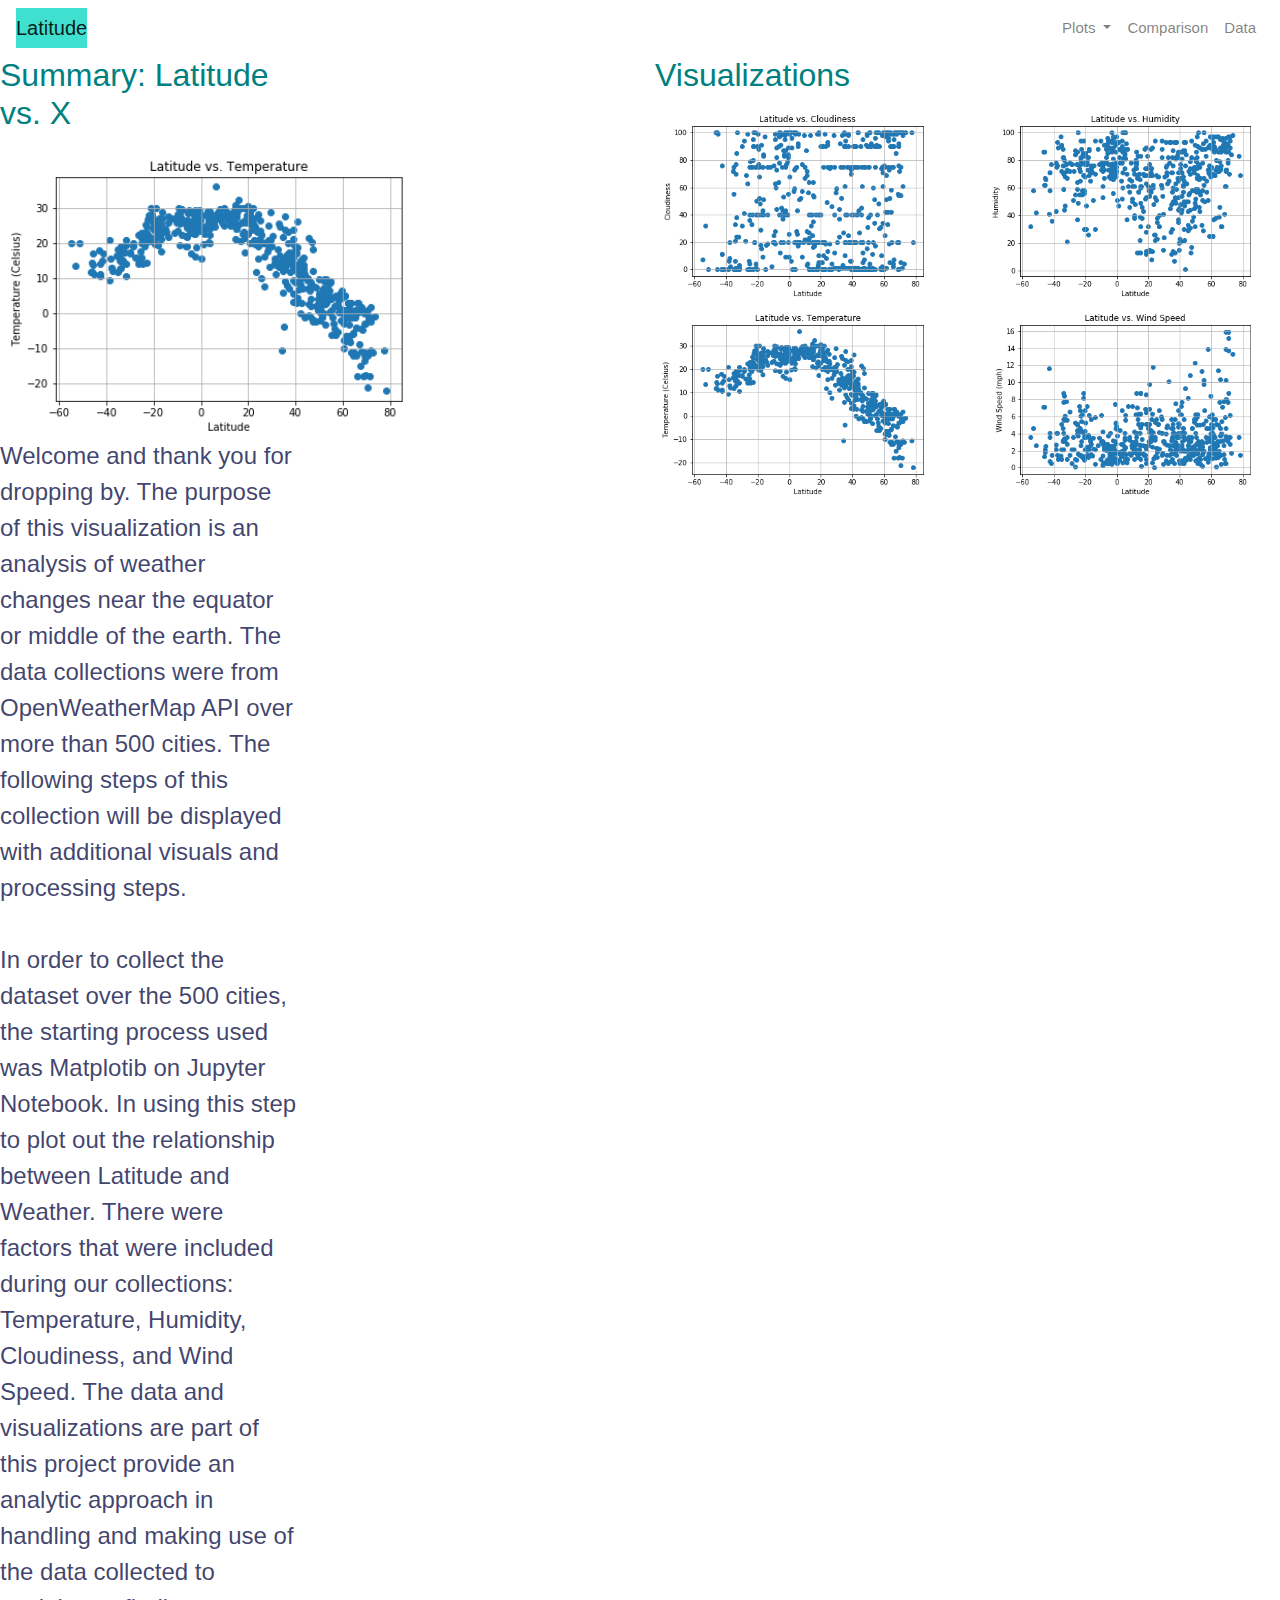
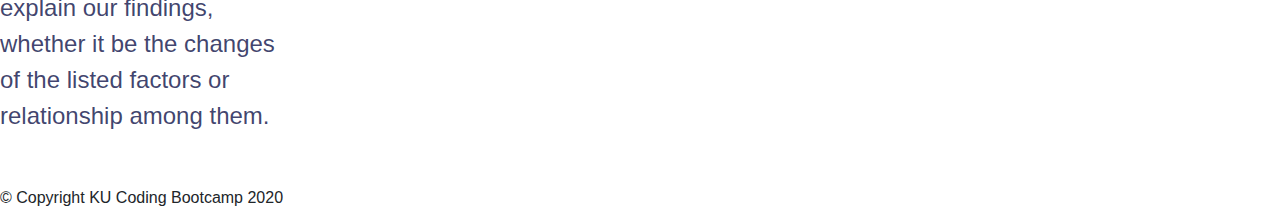
<file: index.html>
<!DOCTYPE html>
<html lang="en">
  <link rel="stylesheet" href="https://stackpath.bootstrapcdn.com/bootstrap/4.3.1/css/bootstrap.min.css" integrity="sha384-ggOyR0iXCbMQv3Xipma34MD+dH/1fQ784/j6cY/iJTQUOhcWr7x9JvoRxT2MZw1T" crossorigin="anonymous">
  <link rel="stylesheet" href="style.css">
  <link rel="stylesheet" href="css/bootstrap.css">
  <script src="js/bootstrap.js"></script>
<head>
  <meta charset="UTF-8">
  <title>Latitude</title>

</head>

<body>

  <div class="navigation">
    <nav class="navbar navbar-expand-lg navbar-light">
      <a class="navbar-brand" style="background-color:turquoise;" href="index.html">Latitude</a>
        <div class="collapse navbar-collapse" id="navbarNavDropdown">
          <ul class="navbar-nav ml-auto">
            <li class="nav-item dropdown">
              <a class="nav-link dropdown-toggle" href="#" id="navbarDropdownMenuLink" data-toggle="dropdown"
                aria-haspopup="true" aria-expanded="false">
                Plots
              </a>
              <div class="dropdown-menu" aria-labelledby="navbarDropdownMenuLink">
                <a class="dropdown-item" href="maxtemp.html">Max Temperature</a>
                <a class="dropdown-item" href="humidity.html">Humidity</a>
                <a class="dropdown-item" href="cloudiness.html">Cloudiness</a>
                <a class="dropdown-item" href="windspeed.html">Wind Speed</a>
              </div>
            </li>
            <li class="nav-item">
              <a class="nav-link" href="comparison.html">Comparison</a>
            </li>
            <li class="nav-item">
              <a class="nav-link" href="data.html">Data</a>
            </li>
  
          </ul>
        </div>
      </nav>
    </div>

  <!-- <div class="navigation">
    <nav class="navbar navbar-expand-lg navbar-light">
      <button onclick="window.location.href = 'index.html';">Latidude</button>
      <div class="dropdown">
        <a class="btn btn-secondary dropdown-toggle" href="#" role="button" id="dropdownMenuLink" data-toggle="dropdown" aria-haspopup="true" aria-expanded="false">
          Plots
        </a>
      
        <div class="dropdown-menu" aria-labelledby="dropdownMenuLink">
          <a class="dropdown-item" href="C:\Users\Blob\Web-Design-Challenge\maxtemp.html">Max Temperature</a>
          <a class="dropdown-item" href="C:\Users\Blob\web-scraping-challenge\humidity.html">Humidity</a>
          <a class="dropdown-item" href="C:\Users\Blob\Web-Design-Challenge\cloudiness.html">Cloudiness</a>
          <a class="dropdown-item" href="C:\Users\Blob\Web-Design-Challenge\windspeed.html">Wind Speed</a>
        </div>
      </div>
    </nav>
  </div> -->

  <div class="row">
    <div class="col-lg-6">
      <div class="row">
        <div class="col-lg-6">
 
          <h2>Summary: Latitude vs. X</h2>
          <img src="WebVisualizations\assets_images\LatVsTemp.png" alt="LatVsTemp"
          style="width: 150%";>
          <p style="color:rgba(4, 8, 65, 0.774);font-size:150%;font-family: Arial, Helvetica, sans-serif">
            Welcome and thank you for dropping by. The purpose of this visualization is an analysis of weather changes near the equator or middle of the earth. The data collections were from OpenWeatherMap API over more than 500 cities. The following steps of this collection will be displayed with additional visuals and processing steps.
            <br>
            <br>
            In order to collect the dataset over the 500 cities, the starting process used was Matplotib on Jupyter Notebook. In using this step to plot out the relationship between Latitude and Weather. There were factors that were included during our collections: Temperature, Humidity, Cloudiness, and Wind Speed. The data and visualizations are part of this project provide an analytic approach in handling and making use of the data collected to explain our findings, whether it be the changes of the listed factors or relationship among them.</br>
            <br>
            </p>
 
        </div>
      </div>
    </div>
    
      <div class="col-lg-6">
        <h2>Visualizations</h2>
        <section id="figure">
          <div class="row">
            <img id="bio-image" src="WebVisualizations\assets_images\LatVsCloudiness.png" class="col-sm-12 col-md-6"
              style="width: 50%" ;>
            <img id="bio-image" src="WebVisualizations\assets_images\LatVsHumidity.png" class="col-sm-12 col-md-6"
              style="width: 50%" ;>
          </div>
          <div class="row">
            <img id="bio-image" src="WebVisualizations\assets_images\LatVsTemp.png" class="col-sm-12 col-md-6"
              style="width: 50%" ;>
            <img id="bio-image" src="WebVisualizations\assets_images\LatVsWindSpeed.png" class="col-sm-12 col-md-6"
              style="width: 50%" ;>
          </div>
        </section>
      </div>
  </div>


      <script src="https://code.jquery.com/jquery-3.2.1.slim.min.js" integrity="sha384-KJ3o2DKtIkvYIK3UENzmM7KCkRr/rE9/Qpg6aAZGJwFDMVNA/GpGFF93hXpG5KkN" crossorigin="anonymous"></script>
      <script src="https://cdnjs.cloudflare.com/ajax/libs/popper.js/1.12.9/umd/popper.min.js" integrity="sha384-ApNbgh9B+Y1QKtv3Rn7W3mgPxhU9K/ScQsAP7hUibX39j7fakFPskvXusvfa0b4Q" crossorigin="anonymous"></script>
      <script src="https://maxcdn.bootstrapcdn.com/bootstrap/4.0.0/js/bootstrap.min.js" integrity="sha384-JZR6Spejh4U02d8jOt6vLEHfe/JQGiRRSQQxSfFWpi1MquVdAyjUar5+76PVCmYl" crossorigin="anonymous"></script>   
</body>
<footer>
  <div class="footer"> &copy; Copyright KU Coding Bootcamp 2020</div>
</footer>
</html>
</file>
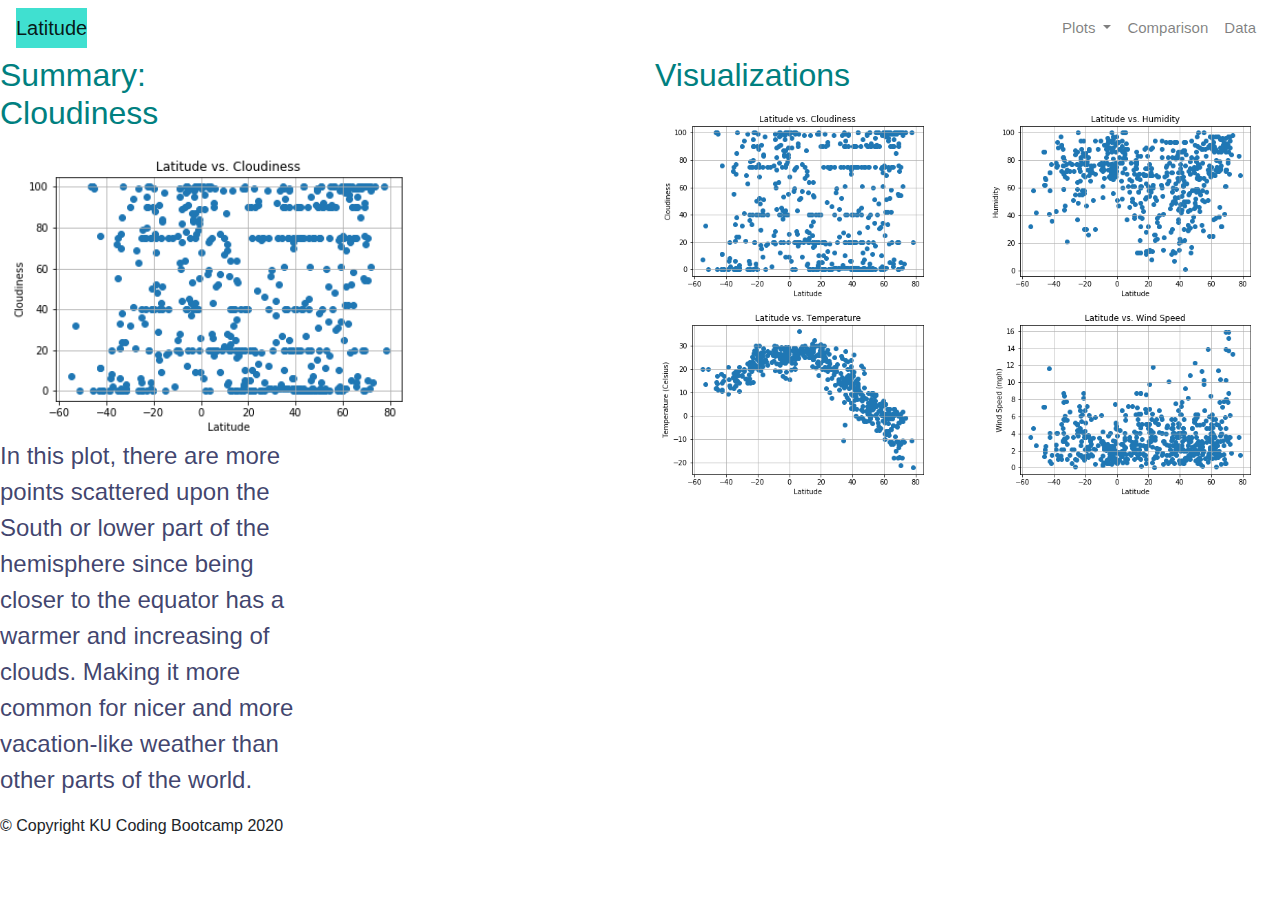
<file: cloudiness.html>
<!DOCTYPE html>
<html lang="en">
  <link rel="stylesheet" href="https://stackpath.bootstrapcdn.com/bootstrap/4.3.1/css/bootstrap.min.css" integrity="sha384-ggOyR0iXCbMQv3Xipma34MD+dH/1fQ784/j6cY/iJTQUOhcWr7x9JvoRxT2MZw1T" crossorigin="anonymous">
  <link rel="stylesheet" href="style.css">
  <link rel="stylesheet" href="css/bootstrap.css">
  <script src="js/bootstrap.js"></script>
<head>
  <meta charset="UTF-8">
  <title>Latitude</title>

</head>

<body>

  <div class="navigation">
    <nav class="navbar navbar-expand-lg navbar-light">
      <a class="navbar-brand" style="background-color:turquoise;" href="index.html">Latitude</a>
        <button class="navbar-toggler  border border-white" type="button" data-toggle="collapse" data-target="#navbarNavDropdown"
          aria-controls="navbarNavDropdown" aria-expanded="false" aria-label="Toggle navigation">
          <span class="navbar-toggler-icon"></span>
        </button>
        <div class="collapse navbar-collapse" id="navbarNavDropdown">
          <ul class="navbar-nav ml-auto">
            <li class="nav-item dropdown">
              <a class="nav-link dropdown-toggle" href="#" id="navbarDropdownMenuLink" data-toggle="dropdown"
                aria-haspopup="true" aria-expanded="false">
                Plots
              </a>
              <div class="dropdown-menu" aria-labelledby="navbarDropdownMenuLink">
                <a class="dropdown-item" href="maxtemp.html">Max Temperature</a>
                <a class="dropdown-item" href="humidity.html">Humidity</a>
                <a class="dropdown-item" href="cloudiness.html">Cloudiness</a>
                <a class="dropdown-item" href="windspeed.html">Wind Speed</a>
              </div>
            </li>
            <li class="nav-item">
              <a class="nav-link" href="comparison.html">Comparison</a>
            </li>
            <li class="nav-item">
              <a class="nav-link" href="data.html">Data</a>
            </li>
  
          </ul>
        </div>
      </nav>
    </div>

    <div class="row">
      <div class="col-lg-6">
        <div class="row">
          <div class="col-sm-6">
            <h2>Summary: Cloudiness</h2>
            <img data-aria-label-part="" src="WebVisualizations\assets_images\LatVsCloudiness.png" alt="LatVsCloudiness"
            style="width: 150%";>
            <p style="color:rgba(4, 8, 65, 0.774);font-size:150%;font-family: Arial, Helvetica, sans-serif">
              In this plot, there are more points scattered upon the South or lower part of the hemisphere since being closer to the equator has a warmer and increasing of clouds. Making it more common for nicer and more vacation-like weather than other parts of the world.
              <br>
          </div>
        </div>
      </div>
      
        <div class="col-lg-6">
          <h2>Visualizations</h2>
          <section id="figure">
            <div class="row">
              <img id="bio-image" src="WebVisualizations\assets_images\LatVsCloudiness.png" class="col-sm-12 col-md-6"
                style="width: 50%" ;>
              <img id="bio-image" src="WebVisualizations\assets_images\LatVsHumidity.png" class="col-sm-12 col-md-6"
                style="width: 50%" ;>
            </div>
            <div class="row">
              <img id="bio-image" src="WebVisualizations\assets_images\LatVsTemp.png" class="col-sm-12 col-md-6"
                style="width: 50%" ;>
              <img id="bio-image" src="WebVisualizations\assets_images\LatVsWindSpeed.png" class="col-sm-12 col-md-6"
                style="width: 50%" ;>
            </div>
          </section>
        </div>
    </div>


    <script src="https://code.jquery.com/jquery-3.2.1.slim.min.js" integrity="sha384-KJ3o2DKtIkvYIK3UENzmM7KCkRr/rE9/Qpg6aAZGJwFDMVNA/GpGFF93hXpG5KkN" crossorigin="anonymous"></script>
    <script src="https://cdnjs.cloudflare.com/ajax/libs/popper.js/1.12.9/umd/popper.min.js" integrity="sha384-ApNbgh9B+Y1QKtv3Rn7W3mgPxhU9K/ScQsAP7hUibX39j7fakFPskvXusvfa0b4Q" crossorigin="anonymous"></script>
    <script src="https://maxcdn.bootstrapcdn.com/bootstrap/4.0.0/js/bootstrap.min.js" integrity="sha384-JZR6Spejh4U02d8jOt6vLEHfe/JQGiRRSQQxSfFWpi1MquVdAyjUar5+76PVCmYl" crossorigin="anonymous"></script> 
</body>
<footer>
  <div class="footer"> &copy; Copyright KU Coding Bootcamp 2020</div>
</footer>
</html>
</file>
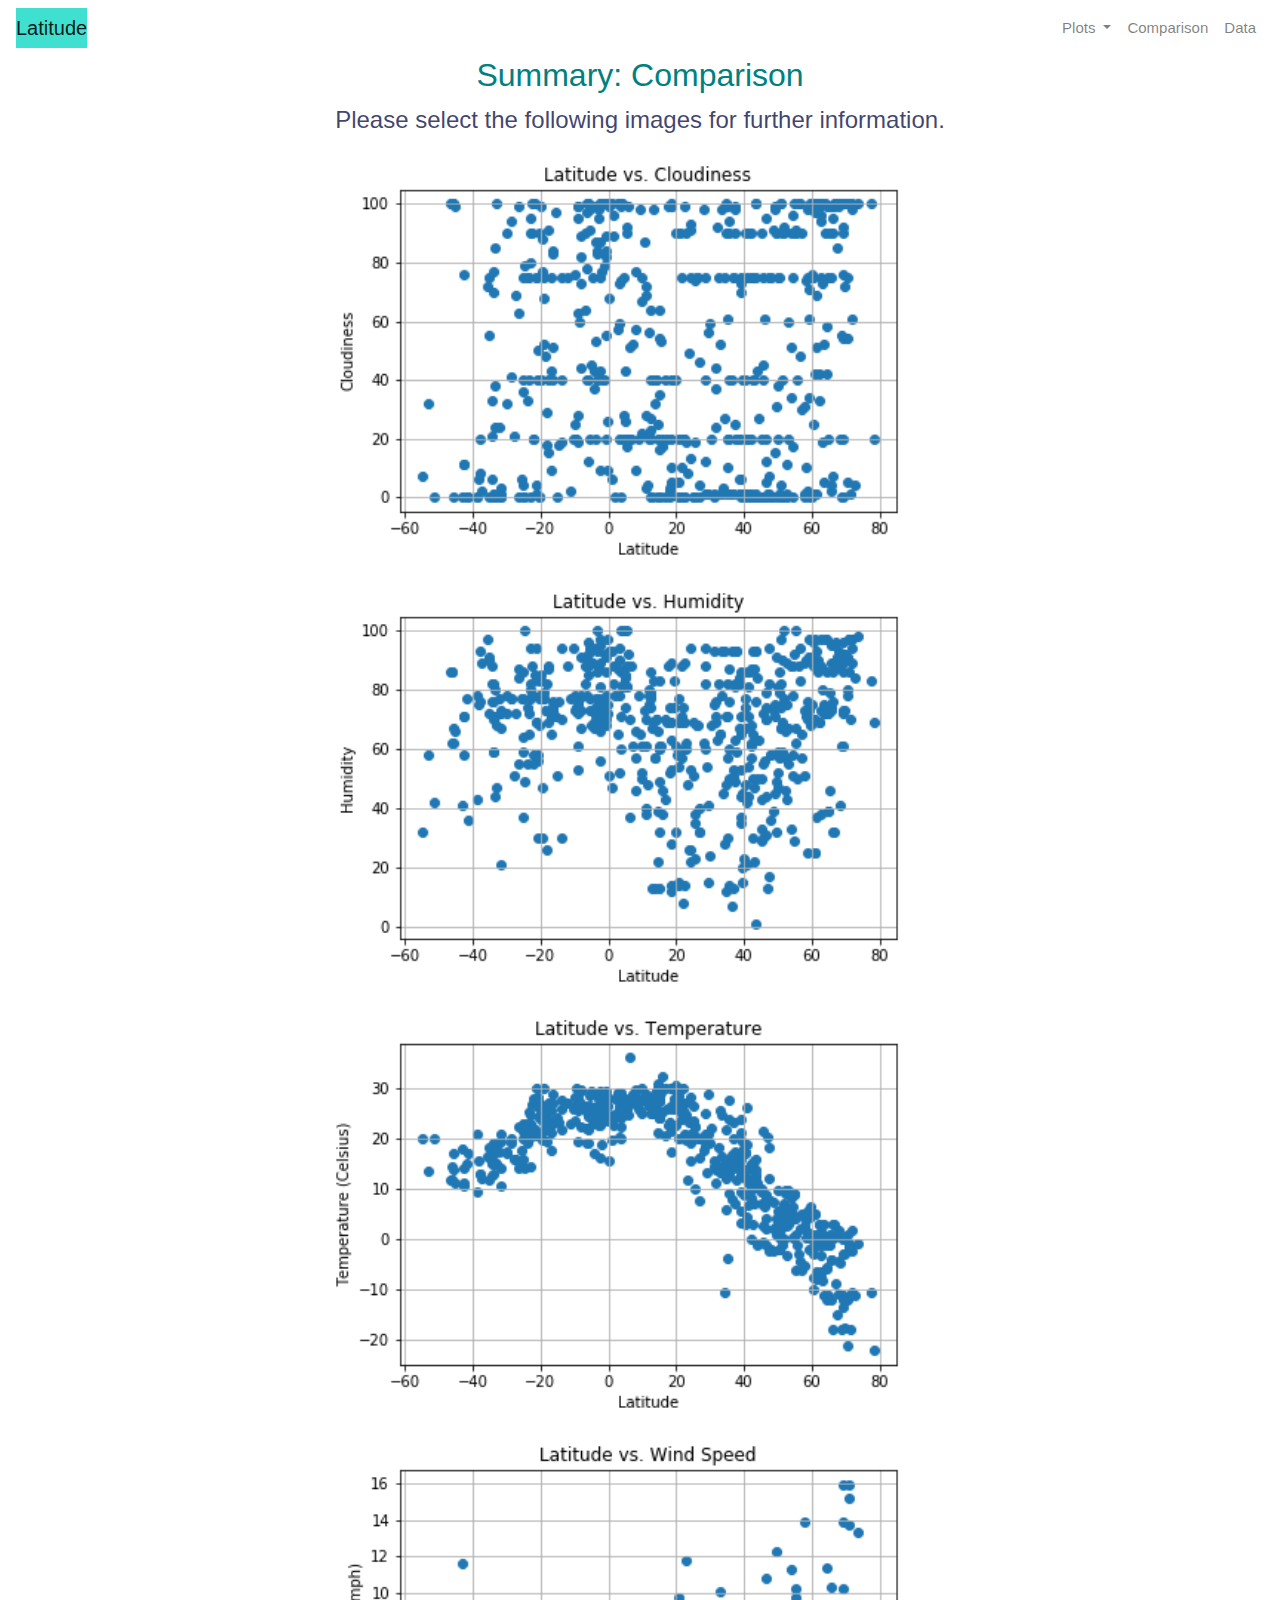
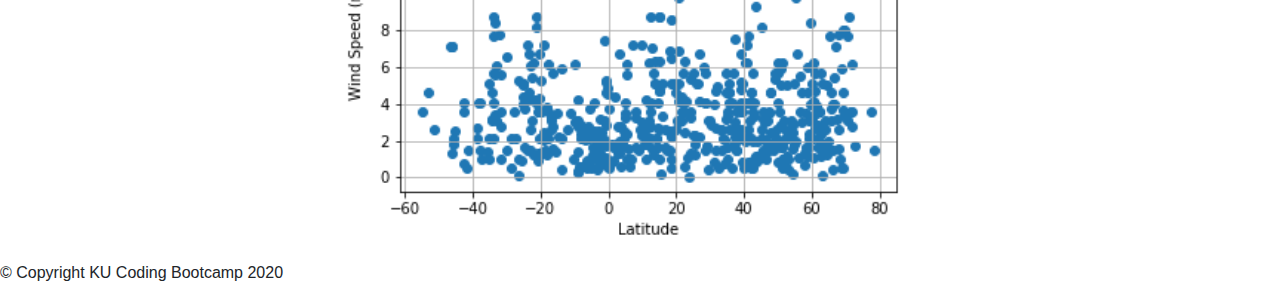
<file: comparison.html>
<!DOCTYPE html>
<html lang="en">
  <link rel="stylesheet" href="https://stackpath.bootstrapcdn.com/bootstrap/4.3.1/css/bootstrap.min.css" integrity="sha384-ggOyR0iXCbMQv3Xipma34MD+dH/1fQ784/j6cY/iJTQUOhcWr7x9JvoRxT2MZw1T" crossorigin="anonymous">
  <link rel="stylesheet" href="style.css">
  <link rel="stylesheet" href="css/bootstrap.css">
  <script src="js/bootstrap.js"></script>
<head>
  <meta charset="UTF-8">
  <title>Comparison: Latitude X</title>

</head>

<body>

  <div class="navigation">
    <nav class="navbar navbar-expand-lg navbar-light">
      <a class="navbar-brand" style="background-color:turquoise;" href="index.html">Latitude</a>
        <button class="navbar-toggler  border border-white" type="button" data-toggle="collapse" data-target="#navbarNavDropdown"
          aria-controls="navbarNavDropdown" aria-expanded="false" aria-label="Toggle navigation">
          <span class="navbar-toggler-icon"></span>
        </button>
        <div class="collapse navbar-collapse" id="navbarNavDropdown">
          <ul class="navbar-nav ml-auto">
            <li class="nav-item dropdown">
              <a class="nav-link dropdown-toggle" href="#" id="navbarDropdownMenuLink" data-toggle="dropdown"
                aria-haspopup="true" aria-expanded="false">
                Plots
              </a>
              <div class="dropdown-menu" aria-labelledby="navbarDropdownMenuLink">
                <a class="dropdown-item" href="maxtemp.html">Max Temperature</a>
                <a class="dropdown-item" href="humidity.html">Humidity</a>
                <a class="dropdown-item" href="cloudiness.html">Cloudiness</a>
                <a class="dropdown-item" href="windspeed.html">Wind Speed</a>
              </div>
            </li>
            <li class="nav-item">
              <a class="nav-link" href="comparison.html">Comparison</a>
            </li>
            <li class="nav-item">
              <a class="nav-link" href="data.html">Data</a>
            </li>
  
          </ul>
        </div>
      </nav>
    </div>

    <div class="row">
      <div class="col-lg-12">
        <div class="row">
          <div class="col-lg-12";>
            <center>
            <h2>Summary: Comparison</h2>
            <p style="color:rgba(4, 8, 65, 0.774);font-size:150%;font-family: Arial, Helvetica, sans-serif">
            Please select the following images for further information.
            <br>
            <a  href="cloudiness.html">
              <img id="bio-image" src="WebVisualizations\assets_images\LatVsCloudiness.png"
                style="width: 50%" ;></a>
            <a  href="humidity.html">
              <img id="bio-image" src="WebVisualizations\assets_images\LatVsHumidity.png" 
              style="width: 50%" ;></a>
            <a  href="maxtemp.html">
              <img id="bio-image" src="WebVisualizations\assets_images\LatVsTemp.png" 
              style="width: 50%" ;></a>
           <a  href="windspeed.html">
              <img id="bio-image" src="WebVisualizations\assets_images\LatVsWindSpeed.png" 
              style="width: 50%" ;></a>   
          </p>
        </center>
              </div>
        </div>
      </div>
      
    </div>

    <script src="https://code.jquery.com/jquery-3.2.1.slim.min.js" integrity="sha384-KJ3o2DKtIkvYIK3UENzmM7KCkRr/rE9/Qpg6aAZGJwFDMVNA/GpGFF93hXpG5KkN" crossorigin="anonymous"></script>
    <script src="https://cdnjs.cloudflare.com/ajax/libs/popper.js/1.12.9/umd/popper.min.js" integrity="sha384-ApNbgh9B+Y1QKtv3Rn7W3mgPxhU9K/ScQsAP7hUibX39j7fakFPskvXusvfa0b4Q" crossorigin="anonymous"></script>
    <script src="https://maxcdn.bootstrapcdn.com/bootstrap/4.0.0/js/bootstrap.min.js" integrity="sha384-JZR6Spejh4U02d8jOt6vLEHfe/JQGiRRSQQxSfFWpi1MquVdAyjUar5+76PVCmYl" crossorigin="anonymous"></script> 
</body>
<footer>
  <div class="footer"> &copy; Copyright KU Coding Bootcamp 2020</div>
</footer>
</html>
</file>
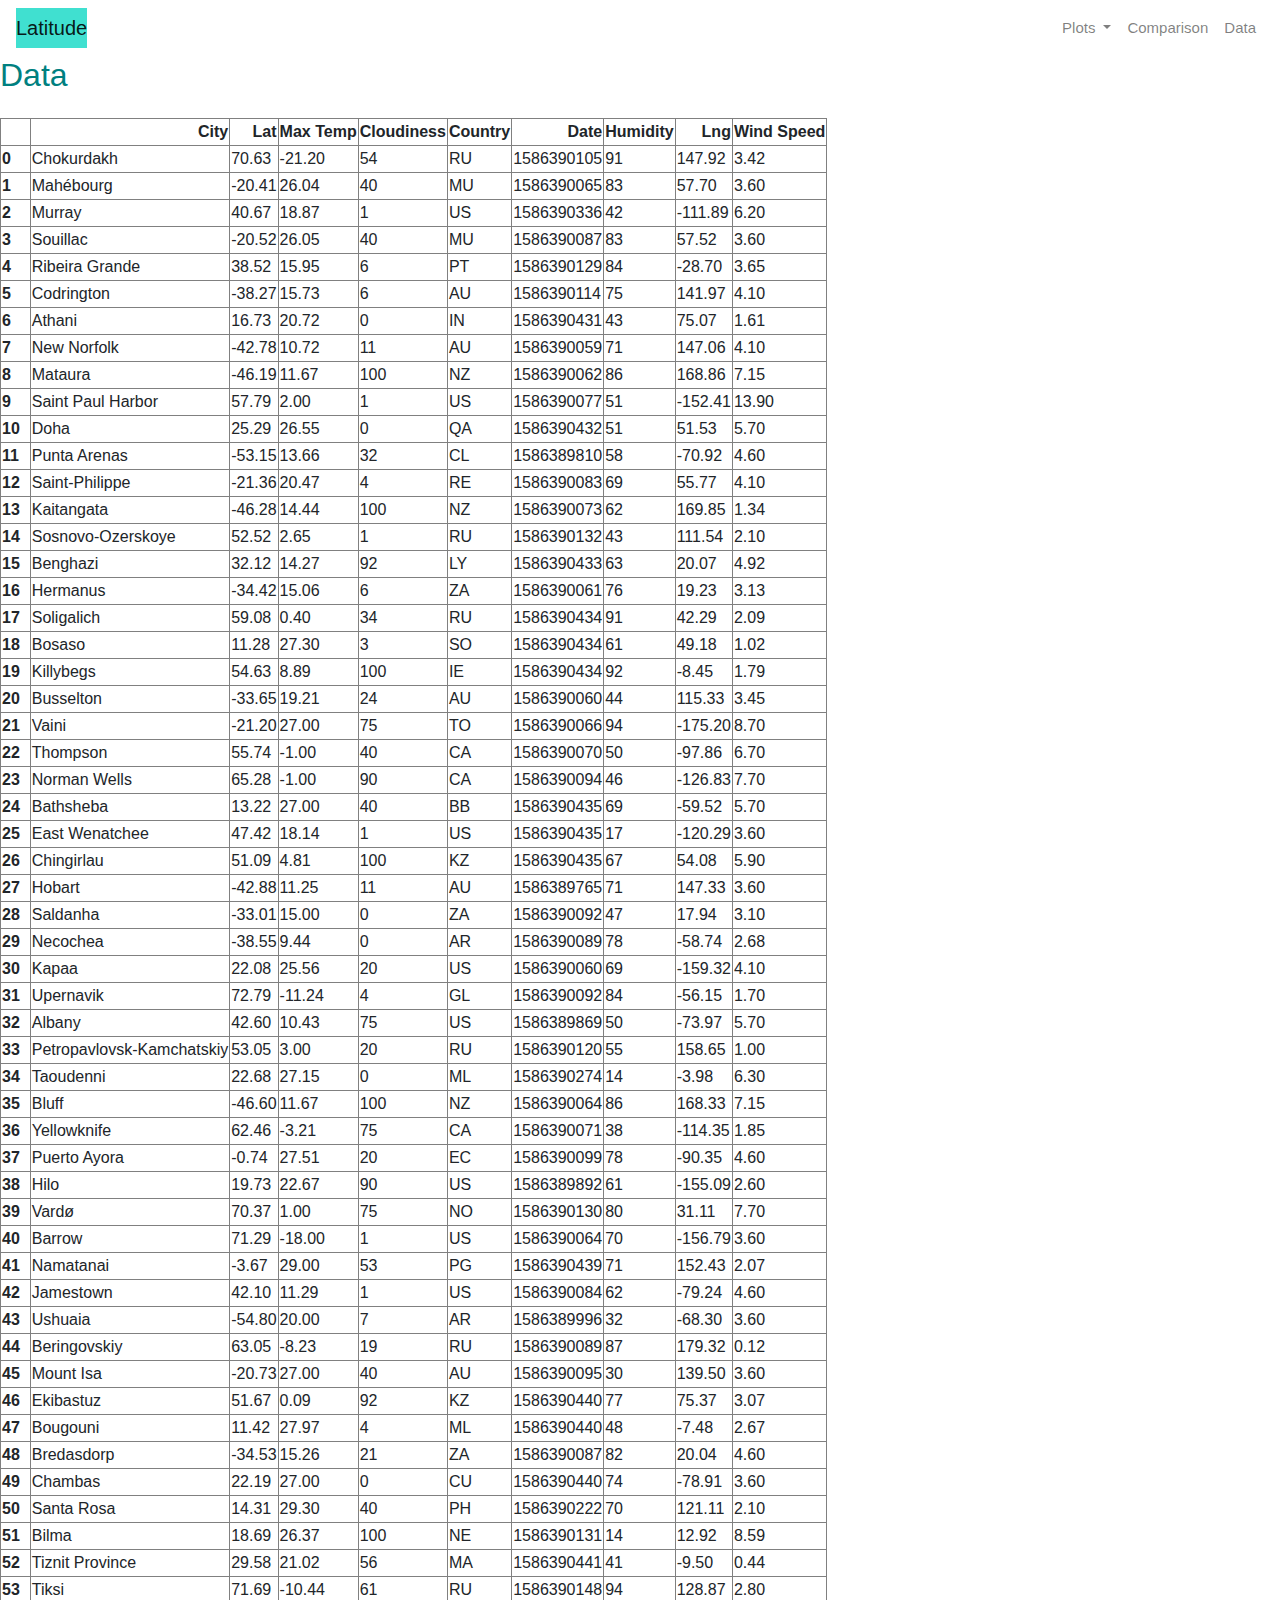
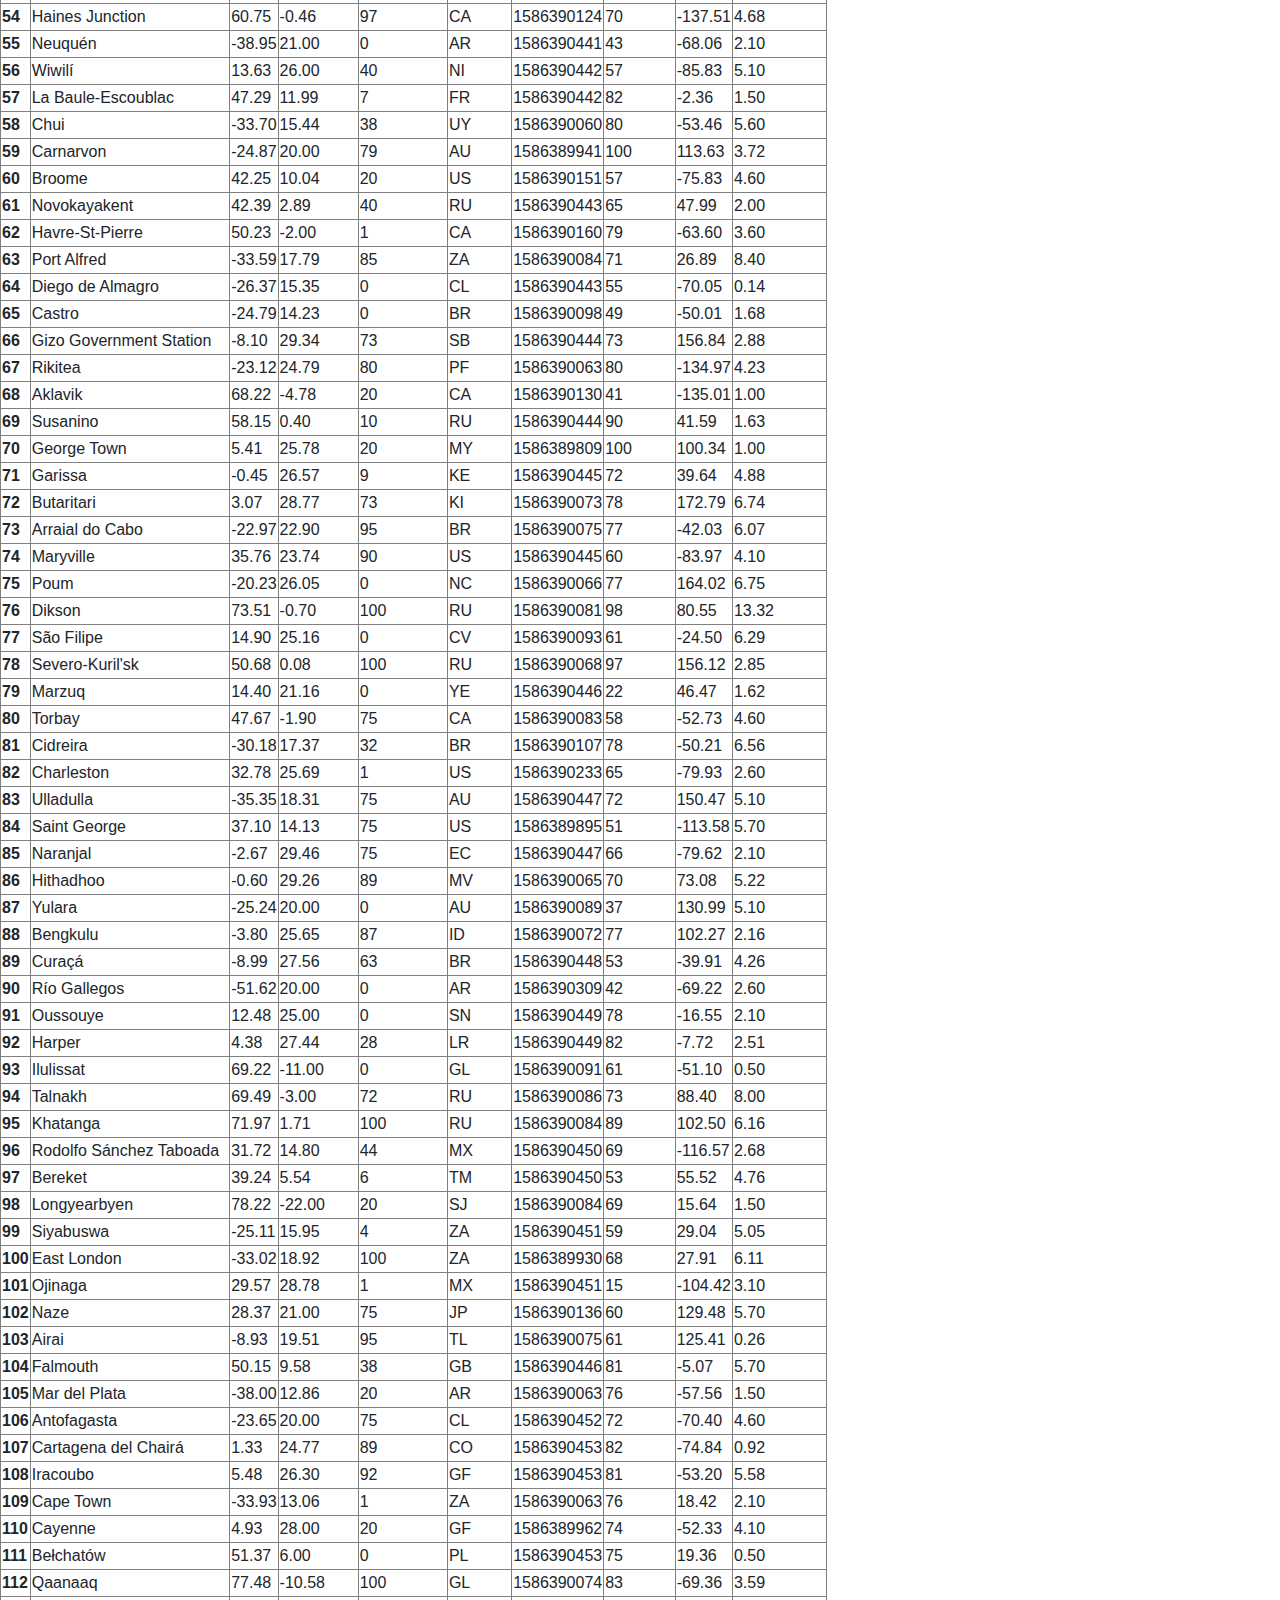
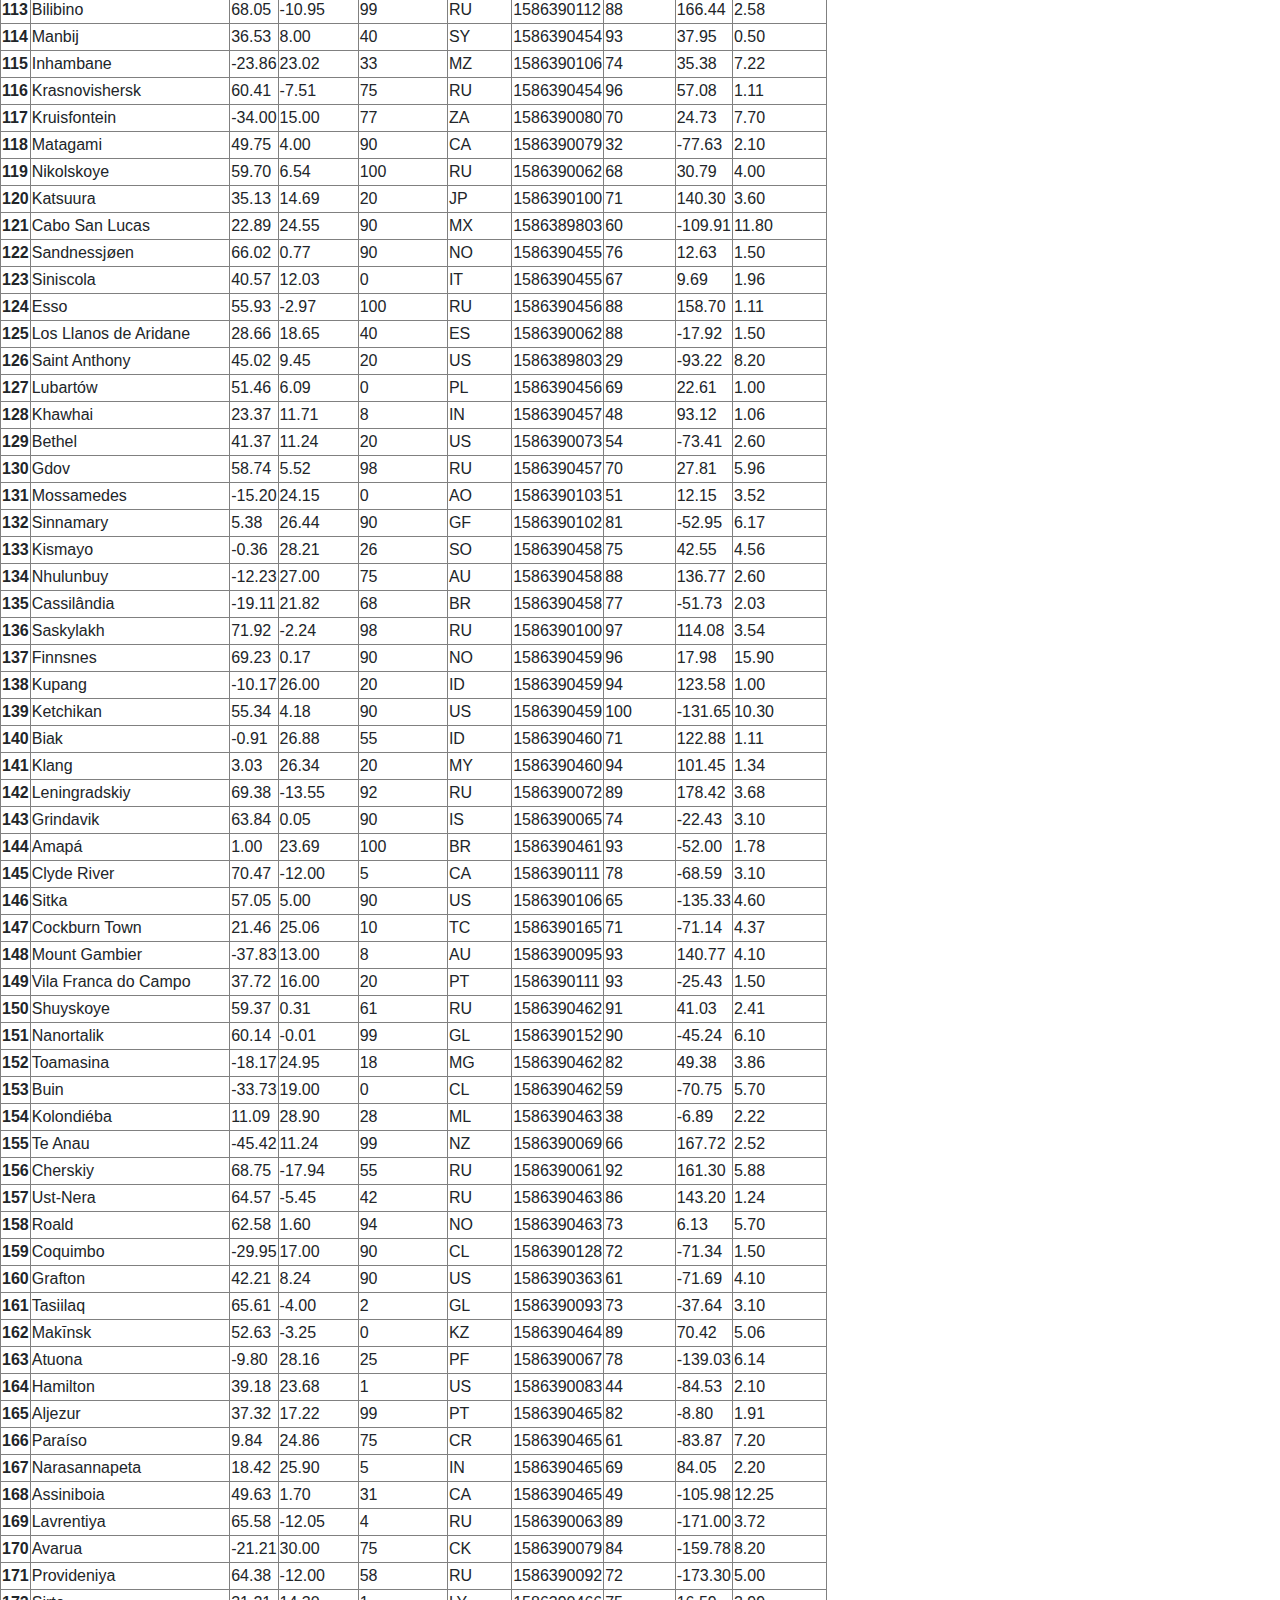
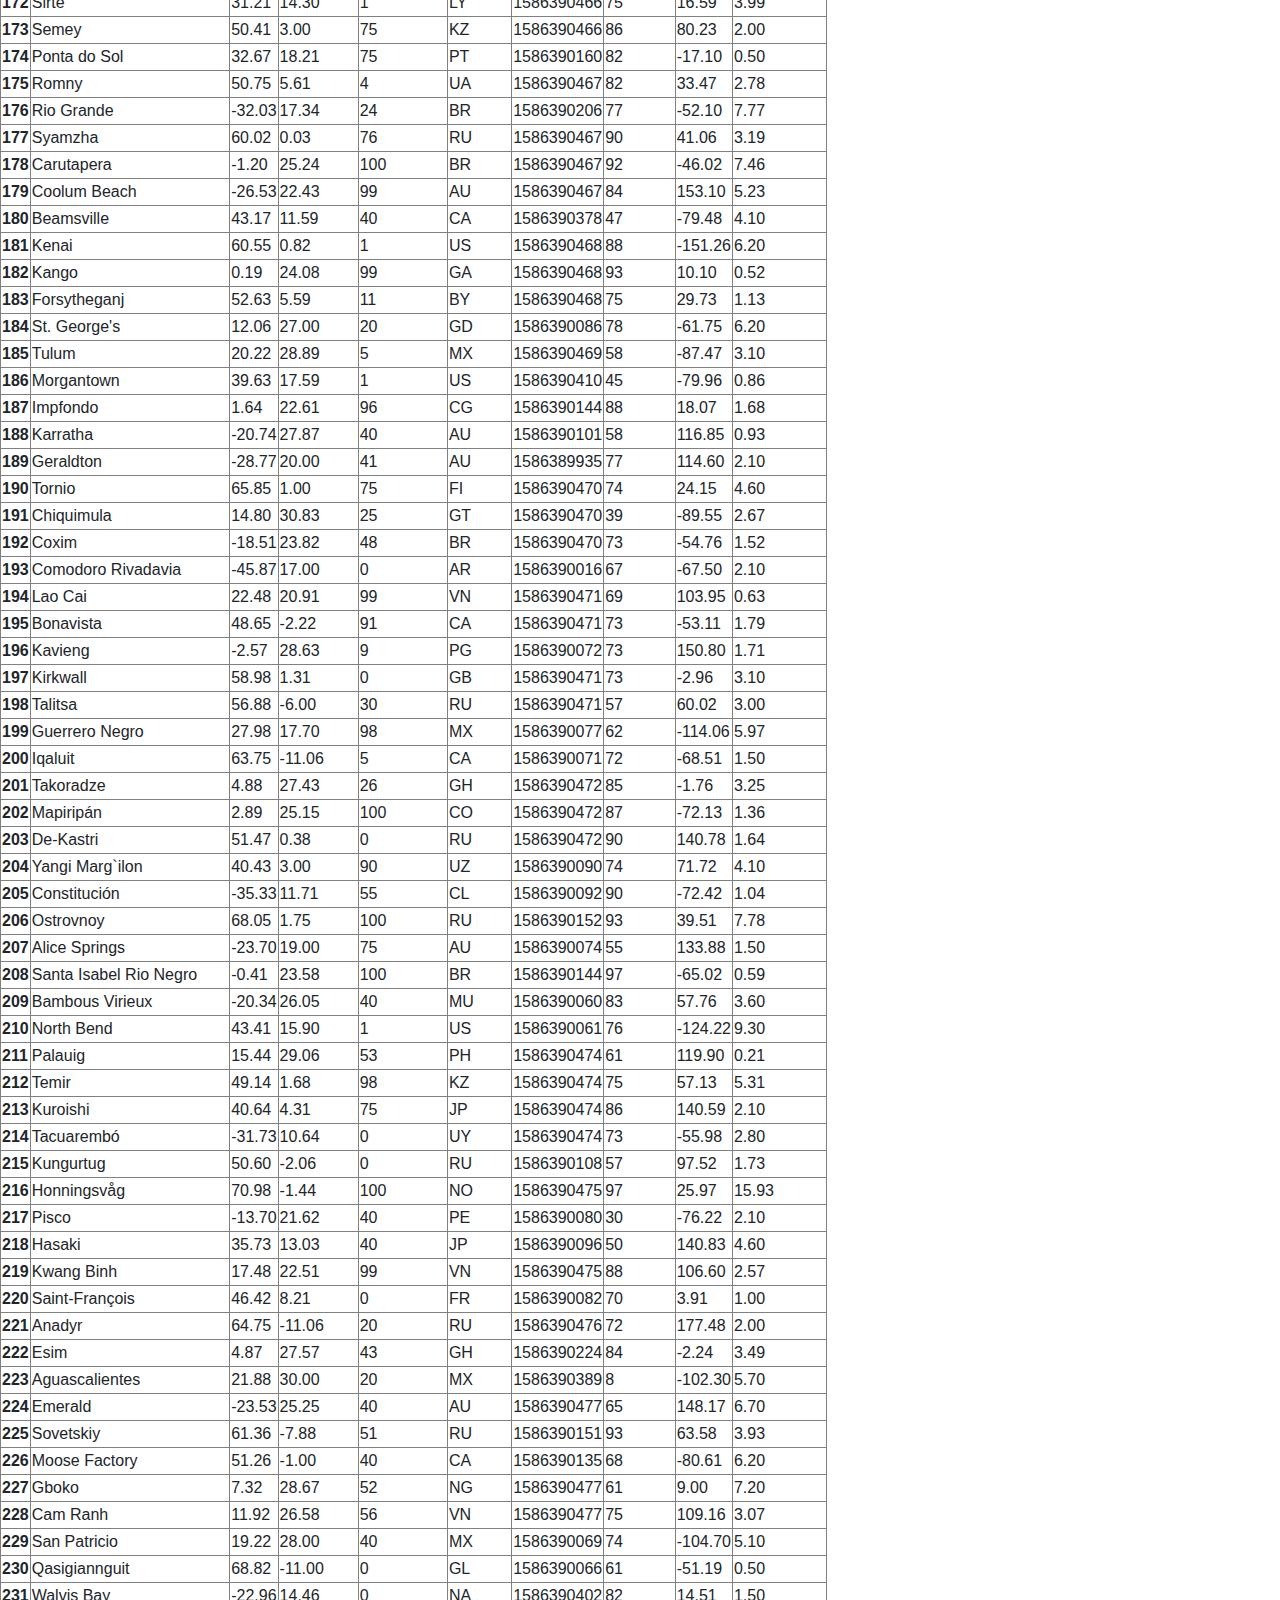
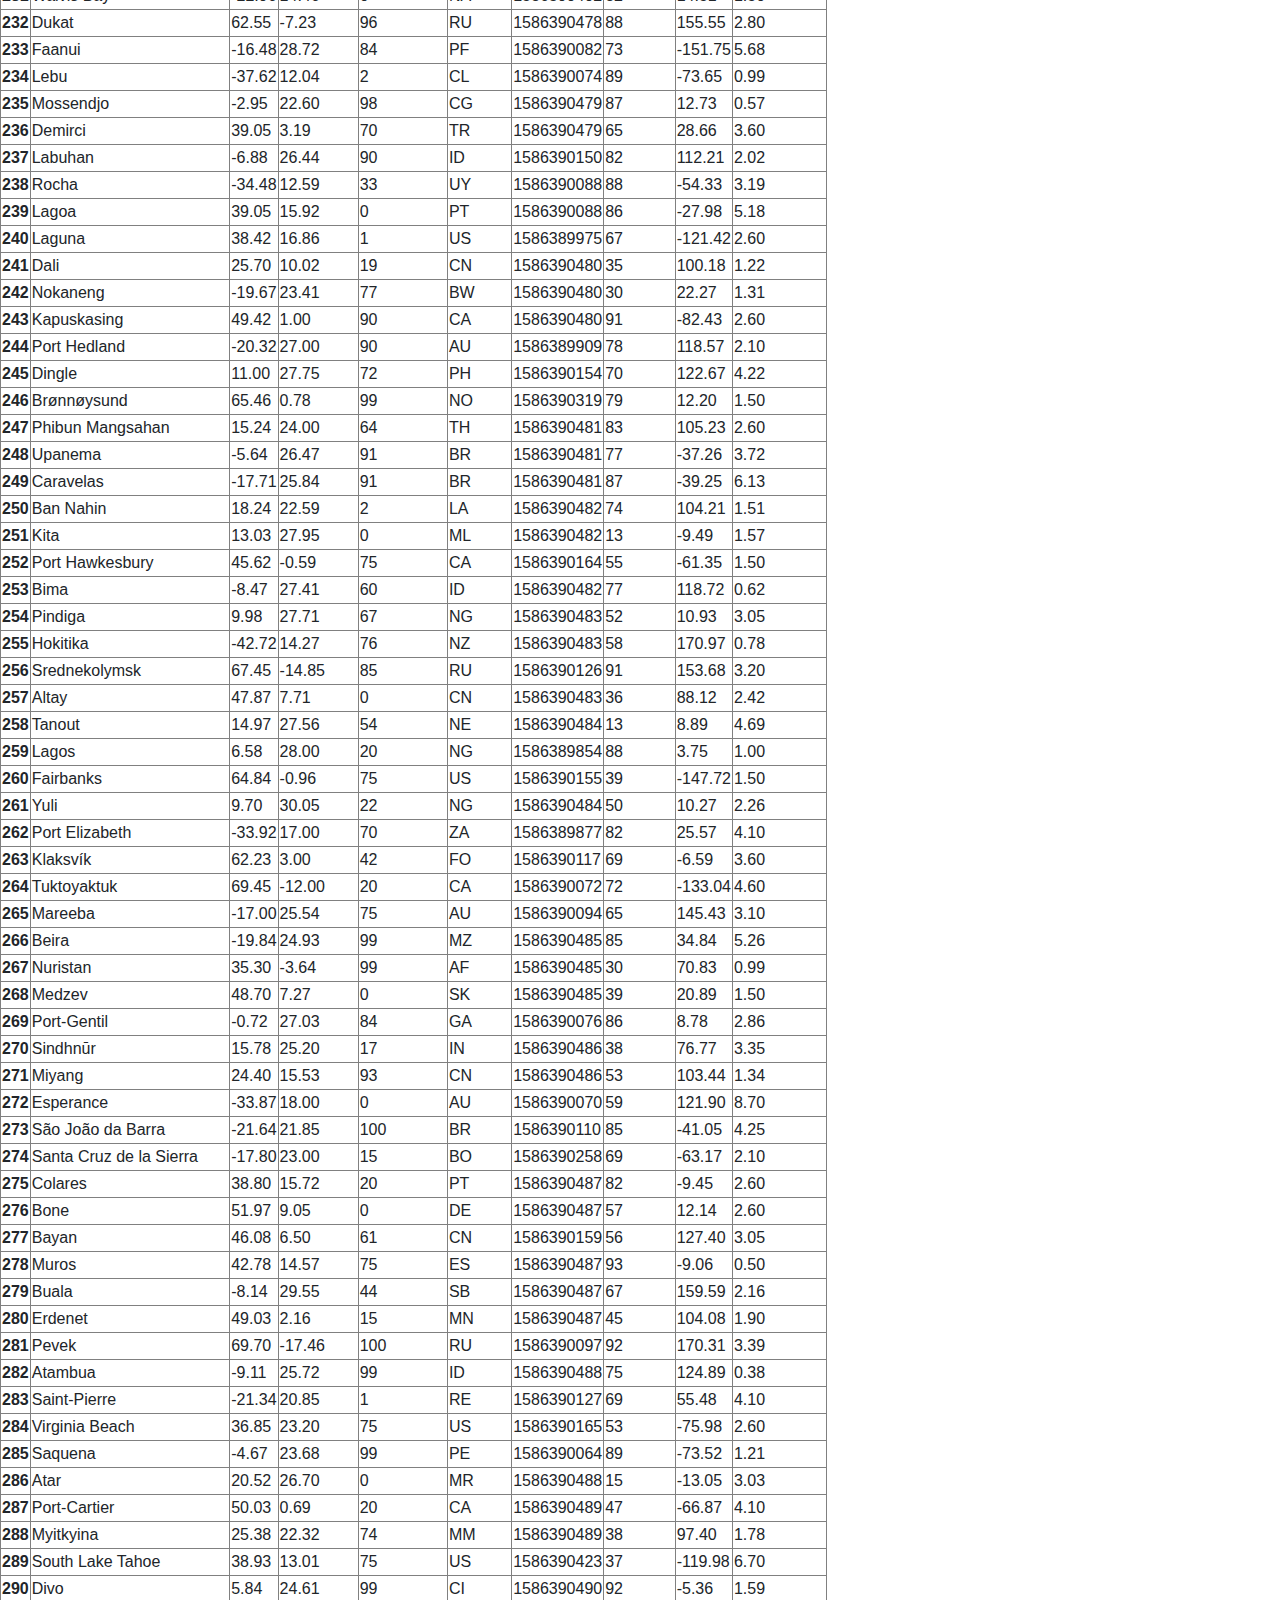
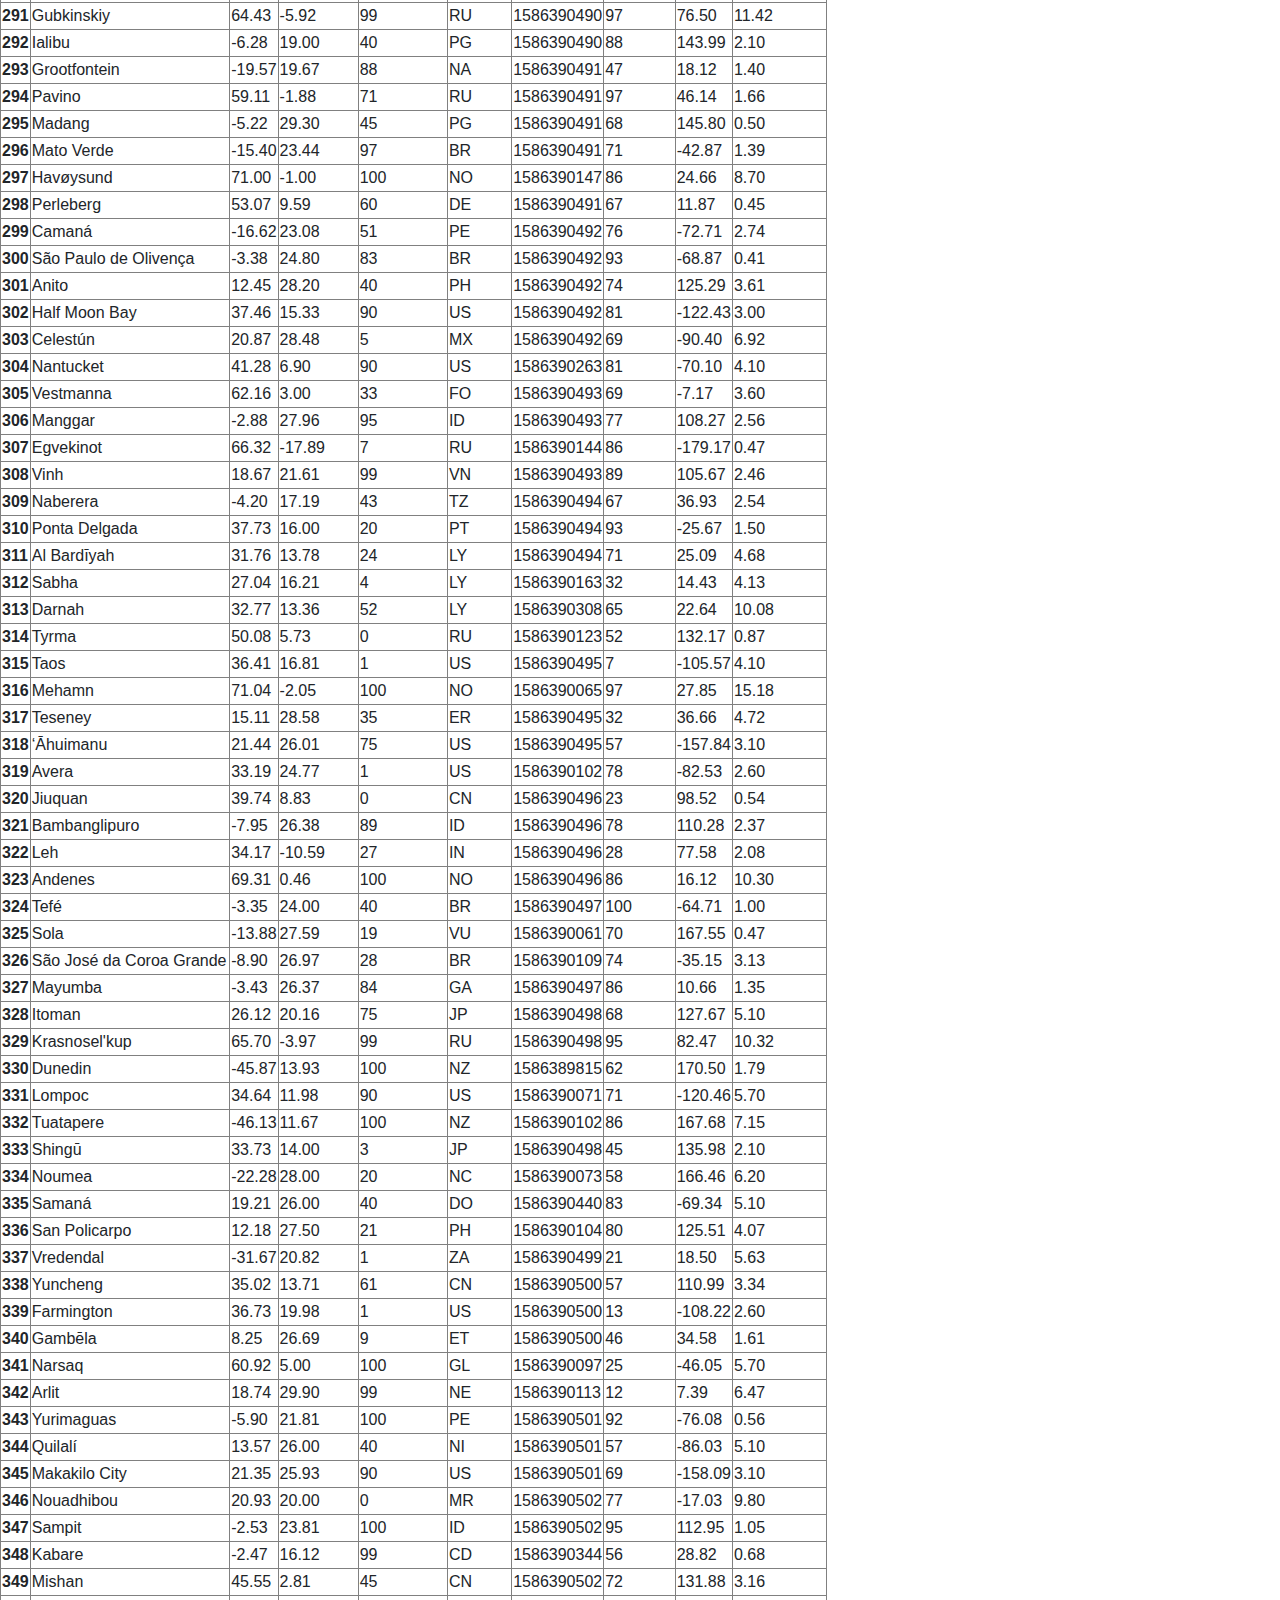
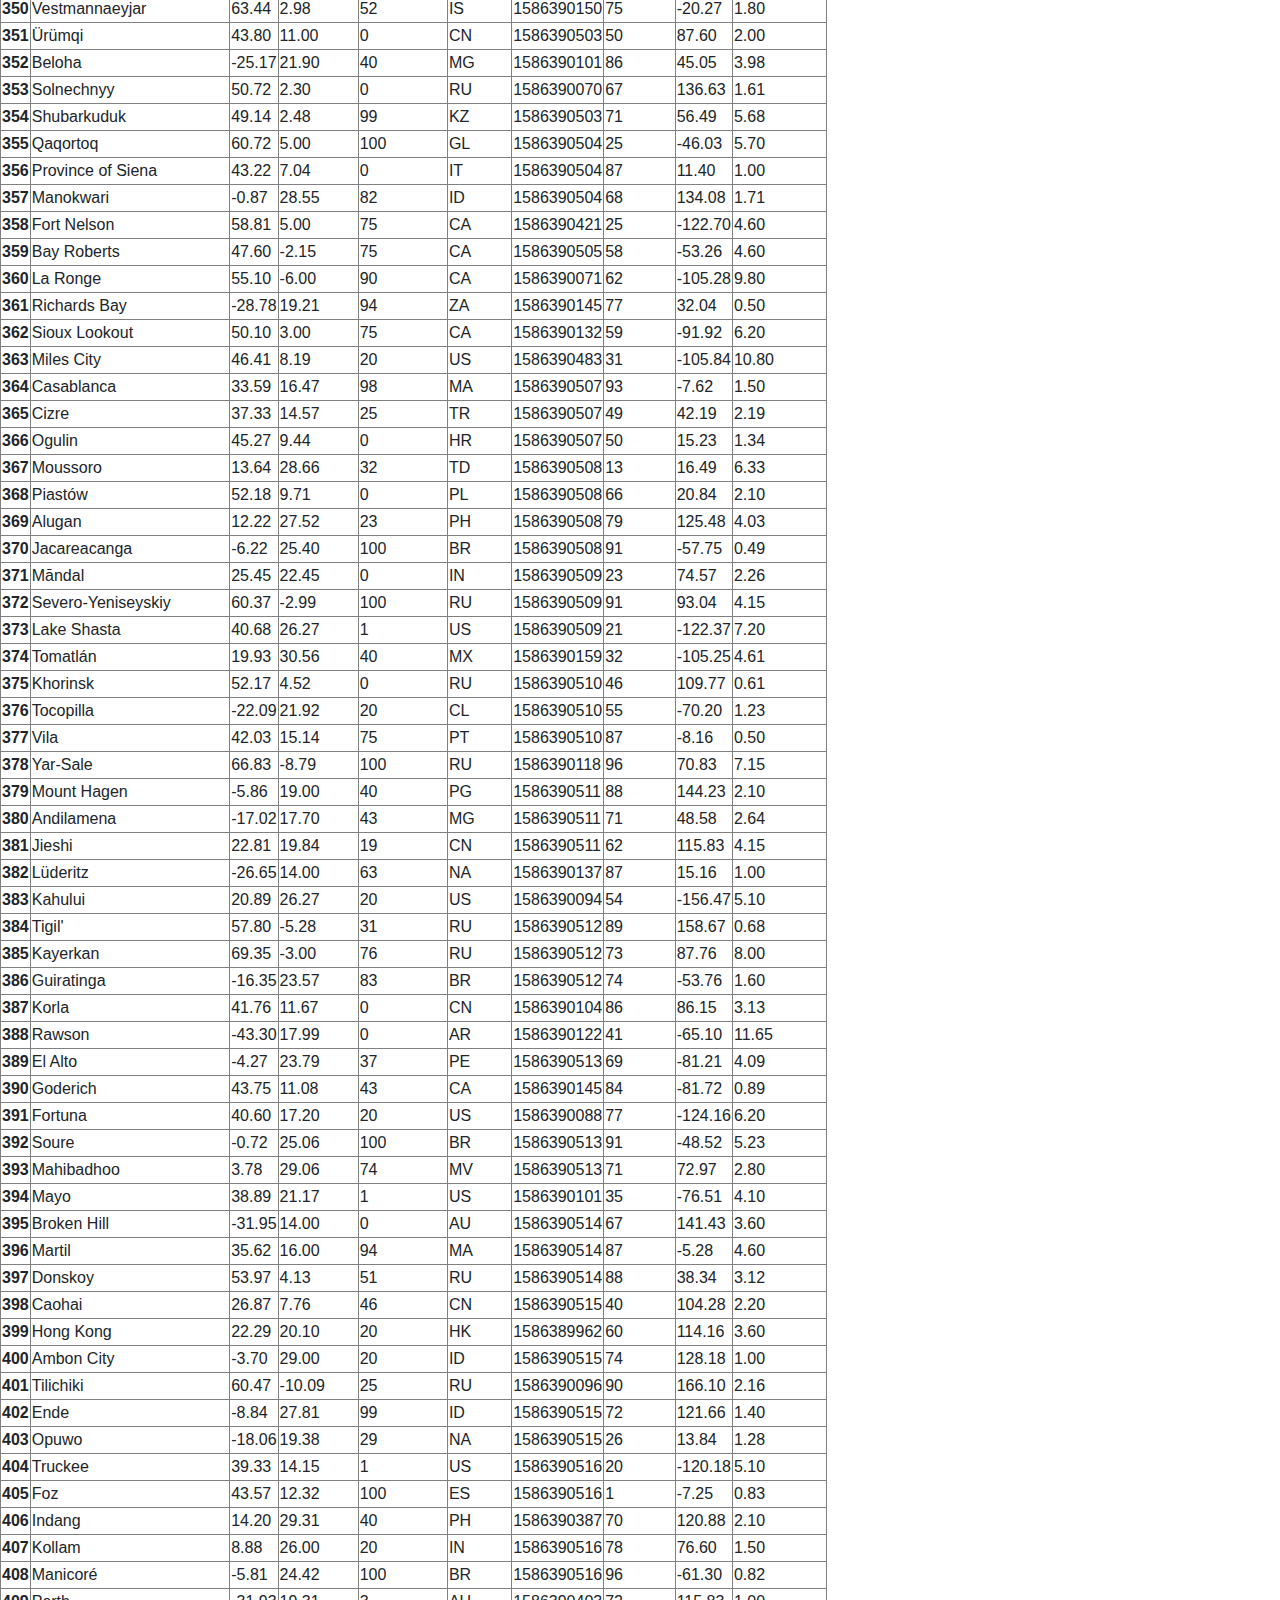
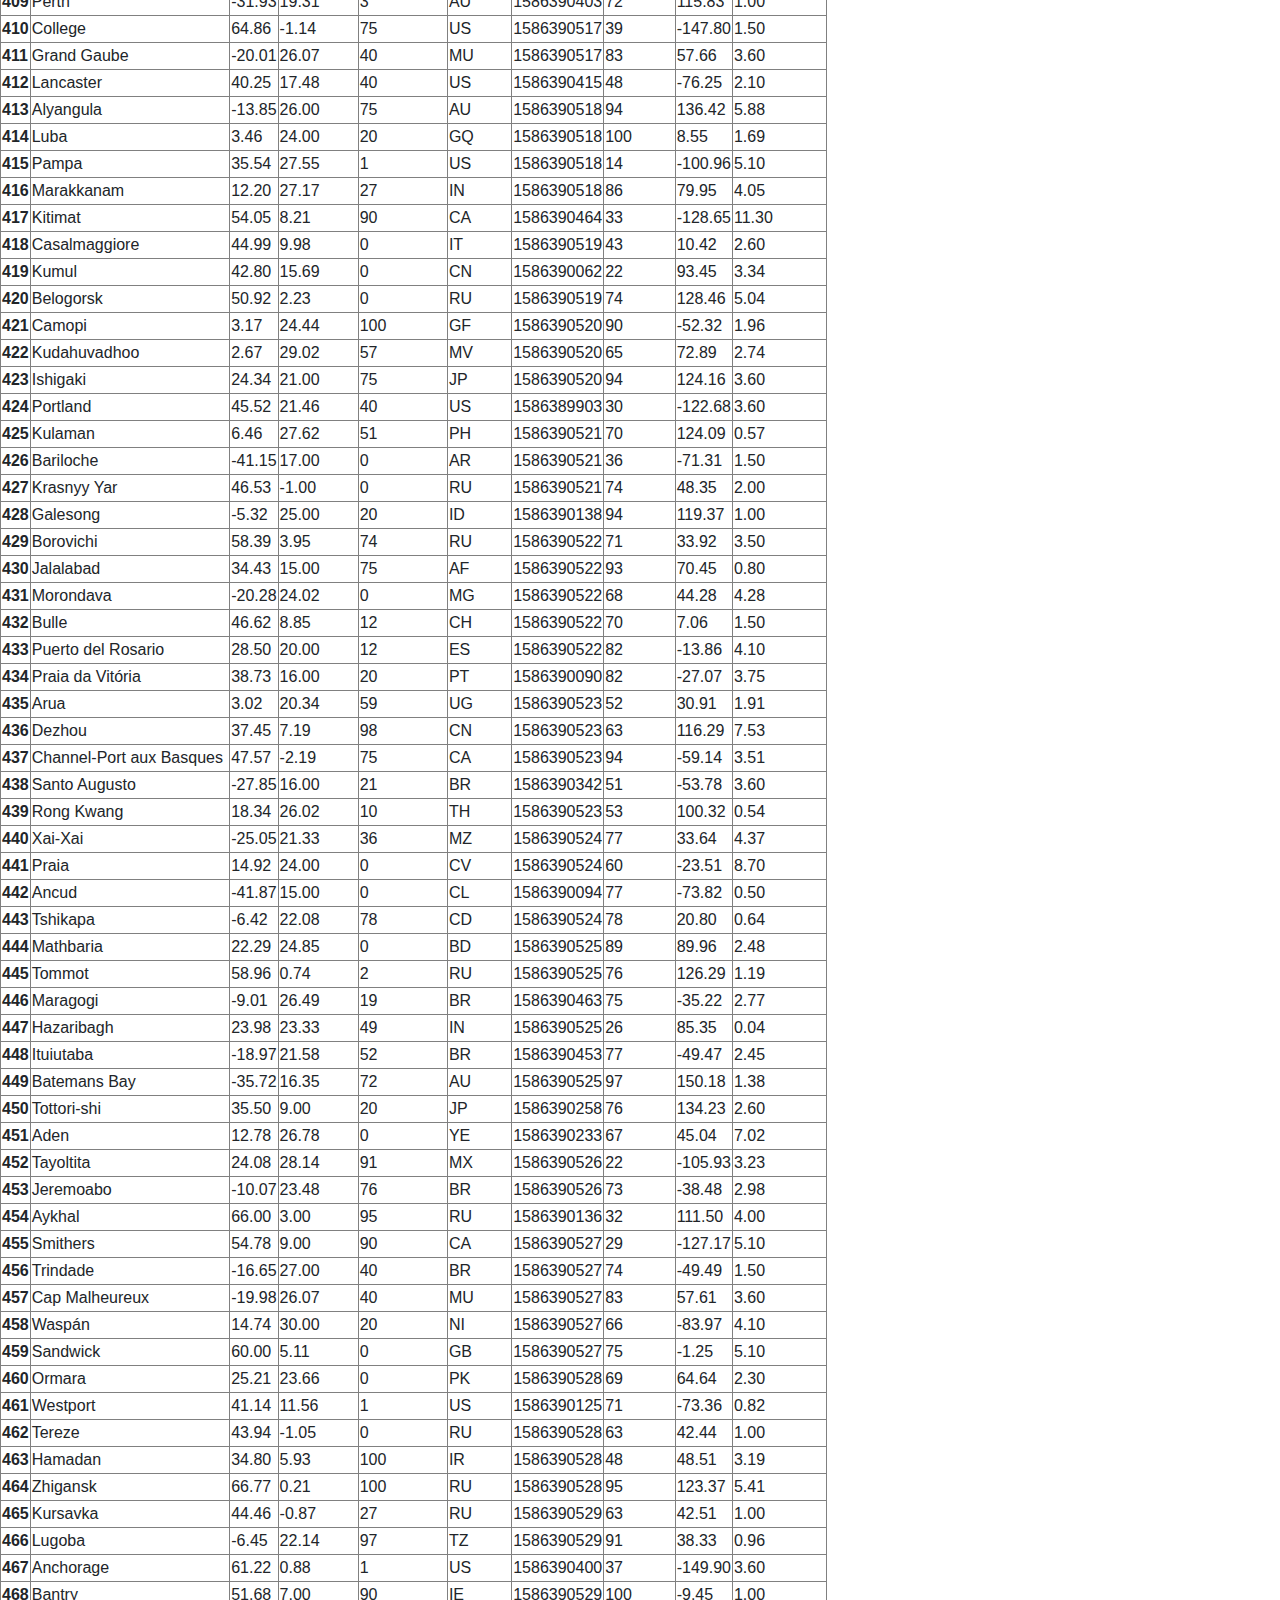
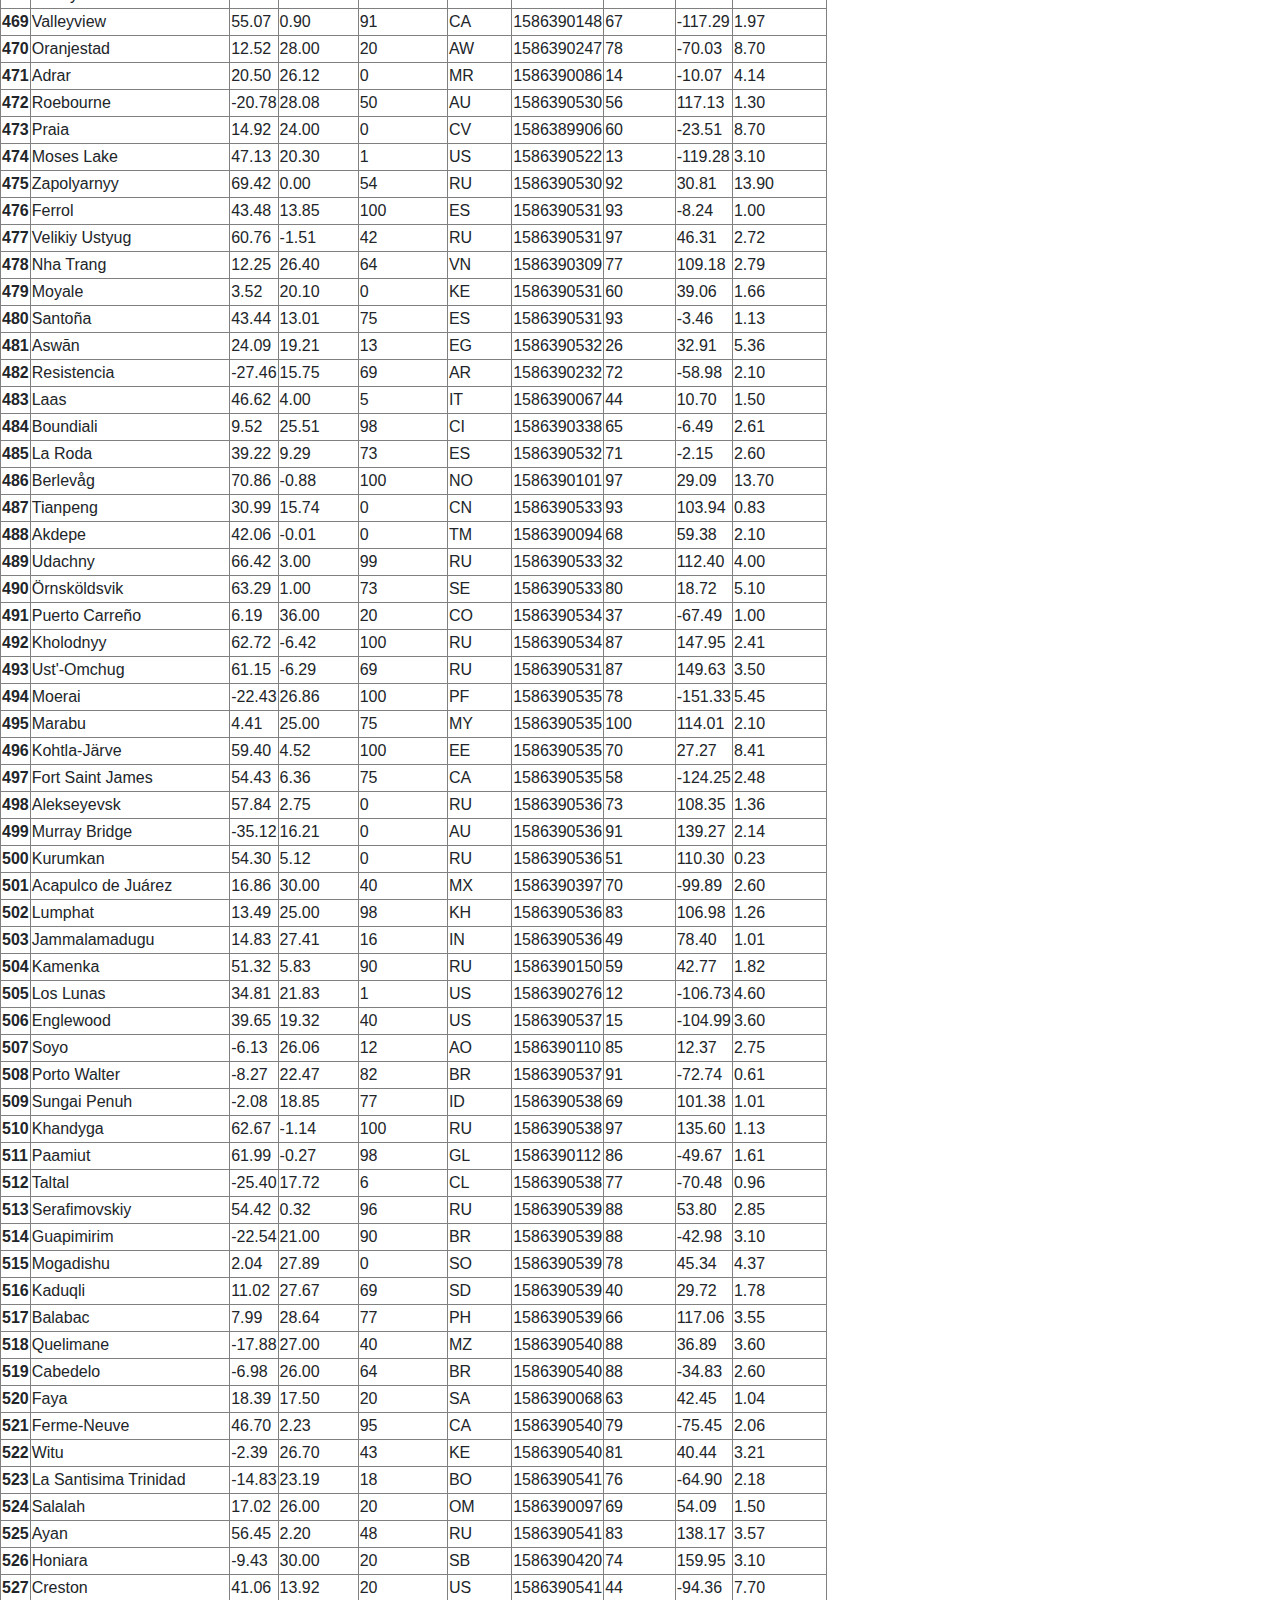
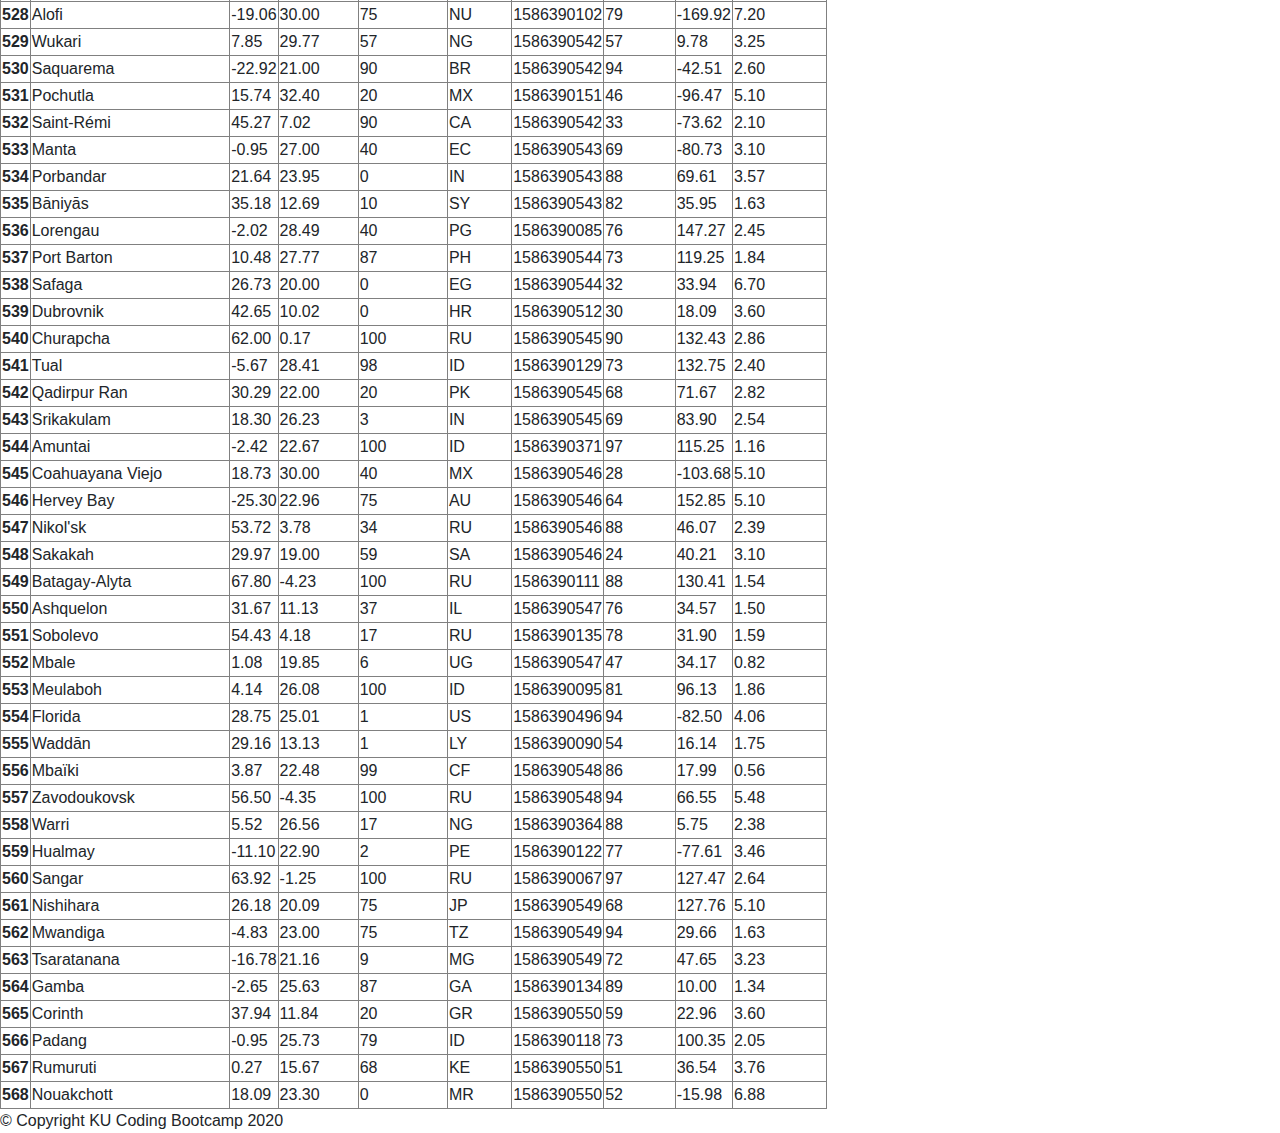
<file: data.html>
<!DOCTYPE html>
<html lang="en">
<link rel="stylesheet" href="https://stackpath.bootstrapcdn.com/bootstrap/4.3.1/css/bootstrap.min.css"
  integrity="sha384-ggOyR0iXCbMQv3Xipma34MD+dH/1fQ784/j6cY/iJTQUOhcWr7x9JvoRxT2MZw1T" crossorigin="anonymous">
<link rel="stylesheet" href="style.css">
<link rel="stylesheet" href="css/bootstrap.css">
<script src="js/bootstrap.js"></script>

<head>
  <meta charset="UTF-8">
  <title>Latitude</title>

</head>

<body>

  <div class="navigation">
    <nav class="navbar navbar-expand-lg navbar-light">
      <a class="navbar-brand" style="background-color:turquoise;" href="index.html">Latitude</a>
      <button class="navbar-toggler  border border-white" type="button" data-toggle="collapse"
        data-target="#navbarNavDropdown" aria-controls="navbarNavDropdown" aria-expanded="false"
        aria-label="Toggle navigation">
        <span class="navbar-toggler-icon"></span>
      </button>
      <div class="collapse navbar-collapse" id="navbarNavDropdown">
        <ul class="navbar-nav ml-auto">
          <li class="nav-item dropdown">
            <a class="nav-link dropdown-toggle" href="#" id="navbarDropdownMenuLink" data-toggle="dropdown"
              aria-haspopup="true" aria-expanded="false">
              Plots
            </a>
            <div class="dropdown-menu" aria-labelledby="navbarDropdownMenuLink">
              <a class="dropdown-item" href="maxtemp.html">Max Temperature</a>
              <a class="dropdown-item" href="humidity.html">Humidity</a>
              <a class="dropdown-item" href="cloudiness.html">Cloudiness</a>
              <a class="dropdown-item" href="windspeed.html">Wind Speed</a>
            </div>
          </li>
          <li class="nav-item">
            <a class="nav-link" href="comparison.html">Comparison</a>
          </li>
          <li class="nav-item">
            <a class="nav-link" href="data.html">Data</a>
          </li>

        </ul>
      </div>
    </nav>
  </div>

  <h2>Data</h2>
  <div class="table-responsive">
    <table class="table">
      <table border="1" class="dataframe">
        <thead>
          <tr style="text-align: right;">
            <th></th>
            <th>City</th>
            <th>Lat</th>
            <th>Max Temp</th>
            <th>Cloudiness</th>
            <th>Country</th>
            <th>Date</th>
            <th>Humidity</th>
            <th>Lng</th>
            <th>Wind Speed</th>
          </tr>
        </thead>
        <tbody>
          <tr>
            <th>0</th>
            <td>Chokurdakh</td>
            <td>70.63</td>
            <td>-21.20</td>
            <td>54</td>
            <td>RU</td>
            <td>1586390105</td>
            <td>91</td>
            <td>147.92</td>
            <td>3.42</td>
          </tr>
          <tr>
            <th>1</th>
            <td>Mahébourg</td>
            <td>-20.41</td>
            <td>26.04</td>
            <td>40</td>
            <td>MU</td>
            <td>1586390065</td>
            <td>83</td>
            <td>57.70</td>
            <td>3.60</td>
          </tr>
          <tr>
            <th>2</th>
            <td>Murray</td>
            <td>40.67</td>
            <td>18.87</td>
            <td>1</td>
            <td>US</td>
            <td>1586390336</td>
            <td>42</td>
            <td>-111.89</td>
            <td>6.20</td>
          </tr>
          <tr>
            <th>3</th>
            <td>Souillac</td>
            <td>-20.52</td>
            <td>26.05</td>
            <td>40</td>
            <td>MU</td>
            <td>1586390087</td>
            <td>83</td>
            <td>57.52</td>
            <td>3.60</td>
          </tr>
          <tr>
            <th>4</th>
            <td>Ribeira Grande</td>
            <td>38.52</td>
            <td>15.95</td>
            <td>6</td>
            <td>PT</td>
            <td>1586390129</td>
            <td>84</td>
            <td>-28.70</td>
            <td>3.65</td>
          </tr>
          <tr>
            <th>5</th>
            <td>Codrington</td>
            <td>-38.27</td>
            <td>15.73</td>
            <td>6</td>
            <td>AU</td>
            <td>1586390114</td>
            <td>75</td>
            <td>141.97</td>
            <td>4.10</td>
          </tr>
          <tr>
            <th>6</th>
            <td>Athani</td>
            <td>16.73</td>
            <td>20.72</td>
            <td>0</td>
            <td>IN</td>
            <td>1586390431</td>
            <td>43</td>
            <td>75.07</td>
            <td>1.61</td>
          </tr>
          <tr>
            <th>7</th>
            <td>New Norfolk</td>
            <td>-42.78</td>
            <td>10.72</td>
            <td>11</td>
            <td>AU</td>
            <td>1586390059</td>
            <td>71</td>
            <td>147.06</td>
            <td>4.10</td>
          </tr>
          <tr>
            <th>8</th>
            <td>Mataura</td>
            <td>-46.19</td>
            <td>11.67</td>
            <td>100</td>
            <td>NZ</td>
            <td>1586390062</td>
            <td>86</td>
            <td>168.86</td>
            <td>7.15</td>
          </tr>
          <tr>
            <th>9</th>
            <td>Saint Paul Harbor</td>
            <td>57.79</td>
            <td>2.00</td>
            <td>1</td>
            <td>US</td>
            <td>1586390077</td>
            <td>51</td>
            <td>-152.41</td>
            <td>13.90</td>
          </tr>
          <tr>
            <th>10</th>
            <td>Doha</td>
            <td>25.29</td>
            <td>26.55</td>
            <td>0</td>
            <td>QA</td>
            <td>1586390432</td>
            <td>51</td>
            <td>51.53</td>
            <td>5.70</td>
          </tr>
          <tr>
            <th>11</th>
            <td>Punta Arenas</td>
            <td>-53.15</td>
            <td>13.66</td>
            <td>32</td>
            <td>CL</td>
            <td>1586389810</td>
            <td>58</td>
            <td>-70.92</td>
            <td>4.60</td>
          </tr>
          <tr>
            <th>12</th>
            <td>Saint-Philippe</td>
            <td>-21.36</td>
            <td>20.47</td>
            <td>4</td>
            <td>RE</td>
            <td>1586390083</td>
            <td>69</td>
            <td>55.77</td>
            <td>4.10</td>
          </tr>
          <tr>
            <th>13</th>
            <td>Kaitangata</td>
            <td>-46.28</td>
            <td>14.44</td>
            <td>100</td>
            <td>NZ</td>
            <td>1586390073</td>
            <td>62</td>
            <td>169.85</td>
            <td>1.34</td>
          </tr>
          <tr>
            <th>14</th>
            <td>Sosnovo-Ozerskoye</td>
            <td>52.52</td>
            <td>2.65</td>
            <td>1</td>
            <td>RU</td>
            <td>1586390132</td>
            <td>43</td>
            <td>111.54</td>
            <td>2.10</td>
          </tr>
          <tr>
            <th>15</th>
            <td>Benghazi</td>
            <td>32.12</td>
            <td>14.27</td>
            <td>92</td>
            <td>LY</td>
            <td>1586390433</td>
            <td>63</td>
            <td>20.07</td>
            <td>4.92</td>
          </tr>
          <tr>
            <th>16</th>
            <td>Hermanus</td>
            <td>-34.42</td>
            <td>15.06</td>
            <td>6</td>
            <td>ZA</td>
            <td>1586390061</td>
            <td>76</td>
            <td>19.23</td>
            <td>3.13</td>
          </tr>
          <tr>
            <th>17</th>
            <td>Soligalich</td>
            <td>59.08</td>
            <td>0.40</td>
            <td>34</td>
            <td>RU</td>
            <td>1586390434</td>
            <td>91</td>
            <td>42.29</td>
            <td>2.09</td>
          </tr>
          <tr>
            <th>18</th>
            <td>Bosaso</td>
            <td>11.28</td>
            <td>27.30</td>
            <td>3</td>
            <td>SO</td>
            <td>1586390434</td>
            <td>61</td>
            <td>49.18</td>
            <td>1.02</td>
          </tr>
          <tr>
            <th>19</th>
            <td>Killybegs</td>
            <td>54.63</td>
            <td>8.89</td>
            <td>100</td>
            <td>IE</td>
            <td>1586390434</td>
            <td>92</td>
            <td>-8.45</td>
            <td>1.79</td>
          </tr>
          <tr>
            <th>20</th>
            <td>Busselton</td>
            <td>-33.65</td>
            <td>19.21</td>
            <td>24</td>
            <td>AU</td>
            <td>1586390060</td>
            <td>44</td>
            <td>115.33</td>
            <td>3.45</td>
          </tr>
          <tr>
            <th>21</th>
            <td>Vaini</td>
            <td>-21.20</td>
            <td>27.00</td>
            <td>75</td>
            <td>TO</td>
            <td>1586390066</td>
            <td>94</td>
            <td>-175.20</td>
            <td>8.70</td>
          </tr>
          <tr>
            <th>22</th>
            <td>Thompson</td>
            <td>55.74</td>
            <td>-1.00</td>
            <td>40</td>
            <td>CA</td>
            <td>1586390070</td>
            <td>50</td>
            <td>-97.86</td>
            <td>6.70</td>
          </tr>
          <tr>
            <th>23</th>
            <td>Norman Wells</td>
            <td>65.28</td>
            <td>-1.00</td>
            <td>90</td>
            <td>CA</td>
            <td>1586390094</td>
            <td>46</td>
            <td>-126.83</td>
            <td>7.70</td>
          </tr>
          <tr>
            <th>24</th>
            <td>Bathsheba</td>
            <td>13.22</td>
            <td>27.00</td>
            <td>40</td>
            <td>BB</td>
            <td>1586390435</td>
            <td>69</td>
            <td>-59.52</td>
            <td>5.70</td>
          </tr>
          <tr>
            <th>25</th>
            <td>East Wenatchee</td>
            <td>47.42</td>
            <td>18.14</td>
            <td>1</td>
            <td>US</td>
            <td>1586390435</td>
            <td>17</td>
            <td>-120.29</td>
            <td>3.60</td>
          </tr>
          <tr>
            <th>26</th>
            <td>Chingirlau</td>
            <td>51.09</td>
            <td>4.81</td>
            <td>100</td>
            <td>KZ</td>
            <td>1586390435</td>
            <td>67</td>
            <td>54.08</td>
            <td>5.90</td>
          </tr>
          <tr>
            <th>27</th>
            <td>Hobart</td>
            <td>-42.88</td>
            <td>11.25</td>
            <td>11</td>
            <td>AU</td>
            <td>1586389765</td>
            <td>71</td>
            <td>147.33</td>
            <td>3.60</td>
          </tr>
          <tr>
            <th>28</th>
            <td>Saldanha</td>
            <td>-33.01</td>
            <td>15.00</td>
            <td>0</td>
            <td>ZA</td>
            <td>1586390092</td>
            <td>47</td>
            <td>17.94</td>
            <td>3.10</td>
          </tr>
          <tr>
            <th>29</th>
            <td>Necochea</td>
            <td>-38.55</td>
            <td>9.44</td>
            <td>0</td>
            <td>AR</td>
            <td>1586390089</td>
            <td>78</td>
            <td>-58.74</td>
            <td>2.68</td>
          </tr>
          <tr>
            <th>30</th>
            <td>Kapaa</td>
            <td>22.08</td>
            <td>25.56</td>
            <td>20</td>
            <td>US</td>
            <td>1586390060</td>
            <td>69</td>
            <td>-159.32</td>
            <td>4.10</td>
          </tr>
          <tr>
            <th>31</th>
            <td>Upernavik</td>
            <td>72.79</td>
            <td>-11.24</td>
            <td>4</td>
            <td>GL</td>
            <td>1586390092</td>
            <td>84</td>
            <td>-56.15</td>
            <td>1.70</td>
          </tr>
          <tr>
            <th>32</th>
            <td>Albany</td>
            <td>42.60</td>
            <td>10.43</td>
            <td>75</td>
            <td>US</td>
            <td>1586389869</td>
            <td>50</td>
            <td>-73.97</td>
            <td>5.70</td>
          </tr>
          <tr>
            <th>33</th>
            <td>Petropavlovsk-Kamchatskiy</td>
            <td>53.05</td>
            <td>3.00</td>
            <td>20</td>
            <td>RU</td>
            <td>1586390120</td>
            <td>55</td>
            <td>158.65</td>
            <td>1.00</td>
          </tr>
          <tr>
            <th>34</th>
            <td>Taoudenni</td>
            <td>22.68</td>
            <td>27.15</td>
            <td>0</td>
            <td>ML</td>
            <td>1586390274</td>
            <td>14</td>
            <td>-3.98</td>
            <td>6.30</td>
          </tr>
          <tr>
            <th>35</th>
            <td>Bluff</td>
            <td>-46.60</td>
            <td>11.67</td>
            <td>100</td>
            <td>NZ</td>
            <td>1586390064</td>
            <td>86</td>
            <td>168.33</td>
            <td>7.15</td>
          </tr>
          <tr>
            <th>36</th>
            <td>Yellowknife</td>
            <td>62.46</td>
            <td>-3.21</td>
            <td>75</td>
            <td>CA</td>
            <td>1586390071</td>
            <td>38</td>
            <td>-114.35</td>
            <td>1.85</td>
          </tr>
          <tr>
            <th>37</th>
            <td>Puerto Ayora</td>
            <td>-0.74</td>
            <td>27.51</td>
            <td>20</td>
            <td>EC</td>
            <td>1586390099</td>
            <td>78</td>
            <td>-90.35</td>
            <td>4.60</td>
          </tr>
          <tr>
            <th>38</th>
            <td>Hilo</td>
            <td>19.73</td>
            <td>22.67</td>
            <td>90</td>
            <td>US</td>
            <td>1586389892</td>
            <td>61</td>
            <td>-155.09</td>
            <td>2.60</td>
          </tr>
          <tr>
            <th>39</th>
            <td>Vardø</td>
            <td>70.37</td>
            <td>1.00</td>
            <td>75</td>
            <td>NO</td>
            <td>1586390130</td>
            <td>80</td>
            <td>31.11</td>
            <td>7.70</td>
          </tr>
          <tr>
            <th>40</th>
            <td>Barrow</td>
            <td>71.29</td>
            <td>-18.00</td>
            <td>1</td>
            <td>US</td>
            <td>1586390064</td>
            <td>70</td>
            <td>-156.79</td>
            <td>3.60</td>
          </tr>
          <tr>
            <th>41</th>
            <td>Namatanai</td>
            <td>-3.67</td>
            <td>29.00</td>
            <td>53</td>
            <td>PG</td>
            <td>1586390439</td>
            <td>71</td>
            <td>152.43</td>
            <td>2.07</td>
          </tr>
          <tr>
            <th>42</th>
            <td>Jamestown</td>
            <td>42.10</td>
            <td>11.29</td>
            <td>1</td>
            <td>US</td>
            <td>1586390084</td>
            <td>62</td>
            <td>-79.24</td>
            <td>4.60</td>
          </tr>
          <tr>
            <th>43</th>
            <td>Ushuaia</td>
            <td>-54.80</td>
            <td>20.00</td>
            <td>7</td>
            <td>AR</td>
            <td>1586389996</td>
            <td>32</td>
            <td>-68.30</td>
            <td>3.60</td>
          </tr>
          <tr>
            <th>44</th>
            <td>Beringovskiy</td>
            <td>63.05</td>
            <td>-8.23</td>
            <td>19</td>
            <td>RU</td>
            <td>1586390089</td>
            <td>87</td>
            <td>179.32</td>
            <td>0.12</td>
          </tr>
          <tr>
            <th>45</th>
            <td>Mount Isa</td>
            <td>-20.73</td>
            <td>27.00</td>
            <td>40</td>
            <td>AU</td>
            <td>1586390095</td>
            <td>30</td>
            <td>139.50</td>
            <td>3.60</td>
          </tr>
          <tr>
            <th>46</th>
            <td>Ekibastuz</td>
            <td>51.67</td>
            <td>0.09</td>
            <td>92</td>
            <td>KZ</td>
            <td>1586390440</td>
            <td>77</td>
            <td>75.37</td>
            <td>3.07</td>
          </tr>
          <tr>
            <th>47</th>
            <td>Bougouni</td>
            <td>11.42</td>
            <td>27.97</td>
            <td>4</td>
            <td>ML</td>
            <td>1586390440</td>
            <td>48</td>
            <td>-7.48</td>
            <td>2.67</td>
          </tr>
          <tr>
            <th>48</th>
            <td>Bredasdorp</td>
            <td>-34.53</td>
            <td>15.26</td>
            <td>21</td>
            <td>ZA</td>
            <td>1586390087</td>
            <td>82</td>
            <td>20.04</td>
            <td>4.60</td>
          </tr>
          <tr>
            <th>49</th>
            <td>Chambas</td>
            <td>22.19</td>
            <td>27.00</td>
            <td>0</td>
            <td>CU</td>
            <td>1586390440</td>
            <td>74</td>
            <td>-78.91</td>
            <td>3.60</td>
          </tr>
          <tr>
            <th>50</th>
            <td>Santa Rosa</td>
            <td>14.31</td>
            <td>29.30</td>
            <td>40</td>
            <td>PH</td>
            <td>1586390222</td>
            <td>70</td>
            <td>121.11</td>
            <td>2.10</td>
          </tr>
          <tr>
            <th>51</th>
            <td>Bilma</td>
            <td>18.69</td>
            <td>26.37</td>
            <td>100</td>
            <td>NE</td>
            <td>1586390131</td>
            <td>14</td>
            <td>12.92</td>
            <td>8.59</td>
          </tr>
          <tr>
            <th>52</th>
            <td>Tiznit Province</td>
            <td>29.58</td>
            <td>21.02</td>
            <td>56</td>
            <td>MA</td>
            <td>1586390441</td>
            <td>41</td>
            <td>-9.50</td>
            <td>0.44</td>
          </tr>
          <tr>
            <th>53</th>
            <td>Tiksi</td>
            <td>71.69</td>
            <td>-10.44</td>
            <td>61</td>
            <td>RU</td>
            <td>1586390148</td>
            <td>94</td>
            <td>128.87</td>
            <td>2.80</td>
          </tr>
          <tr>
            <th>54</th>
            <td>Haines Junction</td>
            <td>60.75</td>
            <td>-0.46</td>
            <td>97</td>
            <td>CA</td>
            <td>1586390124</td>
            <td>70</td>
            <td>-137.51</td>
            <td>4.68</td>
          </tr>
          <tr>
            <th>55</th>
            <td>Neuquén</td>
            <td>-38.95</td>
            <td>21.00</td>
            <td>0</td>
            <td>AR</td>
            <td>1586390441</td>
            <td>43</td>
            <td>-68.06</td>
            <td>2.10</td>
          </tr>
          <tr>
            <th>56</th>
            <td>Wiwilí</td>
            <td>13.63</td>
            <td>26.00</td>
            <td>40</td>
            <td>NI</td>
            <td>1586390442</td>
            <td>57</td>
            <td>-85.83</td>
            <td>5.10</td>
          </tr>
          <tr>
            <th>57</th>
            <td>La Baule-Escoublac</td>
            <td>47.29</td>
            <td>11.99</td>
            <td>7</td>
            <td>FR</td>
            <td>1586390442</td>
            <td>82</td>
            <td>-2.36</td>
            <td>1.50</td>
          </tr>
          <tr>
            <th>58</th>
            <td>Chui</td>
            <td>-33.70</td>
            <td>15.44</td>
            <td>38</td>
            <td>UY</td>
            <td>1586390060</td>
            <td>80</td>
            <td>-53.46</td>
            <td>5.60</td>
          </tr>
          <tr>
            <th>59</th>
            <td>Carnarvon</td>
            <td>-24.87</td>
            <td>20.00</td>
            <td>79</td>
            <td>AU</td>
            <td>1586389941</td>
            <td>100</td>
            <td>113.63</td>
            <td>3.72</td>
          </tr>
          <tr>
            <th>60</th>
            <td>Broome</td>
            <td>42.25</td>
            <td>10.04</td>
            <td>20</td>
            <td>US</td>
            <td>1586390151</td>
            <td>57</td>
            <td>-75.83</td>
            <td>4.60</td>
          </tr>
          <tr>
            <th>61</th>
            <td>Novokayakent</td>
            <td>42.39</td>
            <td>2.89</td>
            <td>40</td>
            <td>RU</td>
            <td>1586390443</td>
            <td>65</td>
            <td>47.99</td>
            <td>2.00</td>
          </tr>
          <tr>
            <th>62</th>
            <td>Havre-St-Pierre</td>
            <td>50.23</td>
            <td>-2.00</td>
            <td>1</td>
            <td>CA</td>
            <td>1586390160</td>
            <td>79</td>
            <td>-63.60</td>
            <td>3.60</td>
          </tr>
          <tr>
            <th>63</th>
            <td>Port Alfred</td>
            <td>-33.59</td>
            <td>17.79</td>
            <td>85</td>
            <td>ZA</td>
            <td>1586390084</td>
            <td>71</td>
            <td>26.89</td>
            <td>8.40</td>
          </tr>
          <tr>
            <th>64</th>
            <td>Diego de Almagro</td>
            <td>-26.37</td>
            <td>15.35</td>
            <td>0</td>
            <td>CL</td>
            <td>1586390443</td>
            <td>55</td>
            <td>-70.05</td>
            <td>0.14</td>
          </tr>
          <tr>
            <th>65</th>
            <td>Castro</td>
            <td>-24.79</td>
            <td>14.23</td>
            <td>0</td>
            <td>BR</td>
            <td>1586390098</td>
            <td>49</td>
            <td>-50.01</td>
            <td>1.68</td>
          </tr>
          <tr>
            <th>66</th>
            <td>Gizo Government Station</td>
            <td>-8.10</td>
            <td>29.34</td>
            <td>73</td>
            <td>SB</td>
            <td>1586390444</td>
            <td>73</td>
            <td>156.84</td>
            <td>2.88</td>
          </tr>
          <tr>
            <th>67</th>
            <td>Rikitea</td>
            <td>-23.12</td>
            <td>24.79</td>
            <td>80</td>
            <td>PF</td>
            <td>1586390063</td>
            <td>80</td>
            <td>-134.97</td>
            <td>4.23</td>
          </tr>
          <tr>
            <th>68</th>
            <td>Aklavik</td>
            <td>68.22</td>
            <td>-4.78</td>
            <td>20</td>
            <td>CA</td>
            <td>1586390130</td>
            <td>41</td>
            <td>-135.01</td>
            <td>1.00</td>
          </tr>
          <tr>
            <th>69</th>
            <td>Susanino</td>
            <td>58.15</td>
            <td>0.40</td>
            <td>10</td>
            <td>RU</td>
            <td>1586390444</td>
            <td>90</td>
            <td>41.59</td>
            <td>1.63</td>
          </tr>
          <tr>
            <th>70</th>
            <td>George Town</td>
            <td>5.41</td>
            <td>25.78</td>
            <td>20</td>
            <td>MY</td>
            <td>1586389809</td>
            <td>100</td>
            <td>100.34</td>
            <td>1.00</td>
          </tr>
          <tr>
            <th>71</th>
            <td>Garissa</td>
            <td>-0.45</td>
            <td>26.57</td>
            <td>9</td>
            <td>KE</td>
            <td>1586390445</td>
            <td>72</td>
            <td>39.64</td>
            <td>4.88</td>
          </tr>
          <tr>
            <th>72</th>
            <td>Butaritari</td>
            <td>3.07</td>
            <td>28.77</td>
            <td>73</td>
            <td>KI</td>
            <td>1586390073</td>
            <td>78</td>
            <td>172.79</td>
            <td>6.74</td>
          </tr>
          <tr>
            <th>73</th>
            <td>Arraial do Cabo</td>
            <td>-22.97</td>
            <td>22.90</td>
            <td>95</td>
            <td>BR</td>
            <td>1586390075</td>
            <td>77</td>
            <td>-42.03</td>
            <td>6.07</td>
          </tr>
          <tr>
            <th>74</th>
            <td>Maryville</td>
            <td>35.76</td>
            <td>23.74</td>
            <td>90</td>
            <td>US</td>
            <td>1586390445</td>
            <td>60</td>
            <td>-83.97</td>
            <td>4.10</td>
          </tr>
          <tr>
            <th>75</th>
            <td>Poum</td>
            <td>-20.23</td>
            <td>26.05</td>
            <td>0</td>
            <td>NC</td>
            <td>1586390066</td>
            <td>77</td>
            <td>164.02</td>
            <td>6.75</td>
          </tr>
          <tr>
            <th>76</th>
            <td>Dikson</td>
            <td>73.51</td>
            <td>-0.70</td>
            <td>100</td>
            <td>RU</td>
            <td>1586390081</td>
            <td>98</td>
            <td>80.55</td>
            <td>13.32</td>
          </tr>
          <tr>
            <th>77</th>
            <td>São Filipe</td>
            <td>14.90</td>
            <td>25.16</td>
            <td>0</td>
            <td>CV</td>
            <td>1586390093</td>
            <td>61</td>
            <td>-24.50</td>
            <td>6.29</td>
          </tr>
          <tr>
            <th>78</th>
            <td>Severo-Kuril'sk</td>
            <td>50.68</td>
            <td>0.08</td>
            <td>100</td>
            <td>RU</td>
            <td>1586390068</td>
            <td>97</td>
            <td>156.12</td>
            <td>2.85</td>
          </tr>
          <tr>
            <th>79</th>
            <td>Marzuq</td>
            <td>14.40</td>
            <td>21.16</td>
            <td>0</td>
            <td>YE</td>
            <td>1586390446</td>
            <td>22</td>
            <td>46.47</td>
            <td>1.62</td>
          </tr>
          <tr>
            <th>80</th>
            <td>Torbay</td>
            <td>47.67</td>
            <td>-1.90</td>
            <td>75</td>
            <td>CA</td>
            <td>1586390083</td>
            <td>58</td>
            <td>-52.73</td>
            <td>4.60</td>
          </tr>
          <tr>
            <th>81</th>
            <td>Cidreira</td>
            <td>-30.18</td>
            <td>17.37</td>
            <td>32</td>
            <td>BR</td>
            <td>1586390107</td>
            <td>78</td>
            <td>-50.21</td>
            <td>6.56</td>
          </tr>
          <tr>
            <th>82</th>
            <td>Charleston</td>
            <td>32.78</td>
            <td>25.69</td>
            <td>1</td>
            <td>US</td>
            <td>1586390233</td>
            <td>65</td>
            <td>-79.93</td>
            <td>2.60</td>
          </tr>
          <tr>
            <th>83</th>
            <td>Ulladulla</td>
            <td>-35.35</td>
            <td>18.31</td>
            <td>75</td>
            <td>AU</td>
            <td>1586390447</td>
            <td>72</td>
            <td>150.47</td>
            <td>5.10</td>
          </tr>
          <tr>
            <th>84</th>
            <td>Saint George</td>
            <td>37.10</td>
            <td>14.13</td>
            <td>75</td>
            <td>US</td>
            <td>1586389895</td>
            <td>51</td>
            <td>-113.58</td>
            <td>5.70</td>
          </tr>
          <tr>
            <th>85</th>
            <td>Naranjal</td>
            <td>-2.67</td>
            <td>29.46</td>
            <td>75</td>
            <td>EC</td>
            <td>1586390447</td>
            <td>66</td>
            <td>-79.62</td>
            <td>2.10</td>
          </tr>
          <tr>
            <th>86</th>
            <td>Hithadhoo</td>
            <td>-0.60</td>
            <td>29.26</td>
            <td>89</td>
            <td>MV</td>
            <td>1586390065</td>
            <td>70</td>
            <td>73.08</td>
            <td>5.22</td>
          </tr>
          <tr>
            <th>87</th>
            <td>Yulara</td>
            <td>-25.24</td>
            <td>20.00</td>
            <td>0</td>
            <td>AU</td>
            <td>1586390089</td>
            <td>37</td>
            <td>130.99</td>
            <td>5.10</td>
          </tr>
          <tr>
            <th>88</th>
            <td>Bengkulu</td>
            <td>-3.80</td>
            <td>25.65</td>
            <td>87</td>
            <td>ID</td>
            <td>1586390072</td>
            <td>77</td>
            <td>102.27</td>
            <td>2.16</td>
          </tr>
          <tr>
            <th>89</th>
            <td>Curaçá</td>
            <td>-8.99</td>
            <td>27.56</td>
            <td>63</td>
            <td>BR</td>
            <td>1586390448</td>
            <td>53</td>
            <td>-39.91</td>
            <td>4.26</td>
          </tr>
          <tr>
            <th>90</th>
            <td>Río Gallegos</td>
            <td>-51.62</td>
            <td>20.00</td>
            <td>0</td>
            <td>AR</td>
            <td>1586390309</td>
            <td>42</td>
            <td>-69.22</td>
            <td>2.60</td>
          </tr>
          <tr>
            <th>91</th>
            <td>Oussouye</td>
            <td>12.48</td>
            <td>25.00</td>
            <td>0</td>
            <td>SN</td>
            <td>1586390449</td>
            <td>78</td>
            <td>-16.55</td>
            <td>2.10</td>
          </tr>
          <tr>
            <th>92</th>
            <td>Harper</td>
            <td>4.38</td>
            <td>27.44</td>
            <td>28</td>
            <td>LR</td>
            <td>1586390449</td>
            <td>82</td>
            <td>-7.72</td>
            <td>2.51</td>
          </tr>
          <tr>
            <th>93</th>
            <td>Ilulissat</td>
            <td>69.22</td>
            <td>-11.00</td>
            <td>0</td>
            <td>GL</td>
            <td>1586390091</td>
            <td>61</td>
            <td>-51.10</td>
            <td>0.50</td>
          </tr>
          <tr>
            <th>94</th>
            <td>Talnakh</td>
            <td>69.49</td>
            <td>-3.00</td>
            <td>72</td>
            <td>RU</td>
            <td>1586390086</td>
            <td>73</td>
            <td>88.40</td>
            <td>8.00</td>
          </tr>
          <tr>
            <th>95</th>
            <td>Khatanga</td>
            <td>71.97</td>
            <td>1.71</td>
            <td>100</td>
            <td>RU</td>
            <td>1586390084</td>
            <td>89</td>
            <td>102.50</td>
            <td>6.16</td>
          </tr>
          <tr>
            <th>96</th>
            <td>Rodolfo Sánchez Taboada</td>
            <td>31.72</td>
            <td>14.80</td>
            <td>44</td>
            <td>MX</td>
            <td>1586390450</td>
            <td>69</td>
            <td>-116.57</td>
            <td>2.68</td>
          </tr>
          <tr>
            <th>97</th>
            <td>Bereket</td>
            <td>39.24</td>
            <td>5.54</td>
            <td>6</td>
            <td>TM</td>
            <td>1586390450</td>
            <td>53</td>
            <td>55.52</td>
            <td>4.76</td>
          </tr>
          <tr>
            <th>98</th>
            <td>Longyearbyen</td>
            <td>78.22</td>
            <td>-22.00</td>
            <td>20</td>
            <td>SJ</td>
            <td>1586390084</td>
            <td>69</td>
            <td>15.64</td>
            <td>1.50</td>
          </tr>
          <tr>
            <th>99</th>
            <td>Siyabuswa</td>
            <td>-25.11</td>
            <td>15.95</td>
            <td>4</td>
            <td>ZA</td>
            <td>1586390451</td>
            <td>59</td>
            <td>29.04</td>
            <td>5.05</td>
          </tr>
          <tr>
            <th>100</th>
            <td>East London</td>
            <td>-33.02</td>
            <td>18.92</td>
            <td>100</td>
            <td>ZA</td>
            <td>1586389930</td>
            <td>68</td>
            <td>27.91</td>
            <td>6.11</td>
          </tr>
          <tr>
            <th>101</th>
            <td>Ojinaga</td>
            <td>29.57</td>
            <td>28.78</td>
            <td>1</td>
            <td>MX</td>
            <td>1586390451</td>
            <td>15</td>
            <td>-104.42</td>
            <td>3.10</td>
          </tr>
          <tr>
            <th>102</th>
            <td>Naze</td>
            <td>28.37</td>
            <td>21.00</td>
            <td>75</td>
            <td>JP</td>
            <td>1586390136</td>
            <td>60</td>
            <td>129.48</td>
            <td>5.70</td>
          </tr>
          <tr>
            <th>103</th>
            <td>Airai</td>
            <td>-8.93</td>
            <td>19.51</td>
            <td>95</td>
            <td>TL</td>
            <td>1586390075</td>
            <td>61</td>
            <td>125.41</td>
            <td>0.26</td>
          </tr>
          <tr>
            <th>104</th>
            <td>Falmouth</td>
            <td>50.15</td>
            <td>9.58</td>
            <td>38</td>
            <td>GB</td>
            <td>1586390446</td>
            <td>81</td>
            <td>-5.07</td>
            <td>5.70</td>
          </tr>
          <tr>
            <th>105</th>
            <td>Mar del Plata</td>
            <td>-38.00</td>
            <td>12.86</td>
            <td>20</td>
            <td>AR</td>
            <td>1586390063</td>
            <td>76</td>
            <td>-57.56</td>
            <td>1.50</td>
          </tr>
          <tr>
            <th>106</th>
            <td>Antofagasta</td>
            <td>-23.65</td>
            <td>20.00</td>
            <td>75</td>
            <td>CL</td>
            <td>1586390452</td>
            <td>72</td>
            <td>-70.40</td>
            <td>4.60</td>
          </tr>
          <tr>
            <th>107</th>
            <td>Cartagena del Chairá</td>
            <td>1.33</td>
            <td>24.77</td>
            <td>89</td>
            <td>CO</td>
            <td>1586390453</td>
            <td>82</td>
            <td>-74.84</td>
            <td>0.92</td>
          </tr>
          <tr>
            <th>108</th>
            <td>Iracoubo</td>
            <td>5.48</td>
            <td>26.30</td>
            <td>92</td>
            <td>GF</td>
            <td>1586390453</td>
            <td>81</td>
            <td>-53.20</td>
            <td>5.58</td>
          </tr>
          <tr>
            <th>109</th>
            <td>Cape Town</td>
            <td>-33.93</td>
            <td>13.06</td>
            <td>1</td>
            <td>ZA</td>
            <td>1586390063</td>
            <td>76</td>
            <td>18.42</td>
            <td>2.10</td>
          </tr>
          <tr>
            <th>110</th>
            <td>Cayenne</td>
            <td>4.93</td>
            <td>28.00</td>
            <td>20</td>
            <td>GF</td>
            <td>1586389962</td>
            <td>74</td>
            <td>-52.33</td>
            <td>4.10</td>
          </tr>
          <tr>
            <th>111</th>
            <td>Bełchatów</td>
            <td>51.37</td>
            <td>6.00</td>
            <td>0</td>
            <td>PL</td>
            <td>1586390453</td>
            <td>75</td>
            <td>19.36</td>
            <td>0.50</td>
          </tr>
          <tr>
            <th>112</th>
            <td>Qaanaaq</td>
            <td>77.48</td>
            <td>-10.58</td>
            <td>100</td>
            <td>GL</td>
            <td>1586390074</td>
            <td>83</td>
            <td>-69.36</td>
            <td>3.59</td>
          </tr>
          <tr>
            <th>113</th>
            <td>Bilibino</td>
            <td>68.05</td>
            <td>-10.95</td>
            <td>99</td>
            <td>RU</td>
            <td>1586390112</td>
            <td>88</td>
            <td>166.44</td>
            <td>2.58</td>
          </tr>
          <tr>
            <th>114</th>
            <td>Manbij</td>
            <td>36.53</td>
            <td>8.00</td>
            <td>40</td>
            <td>SY</td>
            <td>1586390454</td>
            <td>93</td>
            <td>37.95</td>
            <td>0.50</td>
          </tr>
          <tr>
            <th>115</th>
            <td>Inhambane</td>
            <td>-23.86</td>
            <td>23.02</td>
            <td>33</td>
            <td>MZ</td>
            <td>1586390106</td>
            <td>74</td>
            <td>35.38</td>
            <td>7.22</td>
          </tr>
          <tr>
            <th>116</th>
            <td>Krasnovishersk</td>
            <td>60.41</td>
            <td>-7.51</td>
            <td>75</td>
            <td>RU</td>
            <td>1586390454</td>
            <td>96</td>
            <td>57.08</td>
            <td>1.11</td>
          </tr>
          <tr>
            <th>117</th>
            <td>Kruisfontein</td>
            <td>-34.00</td>
            <td>15.00</td>
            <td>77</td>
            <td>ZA</td>
            <td>1586390080</td>
            <td>70</td>
            <td>24.73</td>
            <td>7.70</td>
          </tr>
          <tr>
            <th>118</th>
            <td>Matagami</td>
            <td>49.75</td>
            <td>4.00</td>
            <td>90</td>
            <td>CA</td>
            <td>1586390079</td>
            <td>32</td>
            <td>-77.63</td>
            <td>2.10</td>
          </tr>
          <tr>
            <th>119</th>
            <td>Nikolskoye</td>
            <td>59.70</td>
            <td>6.54</td>
            <td>100</td>
            <td>RU</td>
            <td>1586390062</td>
            <td>68</td>
            <td>30.79</td>
            <td>4.00</td>
          </tr>
          <tr>
            <th>120</th>
            <td>Katsuura</td>
            <td>35.13</td>
            <td>14.69</td>
            <td>20</td>
            <td>JP</td>
            <td>1586390100</td>
            <td>71</td>
            <td>140.30</td>
            <td>3.60</td>
          </tr>
          <tr>
            <th>121</th>
            <td>Cabo San Lucas</td>
            <td>22.89</td>
            <td>24.55</td>
            <td>90</td>
            <td>MX</td>
            <td>1586389803</td>
            <td>60</td>
            <td>-109.91</td>
            <td>11.80</td>
          </tr>
          <tr>
            <th>122</th>
            <td>Sandnessjøen</td>
            <td>66.02</td>
            <td>0.77</td>
            <td>90</td>
            <td>NO</td>
            <td>1586390455</td>
            <td>76</td>
            <td>12.63</td>
            <td>1.50</td>
          </tr>
          <tr>
            <th>123</th>
            <td>Siniscola</td>
            <td>40.57</td>
            <td>12.03</td>
            <td>0</td>
            <td>IT</td>
            <td>1586390455</td>
            <td>67</td>
            <td>9.69</td>
            <td>1.96</td>
          </tr>
          <tr>
            <th>124</th>
            <td>Esso</td>
            <td>55.93</td>
            <td>-2.97</td>
            <td>100</td>
            <td>RU</td>
            <td>1586390456</td>
            <td>88</td>
            <td>158.70</td>
            <td>1.11</td>
          </tr>
          <tr>
            <th>125</th>
            <td>Los Llanos de Aridane</td>
            <td>28.66</td>
            <td>18.65</td>
            <td>40</td>
            <td>ES</td>
            <td>1586390062</td>
            <td>88</td>
            <td>-17.92</td>
            <td>1.50</td>
          </tr>
          <tr>
            <th>126</th>
            <td>Saint Anthony</td>
            <td>45.02</td>
            <td>9.45</td>
            <td>20</td>
            <td>US</td>
            <td>1586389803</td>
            <td>29</td>
            <td>-93.22</td>
            <td>8.20</td>
          </tr>
          <tr>
            <th>127</th>
            <td>Lubartów</td>
            <td>51.46</td>
            <td>6.09</td>
            <td>0</td>
            <td>PL</td>
            <td>1586390456</td>
            <td>69</td>
            <td>22.61</td>
            <td>1.00</td>
          </tr>
          <tr>
            <th>128</th>
            <td>Khawhai</td>
            <td>23.37</td>
            <td>11.71</td>
            <td>8</td>
            <td>IN</td>
            <td>1586390457</td>
            <td>48</td>
            <td>93.12</td>
            <td>1.06</td>
          </tr>
          <tr>
            <th>129</th>
            <td>Bethel</td>
            <td>41.37</td>
            <td>11.24</td>
            <td>20</td>
            <td>US</td>
            <td>1586390073</td>
            <td>54</td>
            <td>-73.41</td>
            <td>2.60</td>
          </tr>
          <tr>
            <th>130</th>
            <td>Gdov</td>
            <td>58.74</td>
            <td>5.52</td>
            <td>98</td>
            <td>RU</td>
            <td>1586390457</td>
            <td>70</td>
            <td>27.81</td>
            <td>5.96</td>
          </tr>
          <tr>
            <th>131</th>
            <td>Mossamedes</td>
            <td>-15.20</td>
            <td>24.15</td>
            <td>0</td>
            <td>AO</td>
            <td>1586390103</td>
            <td>51</td>
            <td>12.15</td>
            <td>3.52</td>
          </tr>
          <tr>
            <th>132</th>
            <td>Sinnamary</td>
            <td>5.38</td>
            <td>26.44</td>
            <td>90</td>
            <td>GF</td>
            <td>1586390102</td>
            <td>81</td>
            <td>-52.95</td>
            <td>6.17</td>
          </tr>
          <tr>
            <th>133</th>
            <td>Kismayo</td>
            <td>-0.36</td>
            <td>28.21</td>
            <td>26</td>
            <td>SO</td>
            <td>1586390458</td>
            <td>75</td>
            <td>42.55</td>
            <td>4.56</td>
          </tr>
          <tr>
            <th>134</th>
            <td>Nhulunbuy</td>
            <td>-12.23</td>
            <td>27.00</td>
            <td>75</td>
            <td>AU</td>
            <td>1586390458</td>
            <td>88</td>
            <td>136.77</td>
            <td>2.60</td>
          </tr>
          <tr>
            <th>135</th>
            <td>Cassilândia</td>
            <td>-19.11</td>
            <td>21.82</td>
            <td>68</td>
            <td>BR</td>
            <td>1586390458</td>
            <td>77</td>
            <td>-51.73</td>
            <td>2.03</td>
          </tr>
          <tr>
            <th>136</th>
            <td>Saskylakh</td>
            <td>71.92</td>
            <td>-2.24</td>
            <td>98</td>
            <td>RU</td>
            <td>1586390100</td>
            <td>97</td>
            <td>114.08</td>
            <td>3.54</td>
          </tr>
          <tr>
            <th>137</th>
            <td>Finnsnes</td>
            <td>69.23</td>
            <td>0.17</td>
            <td>90</td>
            <td>NO</td>
            <td>1586390459</td>
            <td>96</td>
            <td>17.98</td>
            <td>15.90</td>
          </tr>
          <tr>
            <th>138</th>
            <td>Kupang</td>
            <td>-10.17</td>
            <td>26.00</td>
            <td>20</td>
            <td>ID</td>
            <td>1586390459</td>
            <td>94</td>
            <td>123.58</td>
            <td>1.00</td>
          </tr>
          <tr>
            <th>139</th>
            <td>Ketchikan</td>
            <td>55.34</td>
            <td>4.18</td>
            <td>90</td>
            <td>US</td>
            <td>1586390459</td>
            <td>100</td>
            <td>-131.65</td>
            <td>10.30</td>
          </tr>
          <tr>
            <th>140</th>
            <td>Biak</td>
            <td>-0.91</td>
            <td>26.88</td>
            <td>55</td>
            <td>ID</td>
            <td>1586390460</td>
            <td>71</td>
            <td>122.88</td>
            <td>1.11</td>
          </tr>
          <tr>
            <th>141</th>
            <td>Klang</td>
            <td>3.03</td>
            <td>26.34</td>
            <td>20</td>
            <td>MY</td>
            <td>1586390460</td>
            <td>94</td>
            <td>101.45</td>
            <td>1.34</td>
          </tr>
          <tr>
            <th>142</th>
            <td>Leningradskiy</td>
            <td>69.38</td>
            <td>-13.55</td>
            <td>92</td>
            <td>RU</td>
            <td>1586390072</td>
            <td>89</td>
            <td>178.42</td>
            <td>3.68</td>
          </tr>
          <tr>
            <th>143</th>
            <td>Grindavik</td>
            <td>63.84</td>
            <td>0.05</td>
            <td>90</td>
            <td>IS</td>
            <td>1586390065</td>
            <td>74</td>
            <td>-22.43</td>
            <td>3.10</td>
          </tr>
          <tr>
            <th>144</th>
            <td>Amapá</td>
            <td>1.00</td>
            <td>23.69</td>
            <td>100</td>
            <td>BR</td>
            <td>1586390461</td>
            <td>93</td>
            <td>-52.00</td>
            <td>1.78</td>
          </tr>
          <tr>
            <th>145</th>
            <td>Clyde River</td>
            <td>70.47</td>
            <td>-12.00</td>
            <td>5</td>
            <td>CA</td>
            <td>1586390111</td>
            <td>78</td>
            <td>-68.59</td>
            <td>3.10</td>
          </tr>
          <tr>
            <th>146</th>
            <td>Sitka</td>
            <td>57.05</td>
            <td>5.00</td>
            <td>90</td>
            <td>US</td>
            <td>1586390106</td>
            <td>65</td>
            <td>-135.33</td>
            <td>4.60</td>
          </tr>
          <tr>
            <th>147</th>
            <td>Cockburn Town</td>
            <td>21.46</td>
            <td>25.06</td>
            <td>10</td>
            <td>TC</td>
            <td>1586390165</td>
            <td>71</td>
            <td>-71.14</td>
            <td>4.37</td>
          </tr>
          <tr>
            <th>148</th>
            <td>Mount Gambier</td>
            <td>-37.83</td>
            <td>13.00</td>
            <td>8</td>
            <td>AU</td>
            <td>1586390095</td>
            <td>93</td>
            <td>140.77</td>
            <td>4.10</td>
          </tr>
          <tr>
            <th>149</th>
            <td>Vila Franca do Campo</td>
            <td>37.72</td>
            <td>16.00</td>
            <td>20</td>
            <td>PT</td>
            <td>1586390111</td>
            <td>93</td>
            <td>-25.43</td>
            <td>1.50</td>
          </tr>
          <tr>
            <th>150</th>
            <td>Shuyskoye</td>
            <td>59.37</td>
            <td>0.31</td>
            <td>61</td>
            <td>RU</td>
            <td>1586390462</td>
            <td>91</td>
            <td>41.03</td>
            <td>2.41</td>
          </tr>
          <tr>
            <th>151</th>
            <td>Nanortalik</td>
            <td>60.14</td>
            <td>-0.01</td>
            <td>99</td>
            <td>GL</td>
            <td>1586390152</td>
            <td>90</td>
            <td>-45.24</td>
            <td>6.10</td>
          </tr>
          <tr>
            <th>152</th>
            <td>Toamasina</td>
            <td>-18.17</td>
            <td>24.95</td>
            <td>18</td>
            <td>MG</td>
            <td>1586390462</td>
            <td>82</td>
            <td>49.38</td>
            <td>3.86</td>
          </tr>
          <tr>
            <th>153</th>
            <td>Buin</td>
            <td>-33.73</td>
            <td>19.00</td>
            <td>0</td>
            <td>CL</td>
            <td>1586390462</td>
            <td>59</td>
            <td>-70.75</td>
            <td>5.70</td>
          </tr>
          <tr>
            <th>154</th>
            <td>Kolondiéba</td>
            <td>11.09</td>
            <td>28.90</td>
            <td>28</td>
            <td>ML</td>
            <td>1586390463</td>
            <td>38</td>
            <td>-6.89</td>
            <td>2.22</td>
          </tr>
          <tr>
            <th>155</th>
            <td>Te Anau</td>
            <td>-45.42</td>
            <td>11.24</td>
            <td>99</td>
            <td>NZ</td>
            <td>1586390069</td>
            <td>66</td>
            <td>167.72</td>
            <td>2.52</td>
          </tr>
          <tr>
            <th>156</th>
            <td>Cherskiy</td>
            <td>68.75</td>
            <td>-17.94</td>
            <td>55</td>
            <td>RU</td>
            <td>1586390061</td>
            <td>92</td>
            <td>161.30</td>
            <td>5.88</td>
          </tr>
          <tr>
            <th>157</th>
            <td>Ust-Nera</td>
            <td>64.57</td>
            <td>-5.45</td>
            <td>42</td>
            <td>RU</td>
            <td>1586390463</td>
            <td>86</td>
            <td>143.20</td>
            <td>1.24</td>
          </tr>
          <tr>
            <th>158</th>
            <td>Roald</td>
            <td>62.58</td>
            <td>1.60</td>
            <td>94</td>
            <td>NO</td>
            <td>1586390463</td>
            <td>73</td>
            <td>6.13</td>
            <td>5.70</td>
          </tr>
          <tr>
            <th>159</th>
            <td>Coquimbo</td>
            <td>-29.95</td>
            <td>17.00</td>
            <td>90</td>
            <td>CL</td>
            <td>1586390128</td>
            <td>72</td>
            <td>-71.34</td>
            <td>1.50</td>
          </tr>
          <tr>
            <th>160</th>
            <td>Grafton</td>
            <td>42.21</td>
            <td>8.24</td>
            <td>90</td>
            <td>US</td>
            <td>1586390363</td>
            <td>61</td>
            <td>-71.69</td>
            <td>4.10</td>
          </tr>
          <tr>
            <th>161</th>
            <td>Tasiilaq</td>
            <td>65.61</td>
            <td>-4.00</td>
            <td>2</td>
            <td>GL</td>
            <td>1586390093</td>
            <td>73</td>
            <td>-37.64</td>
            <td>3.10</td>
          </tr>
          <tr>
            <th>162</th>
            <td>Makīnsk</td>
            <td>52.63</td>
            <td>-3.25</td>
            <td>0</td>
            <td>KZ</td>
            <td>1586390464</td>
            <td>89</td>
            <td>70.42</td>
            <td>5.06</td>
          </tr>
          <tr>
            <th>163</th>
            <td>Atuona</td>
            <td>-9.80</td>
            <td>28.16</td>
            <td>25</td>
            <td>PF</td>
            <td>1586390067</td>
            <td>78</td>
            <td>-139.03</td>
            <td>6.14</td>
          </tr>
          <tr>
            <th>164</th>
            <td>Hamilton</td>
            <td>39.18</td>
            <td>23.68</td>
            <td>1</td>
            <td>US</td>
            <td>1586390083</td>
            <td>44</td>
            <td>-84.53</td>
            <td>2.10</td>
          </tr>
          <tr>
            <th>165</th>
            <td>Aljezur</td>
            <td>37.32</td>
            <td>17.22</td>
            <td>99</td>
            <td>PT</td>
            <td>1586390465</td>
            <td>82</td>
            <td>-8.80</td>
            <td>1.91</td>
          </tr>
          <tr>
            <th>166</th>
            <td>Paraíso</td>
            <td>9.84</td>
            <td>24.86</td>
            <td>75</td>
            <td>CR</td>
            <td>1586390465</td>
            <td>61</td>
            <td>-83.87</td>
            <td>7.20</td>
          </tr>
          <tr>
            <th>167</th>
            <td>Narasannapeta</td>
            <td>18.42</td>
            <td>25.90</td>
            <td>5</td>
            <td>IN</td>
            <td>1586390465</td>
            <td>69</td>
            <td>84.05</td>
            <td>2.20</td>
          </tr>
          <tr>
            <th>168</th>
            <td>Assiniboia</td>
            <td>49.63</td>
            <td>1.70</td>
            <td>31</td>
            <td>CA</td>
            <td>1586390465</td>
            <td>49</td>
            <td>-105.98</td>
            <td>12.25</td>
          </tr>
          <tr>
            <th>169</th>
            <td>Lavrentiya</td>
            <td>65.58</td>
            <td>-12.05</td>
            <td>4</td>
            <td>RU</td>
            <td>1586390063</td>
            <td>89</td>
            <td>-171.00</td>
            <td>3.72</td>
          </tr>
          <tr>
            <th>170</th>
            <td>Avarua</td>
            <td>-21.21</td>
            <td>30.00</td>
            <td>75</td>
            <td>CK</td>
            <td>1586390079</td>
            <td>84</td>
            <td>-159.78</td>
            <td>8.20</td>
          </tr>
          <tr>
            <th>171</th>
            <td>Provideniya</td>
            <td>64.38</td>
            <td>-12.00</td>
            <td>58</td>
            <td>RU</td>
            <td>1586390092</td>
            <td>72</td>
            <td>-173.30</td>
            <td>5.00</td>
          </tr>
          <tr>
            <th>172</th>
            <td>Sirte</td>
            <td>31.21</td>
            <td>14.30</td>
            <td>1</td>
            <td>LY</td>
            <td>1586390466</td>
            <td>75</td>
            <td>16.59</td>
            <td>3.99</td>
          </tr>
          <tr>
            <th>173</th>
            <td>Semey</td>
            <td>50.41</td>
            <td>3.00</td>
            <td>75</td>
            <td>KZ</td>
            <td>1586390466</td>
            <td>86</td>
            <td>80.23</td>
            <td>2.00</td>
          </tr>
          <tr>
            <th>174</th>
            <td>Ponta do Sol</td>
            <td>32.67</td>
            <td>18.21</td>
            <td>75</td>
            <td>PT</td>
            <td>1586390160</td>
            <td>82</td>
            <td>-17.10</td>
            <td>0.50</td>
          </tr>
          <tr>
            <th>175</th>
            <td>Romny</td>
            <td>50.75</td>
            <td>5.61</td>
            <td>4</td>
            <td>UA</td>
            <td>1586390467</td>
            <td>82</td>
            <td>33.47</td>
            <td>2.78</td>
          </tr>
          <tr>
            <th>176</th>
            <td>Rio Grande</td>
            <td>-32.03</td>
            <td>17.34</td>
            <td>24</td>
            <td>BR</td>
            <td>1586390206</td>
            <td>77</td>
            <td>-52.10</td>
            <td>7.77</td>
          </tr>
          <tr>
            <th>177</th>
            <td>Syamzha</td>
            <td>60.02</td>
            <td>0.03</td>
            <td>76</td>
            <td>RU</td>
            <td>1586390467</td>
            <td>90</td>
            <td>41.06</td>
            <td>3.19</td>
          </tr>
          <tr>
            <th>178</th>
            <td>Carutapera</td>
            <td>-1.20</td>
            <td>25.24</td>
            <td>100</td>
            <td>BR</td>
            <td>1586390467</td>
            <td>92</td>
            <td>-46.02</td>
            <td>7.46</td>
          </tr>
          <tr>
            <th>179</th>
            <td>Coolum Beach</td>
            <td>-26.53</td>
            <td>22.43</td>
            <td>99</td>
            <td>AU</td>
            <td>1586390467</td>
            <td>84</td>
            <td>153.10</td>
            <td>5.23</td>
          </tr>
          <tr>
            <th>180</th>
            <td>Beamsville</td>
            <td>43.17</td>
            <td>11.59</td>
            <td>40</td>
            <td>CA</td>
            <td>1586390378</td>
            <td>47</td>
            <td>-79.48</td>
            <td>4.10</td>
          </tr>
          <tr>
            <th>181</th>
            <td>Kenai</td>
            <td>60.55</td>
            <td>0.82</td>
            <td>1</td>
            <td>US</td>
            <td>1586390468</td>
            <td>88</td>
            <td>-151.26</td>
            <td>6.20</td>
          </tr>
          <tr>
            <th>182</th>
            <td>Kango</td>
            <td>0.19</td>
            <td>24.08</td>
            <td>99</td>
            <td>GA</td>
            <td>1586390468</td>
            <td>93</td>
            <td>10.10</td>
            <td>0.52</td>
          </tr>
          <tr>
            <th>183</th>
            <td>Forsytheganj</td>
            <td>52.63</td>
            <td>5.59</td>
            <td>11</td>
            <td>BY</td>
            <td>1586390468</td>
            <td>75</td>
            <td>29.73</td>
            <td>1.13</td>
          </tr>
          <tr>
            <th>184</th>
            <td>St. George's</td>
            <td>12.06</td>
            <td>27.00</td>
            <td>20</td>
            <td>GD</td>
            <td>1586390086</td>
            <td>78</td>
            <td>-61.75</td>
            <td>6.20</td>
          </tr>
          <tr>
            <th>185</th>
            <td>Tulum</td>
            <td>20.22</td>
            <td>28.89</td>
            <td>5</td>
            <td>MX</td>
            <td>1586390469</td>
            <td>58</td>
            <td>-87.47</td>
            <td>3.10</td>
          </tr>
          <tr>
            <th>186</th>
            <td>Morgantown</td>
            <td>39.63</td>
            <td>17.59</td>
            <td>1</td>
            <td>US</td>
            <td>1586390410</td>
            <td>45</td>
            <td>-79.96</td>
            <td>0.86</td>
          </tr>
          <tr>
            <th>187</th>
            <td>Impfondo</td>
            <td>1.64</td>
            <td>22.61</td>
            <td>96</td>
            <td>CG</td>
            <td>1586390144</td>
            <td>88</td>
            <td>18.07</td>
            <td>1.68</td>
          </tr>
          <tr>
            <th>188</th>
            <td>Karratha</td>
            <td>-20.74</td>
            <td>27.87</td>
            <td>40</td>
            <td>AU</td>
            <td>1586390101</td>
            <td>58</td>
            <td>116.85</td>
            <td>0.93</td>
          </tr>
          <tr>
            <th>189</th>
            <td>Geraldton</td>
            <td>-28.77</td>
            <td>20.00</td>
            <td>41</td>
            <td>AU</td>
            <td>1586389935</td>
            <td>77</td>
            <td>114.60</td>
            <td>2.10</td>
          </tr>
          <tr>
            <th>190</th>
            <td>Tornio</td>
            <td>65.85</td>
            <td>1.00</td>
            <td>75</td>
            <td>FI</td>
            <td>1586390470</td>
            <td>74</td>
            <td>24.15</td>
            <td>4.60</td>
          </tr>
          <tr>
            <th>191</th>
            <td>Chiquimula</td>
            <td>14.80</td>
            <td>30.83</td>
            <td>25</td>
            <td>GT</td>
            <td>1586390470</td>
            <td>39</td>
            <td>-89.55</td>
            <td>2.67</td>
          </tr>
          <tr>
            <th>192</th>
            <td>Coxim</td>
            <td>-18.51</td>
            <td>23.82</td>
            <td>48</td>
            <td>BR</td>
            <td>1586390470</td>
            <td>73</td>
            <td>-54.76</td>
            <td>1.52</td>
          </tr>
          <tr>
            <th>193</th>
            <td>Comodoro Rivadavia</td>
            <td>-45.87</td>
            <td>17.00</td>
            <td>0</td>
            <td>AR</td>
            <td>1586390016</td>
            <td>67</td>
            <td>-67.50</td>
            <td>2.10</td>
          </tr>
          <tr>
            <th>194</th>
            <td>Lao Cai</td>
            <td>22.48</td>
            <td>20.91</td>
            <td>99</td>
            <td>VN</td>
            <td>1586390471</td>
            <td>69</td>
            <td>103.95</td>
            <td>0.63</td>
          </tr>
          <tr>
            <th>195</th>
            <td>Bonavista</td>
            <td>48.65</td>
            <td>-2.22</td>
            <td>91</td>
            <td>CA</td>
            <td>1586390471</td>
            <td>73</td>
            <td>-53.11</td>
            <td>1.79</td>
          </tr>
          <tr>
            <th>196</th>
            <td>Kavieng</td>
            <td>-2.57</td>
            <td>28.63</td>
            <td>9</td>
            <td>PG</td>
            <td>1586390072</td>
            <td>73</td>
            <td>150.80</td>
            <td>1.71</td>
          </tr>
          <tr>
            <th>197</th>
            <td>Kirkwall</td>
            <td>58.98</td>
            <td>1.31</td>
            <td>0</td>
            <td>GB</td>
            <td>1586390471</td>
            <td>73</td>
            <td>-2.96</td>
            <td>3.10</td>
          </tr>
          <tr>
            <th>198</th>
            <td>Talitsa</td>
            <td>56.88</td>
            <td>-6.00</td>
            <td>30</td>
            <td>RU</td>
            <td>1586390471</td>
            <td>57</td>
            <td>60.02</td>
            <td>3.00</td>
          </tr>
          <tr>
            <th>199</th>
            <td>Guerrero Negro</td>
            <td>27.98</td>
            <td>17.70</td>
            <td>98</td>
            <td>MX</td>
            <td>1586390077</td>
            <td>62</td>
            <td>-114.06</td>
            <td>5.97</td>
          </tr>
          <tr>
            <th>200</th>
            <td>Iqaluit</td>
            <td>63.75</td>
            <td>-11.06</td>
            <td>5</td>
            <td>CA</td>
            <td>1586390071</td>
            <td>72</td>
            <td>-68.51</td>
            <td>1.50</td>
          </tr>
          <tr>
            <th>201</th>
            <td>Takoradze</td>
            <td>4.88</td>
            <td>27.43</td>
            <td>26</td>
            <td>GH</td>
            <td>1586390472</td>
            <td>85</td>
            <td>-1.76</td>
            <td>3.25</td>
          </tr>
          <tr>
            <th>202</th>
            <td>Mapiripán</td>
            <td>2.89</td>
            <td>25.15</td>
            <td>100</td>
            <td>CO</td>
            <td>1586390472</td>
            <td>87</td>
            <td>-72.13</td>
            <td>1.36</td>
          </tr>
          <tr>
            <th>203</th>
            <td>De-Kastri</td>
            <td>51.47</td>
            <td>0.38</td>
            <td>0</td>
            <td>RU</td>
            <td>1586390472</td>
            <td>90</td>
            <td>140.78</td>
            <td>1.64</td>
          </tr>
          <tr>
            <th>204</th>
            <td>Yangi Marg`ilon</td>
            <td>40.43</td>
            <td>3.00</td>
            <td>90</td>
            <td>UZ</td>
            <td>1586390090</td>
            <td>74</td>
            <td>71.72</td>
            <td>4.10</td>
          </tr>
          <tr>
            <th>205</th>
            <td>Constitución</td>
            <td>-35.33</td>
            <td>11.71</td>
            <td>55</td>
            <td>CL</td>
            <td>1586390092</td>
            <td>90</td>
            <td>-72.42</td>
            <td>1.04</td>
          </tr>
          <tr>
            <th>206</th>
            <td>Ostrovnoy</td>
            <td>68.05</td>
            <td>1.75</td>
            <td>100</td>
            <td>RU</td>
            <td>1586390152</td>
            <td>93</td>
            <td>39.51</td>
            <td>7.78</td>
          </tr>
          <tr>
            <th>207</th>
            <td>Alice Springs</td>
            <td>-23.70</td>
            <td>19.00</td>
            <td>75</td>
            <td>AU</td>
            <td>1586390074</td>
            <td>55</td>
            <td>133.88</td>
            <td>1.50</td>
          </tr>
          <tr>
            <th>208</th>
            <td>Santa Isabel Rio Negro</td>
            <td>-0.41</td>
            <td>23.58</td>
            <td>100</td>
            <td>BR</td>
            <td>1586390144</td>
            <td>97</td>
            <td>-65.02</td>
            <td>0.59</td>
          </tr>
          <tr>
            <th>209</th>
            <td>Bambous Virieux</td>
            <td>-20.34</td>
            <td>26.05</td>
            <td>40</td>
            <td>MU</td>
            <td>1586390060</td>
            <td>83</td>
            <td>57.76</td>
            <td>3.60</td>
          </tr>
          <tr>
            <th>210</th>
            <td>North Bend</td>
            <td>43.41</td>
            <td>15.90</td>
            <td>1</td>
            <td>US</td>
            <td>1586390061</td>
            <td>76</td>
            <td>-124.22</td>
            <td>9.30</td>
          </tr>
          <tr>
            <th>211</th>
            <td>Palauig</td>
            <td>15.44</td>
            <td>29.06</td>
            <td>53</td>
            <td>PH</td>
            <td>1586390474</td>
            <td>61</td>
            <td>119.90</td>
            <td>0.21</td>
          </tr>
          <tr>
            <th>212</th>
            <td>Temir</td>
            <td>49.14</td>
            <td>1.68</td>
            <td>98</td>
            <td>KZ</td>
            <td>1586390474</td>
            <td>75</td>
            <td>57.13</td>
            <td>5.31</td>
          </tr>
          <tr>
            <th>213</th>
            <td>Kuroishi</td>
            <td>40.64</td>
            <td>4.31</td>
            <td>75</td>
            <td>JP</td>
            <td>1586390474</td>
            <td>86</td>
            <td>140.59</td>
            <td>2.10</td>
          </tr>
          <tr>
            <th>214</th>
            <td>Tacuarembó</td>
            <td>-31.73</td>
            <td>10.64</td>
            <td>0</td>
            <td>UY</td>
            <td>1586390474</td>
            <td>73</td>
            <td>-55.98</td>
            <td>2.80</td>
          </tr>
          <tr>
            <th>215</th>
            <td>Kungurtug</td>
            <td>50.60</td>
            <td>-2.06</td>
            <td>0</td>
            <td>RU</td>
            <td>1586390108</td>
            <td>57</td>
            <td>97.52</td>
            <td>1.73</td>
          </tr>
          <tr>
            <th>216</th>
            <td>Honningsvåg</td>
            <td>70.98</td>
            <td>-1.44</td>
            <td>100</td>
            <td>NO</td>
            <td>1586390475</td>
            <td>97</td>
            <td>25.97</td>
            <td>15.93</td>
          </tr>
          <tr>
            <th>217</th>
            <td>Pisco</td>
            <td>-13.70</td>
            <td>21.62</td>
            <td>40</td>
            <td>PE</td>
            <td>1586390080</td>
            <td>30</td>
            <td>-76.22</td>
            <td>2.10</td>
          </tr>
          <tr>
            <th>218</th>
            <td>Hasaki</td>
            <td>35.73</td>
            <td>13.03</td>
            <td>40</td>
            <td>JP</td>
            <td>1586390096</td>
            <td>50</td>
            <td>140.83</td>
            <td>4.60</td>
          </tr>
          <tr>
            <th>219</th>
            <td>Kwang Binh</td>
            <td>17.48</td>
            <td>22.51</td>
            <td>99</td>
            <td>VN</td>
            <td>1586390475</td>
            <td>88</td>
            <td>106.60</td>
            <td>2.57</td>
          </tr>
          <tr>
            <th>220</th>
            <td>Saint-François</td>
            <td>46.42</td>
            <td>8.21</td>
            <td>0</td>
            <td>FR</td>
            <td>1586390082</td>
            <td>70</td>
            <td>3.91</td>
            <td>1.00</td>
          </tr>
          <tr>
            <th>221</th>
            <td>Anadyr</td>
            <td>64.75</td>
            <td>-11.06</td>
            <td>20</td>
            <td>RU</td>
            <td>1586390476</td>
            <td>72</td>
            <td>177.48</td>
            <td>2.00</td>
          </tr>
          <tr>
            <th>222</th>
            <td>Esim</td>
            <td>4.87</td>
            <td>27.57</td>
            <td>43</td>
            <td>GH</td>
            <td>1586390224</td>
            <td>84</td>
            <td>-2.24</td>
            <td>3.49</td>
          </tr>
          <tr>
            <th>223</th>
            <td>Aguascalientes</td>
            <td>21.88</td>
            <td>30.00</td>
            <td>20</td>
            <td>MX</td>
            <td>1586390389</td>
            <td>8</td>
            <td>-102.30</td>
            <td>5.70</td>
          </tr>
          <tr>
            <th>224</th>
            <td>Emerald</td>
            <td>-23.53</td>
            <td>25.25</td>
            <td>40</td>
            <td>AU</td>
            <td>1586390477</td>
            <td>65</td>
            <td>148.17</td>
            <td>6.70</td>
          </tr>
          <tr>
            <th>225</th>
            <td>Sovetskiy</td>
            <td>61.36</td>
            <td>-7.88</td>
            <td>51</td>
            <td>RU</td>
            <td>1586390151</td>
            <td>93</td>
            <td>63.58</td>
            <td>3.93</td>
          </tr>
          <tr>
            <th>226</th>
            <td>Moose Factory</td>
            <td>51.26</td>
            <td>-1.00</td>
            <td>40</td>
            <td>CA</td>
            <td>1586390135</td>
            <td>68</td>
            <td>-80.61</td>
            <td>6.20</td>
          </tr>
          <tr>
            <th>227</th>
            <td>Gboko</td>
            <td>7.32</td>
            <td>28.67</td>
            <td>52</td>
            <td>NG</td>
            <td>1586390477</td>
            <td>61</td>
            <td>9.00</td>
            <td>7.20</td>
          </tr>
          <tr>
            <th>228</th>
            <td>Cam Ranh</td>
            <td>11.92</td>
            <td>26.58</td>
            <td>56</td>
            <td>VN</td>
            <td>1586390477</td>
            <td>75</td>
            <td>109.16</td>
            <td>3.07</td>
          </tr>
          <tr>
            <th>229</th>
            <td>San Patricio</td>
            <td>19.22</td>
            <td>28.00</td>
            <td>40</td>
            <td>MX</td>
            <td>1586390069</td>
            <td>74</td>
            <td>-104.70</td>
            <td>5.10</td>
          </tr>
          <tr>
            <th>230</th>
            <td>Qasigiannguit</td>
            <td>68.82</td>
            <td>-11.00</td>
            <td>0</td>
            <td>GL</td>
            <td>1586390066</td>
            <td>61</td>
            <td>-51.19</td>
            <td>0.50</td>
          </tr>
          <tr>
            <th>231</th>
            <td>Walvis Bay</td>
            <td>-22.96</td>
            <td>14.46</td>
            <td>0</td>
            <td>NA</td>
            <td>1586390402</td>
            <td>82</td>
            <td>14.51</td>
            <td>1.50</td>
          </tr>
          <tr>
            <th>232</th>
            <td>Dukat</td>
            <td>62.55</td>
            <td>-7.23</td>
            <td>96</td>
            <td>RU</td>
            <td>1586390478</td>
            <td>88</td>
            <td>155.55</td>
            <td>2.80</td>
          </tr>
          <tr>
            <th>233</th>
            <td>Faanui</td>
            <td>-16.48</td>
            <td>28.72</td>
            <td>84</td>
            <td>PF</td>
            <td>1586390082</td>
            <td>73</td>
            <td>-151.75</td>
            <td>5.68</td>
          </tr>
          <tr>
            <th>234</th>
            <td>Lebu</td>
            <td>-37.62</td>
            <td>12.04</td>
            <td>2</td>
            <td>CL</td>
            <td>1586390074</td>
            <td>89</td>
            <td>-73.65</td>
            <td>0.99</td>
          </tr>
          <tr>
            <th>235</th>
            <td>Mossendjo</td>
            <td>-2.95</td>
            <td>22.60</td>
            <td>98</td>
            <td>CG</td>
            <td>1586390479</td>
            <td>87</td>
            <td>12.73</td>
            <td>0.57</td>
          </tr>
          <tr>
            <th>236</th>
            <td>Demirci</td>
            <td>39.05</td>
            <td>3.19</td>
            <td>70</td>
            <td>TR</td>
            <td>1586390479</td>
            <td>65</td>
            <td>28.66</td>
            <td>3.60</td>
          </tr>
          <tr>
            <th>237</th>
            <td>Labuhan</td>
            <td>-6.88</td>
            <td>26.44</td>
            <td>90</td>
            <td>ID</td>
            <td>1586390150</td>
            <td>82</td>
            <td>112.21</td>
            <td>2.02</td>
          </tr>
          <tr>
            <th>238</th>
            <td>Rocha</td>
            <td>-34.48</td>
            <td>12.59</td>
            <td>33</td>
            <td>UY</td>
            <td>1586390088</td>
            <td>88</td>
            <td>-54.33</td>
            <td>3.19</td>
          </tr>
          <tr>
            <th>239</th>
            <td>Lagoa</td>
            <td>39.05</td>
            <td>15.92</td>
            <td>0</td>
            <td>PT</td>
            <td>1586390088</td>
            <td>86</td>
            <td>-27.98</td>
            <td>5.18</td>
          </tr>
          <tr>
            <th>240</th>
            <td>Laguna</td>
            <td>38.42</td>
            <td>16.86</td>
            <td>1</td>
            <td>US</td>
            <td>1586389975</td>
            <td>67</td>
            <td>-121.42</td>
            <td>2.60</td>
          </tr>
          <tr>
            <th>241</th>
            <td>Dali</td>
            <td>25.70</td>
            <td>10.02</td>
            <td>19</td>
            <td>CN</td>
            <td>1586390480</td>
            <td>35</td>
            <td>100.18</td>
            <td>1.22</td>
          </tr>
          <tr>
            <th>242</th>
            <td>Nokaneng</td>
            <td>-19.67</td>
            <td>23.41</td>
            <td>77</td>
            <td>BW</td>
            <td>1586390480</td>
            <td>30</td>
            <td>22.27</td>
            <td>1.31</td>
          </tr>
          <tr>
            <th>243</th>
            <td>Kapuskasing</td>
            <td>49.42</td>
            <td>1.00</td>
            <td>90</td>
            <td>CA</td>
            <td>1586390480</td>
            <td>91</td>
            <td>-82.43</td>
            <td>2.60</td>
          </tr>
          <tr>
            <th>244</th>
            <td>Port Hedland</td>
            <td>-20.32</td>
            <td>27.00</td>
            <td>90</td>
            <td>AU</td>
            <td>1586389909</td>
            <td>78</td>
            <td>118.57</td>
            <td>2.10</td>
          </tr>
          <tr>
            <th>245</th>
            <td>Dingle</td>
            <td>11.00</td>
            <td>27.75</td>
            <td>72</td>
            <td>PH</td>
            <td>1586390154</td>
            <td>70</td>
            <td>122.67</td>
            <td>4.22</td>
          </tr>
          <tr>
            <th>246</th>
            <td>Brønnøysund</td>
            <td>65.46</td>
            <td>0.78</td>
            <td>99</td>
            <td>NO</td>
            <td>1586390319</td>
            <td>79</td>
            <td>12.20</td>
            <td>1.50</td>
          </tr>
          <tr>
            <th>247</th>
            <td>Phibun Mangsahan</td>
            <td>15.24</td>
            <td>24.00</td>
            <td>64</td>
            <td>TH</td>
            <td>1586390481</td>
            <td>83</td>
            <td>105.23</td>
            <td>2.60</td>
          </tr>
          <tr>
            <th>248</th>
            <td>Upanema</td>
            <td>-5.64</td>
            <td>26.47</td>
            <td>91</td>
            <td>BR</td>
            <td>1586390481</td>
            <td>77</td>
            <td>-37.26</td>
            <td>3.72</td>
          </tr>
          <tr>
            <th>249</th>
            <td>Caravelas</td>
            <td>-17.71</td>
            <td>25.84</td>
            <td>91</td>
            <td>BR</td>
            <td>1586390481</td>
            <td>87</td>
            <td>-39.25</td>
            <td>6.13</td>
          </tr>
          <tr>
            <th>250</th>
            <td>Ban Nahin</td>
            <td>18.24</td>
            <td>22.59</td>
            <td>2</td>
            <td>LA</td>
            <td>1586390482</td>
            <td>74</td>
            <td>104.21</td>
            <td>1.51</td>
          </tr>
          <tr>
            <th>251</th>
            <td>Kita</td>
            <td>13.03</td>
            <td>27.95</td>
            <td>0</td>
            <td>ML</td>
            <td>1586390482</td>
            <td>13</td>
            <td>-9.49</td>
            <td>1.57</td>
          </tr>
          <tr>
            <th>252</th>
            <td>Port Hawkesbury</td>
            <td>45.62</td>
            <td>-0.59</td>
            <td>75</td>
            <td>CA</td>
            <td>1586390164</td>
            <td>55</td>
            <td>-61.35</td>
            <td>1.50</td>
          </tr>
          <tr>
            <th>253</th>
            <td>Bima</td>
            <td>-8.47</td>
            <td>27.41</td>
            <td>60</td>
            <td>ID</td>
            <td>1586390482</td>
            <td>77</td>
            <td>118.72</td>
            <td>0.62</td>
          </tr>
          <tr>
            <th>254</th>
            <td>Pindiga</td>
            <td>9.98</td>
            <td>27.71</td>
            <td>67</td>
            <td>NG</td>
            <td>1586390483</td>
            <td>52</td>
            <td>10.93</td>
            <td>3.05</td>
          </tr>
          <tr>
            <th>255</th>
            <td>Hokitika</td>
            <td>-42.72</td>
            <td>14.27</td>
            <td>76</td>
            <td>NZ</td>
            <td>1586390483</td>
            <td>58</td>
            <td>170.97</td>
            <td>0.78</td>
          </tr>
          <tr>
            <th>256</th>
            <td>Srednekolymsk</td>
            <td>67.45</td>
            <td>-14.85</td>
            <td>85</td>
            <td>RU</td>
            <td>1586390126</td>
            <td>91</td>
            <td>153.68</td>
            <td>3.20</td>
          </tr>
          <tr>
            <th>257</th>
            <td>Altay</td>
            <td>47.87</td>
            <td>7.71</td>
            <td>0</td>
            <td>CN</td>
            <td>1586390483</td>
            <td>36</td>
            <td>88.12</td>
            <td>2.42</td>
          </tr>
          <tr>
            <th>258</th>
            <td>Tanout</td>
            <td>14.97</td>
            <td>27.56</td>
            <td>54</td>
            <td>NE</td>
            <td>1586390484</td>
            <td>13</td>
            <td>8.89</td>
            <td>4.69</td>
          </tr>
          <tr>
            <th>259</th>
            <td>Lagos</td>
            <td>6.58</td>
            <td>28.00</td>
            <td>20</td>
            <td>NG</td>
            <td>1586389854</td>
            <td>88</td>
            <td>3.75</td>
            <td>1.00</td>
          </tr>
          <tr>
            <th>260</th>
            <td>Fairbanks</td>
            <td>64.84</td>
            <td>-0.96</td>
            <td>75</td>
            <td>US</td>
            <td>1586390155</td>
            <td>39</td>
            <td>-147.72</td>
            <td>1.50</td>
          </tr>
          <tr>
            <th>261</th>
            <td>Yuli</td>
            <td>9.70</td>
            <td>30.05</td>
            <td>22</td>
            <td>NG</td>
            <td>1586390484</td>
            <td>50</td>
            <td>10.27</td>
            <td>2.26</td>
          </tr>
          <tr>
            <th>262</th>
            <td>Port Elizabeth</td>
            <td>-33.92</td>
            <td>17.00</td>
            <td>70</td>
            <td>ZA</td>
            <td>1586389877</td>
            <td>82</td>
            <td>25.57</td>
            <td>4.10</td>
          </tr>
          <tr>
            <th>263</th>
            <td>Klaksvík</td>
            <td>62.23</td>
            <td>3.00</td>
            <td>42</td>
            <td>FO</td>
            <td>1586390117</td>
            <td>69</td>
            <td>-6.59</td>
            <td>3.60</td>
          </tr>
          <tr>
            <th>264</th>
            <td>Tuktoyaktuk</td>
            <td>69.45</td>
            <td>-12.00</td>
            <td>20</td>
            <td>CA</td>
            <td>1586390072</td>
            <td>72</td>
            <td>-133.04</td>
            <td>4.60</td>
          </tr>
          <tr>
            <th>265</th>
            <td>Mareeba</td>
            <td>-17.00</td>
            <td>25.54</td>
            <td>75</td>
            <td>AU</td>
            <td>1586390094</td>
            <td>65</td>
            <td>145.43</td>
            <td>3.10</td>
          </tr>
          <tr>
            <th>266</th>
            <td>Beira</td>
            <td>-19.84</td>
            <td>24.93</td>
            <td>99</td>
            <td>MZ</td>
            <td>1586390485</td>
            <td>85</td>
            <td>34.84</td>
            <td>5.26</td>
          </tr>
          <tr>
            <th>267</th>
            <td>Nuristan</td>
            <td>35.30</td>
            <td>-3.64</td>
            <td>99</td>
            <td>AF</td>
            <td>1586390485</td>
            <td>30</td>
            <td>70.83</td>
            <td>0.99</td>
          </tr>
          <tr>
            <th>268</th>
            <td>Medzev</td>
            <td>48.70</td>
            <td>7.27</td>
            <td>0</td>
            <td>SK</td>
            <td>1586390485</td>
            <td>39</td>
            <td>20.89</td>
            <td>1.50</td>
          </tr>
          <tr>
            <th>269</th>
            <td>Port-Gentil</td>
            <td>-0.72</td>
            <td>27.03</td>
            <td>84</td>
            <td>GA</td>
            <td>1586390076</td>
            <td>86</td>
            <td>8.78</td>
            <td>2.86</td>
          </tr>
          <tr>
            <th>270</th>
            <td>Sindhnūr</td>
            <td>15.78</td>
            <td>25.20</td>
            <td>17</td>
            <td>IN</td>
            <td>1586390486</td>
            <td>38</td>
            <td>76.77</td>
            <td>3.35</td>
          </tr>
          <tr>
            <th>271</th>
            <td>Miyang</td>
            <td>24.40</td>
            <td>15.53</td>
            <td>93</td>
            <td>CN</td>
            <td>1586390486</td>
            <td>53</td>
            <td>103.44</td>
            <td>1.34</td>
          </tr>
          <tr>
            <th>272</th>
            <td>Esperance</td>
            <td>-33.87</td>
            <td>18.00</td>
            <td>0</td>
            <td>AU</td>
            <td>1586390070</td>
            <td>59</td>
            <td>121.90</td>
            <td>8.70</td>
          </tr>
          <tr>
            <th>273</th>
            <td>São João da Barra</td>
            <td>-21.64</td>
            <td>21.85</td>
            <td>100</td>
            <td>BR</td>
            <td>1586390110</td>
            <td>85</td>
            <td>-41.05</td>
            <td>4.25</td>
          </tr>
          <tr>
            <th>274</th>
            <td>Santa Cruz de la Sierra</td>
            <td>-17.80</td>
            <td>23.00</td>
            <td>15</td>
            <td>BO</td>
            <td>1586390258</td>
            <td>69</td>
            <td>-63.17</td>
            <td>2.10</td>
          </tr>
          <tr>
            <th>275</th>
            <td>Colares</td>
            <td>38.80</td>
            <td>15.72</td>
            <td>20</td>
            <td>PT</td>
            <td>1586390487</td>
            <td>82</td>
            <td>-9.45</td>
            <td>2.60</td>
          </tr>
          <tr>
            <th>276</th>
            <td>Bone</td>
            <td>51.97</td>
            <td>9.05</td>
            <td>0</td>
            <td>DE</td>
            <td>1586390487</td>
            <td>57</td>
            <td>12.14</td>
            <td>2.60</td>
          </tr>
          <tr>
            <th>277</th>
            <td>Bayan</td>
            <td>46.08</td>
            <td>6.50</td>
            <td>61</td>
            <td>CN</td>
            <td>1586390159</td>
            <td>56</td>
            <td>127.40</td>
            <td>3.05</td>
          </tr>
          <tr>
            <th>278</th>
            <td>Muros</td>
            <td>42.78</td>
            <td>14.57</td>
            <td>75</td>
            <td>ES</td>
            <td>1586390487</td>
            <td>93</td>
            <td>-9.06</td>
            <td>0.50</td>
          </tr>
          <tr>
            <th>279</th>
            <td>Buala</td>
            <td>-8.14</td>
            <td>29.55</td>
            <td>44</td>
            <td>SB</td>
            <td>1586390487</td>
            <td>67</td>
            <td>159.59</td>
            <td>2.16</td>
          </tr>
          <tr>
            <th>280</th>
            <td>Erdenet</td>
            <td>49.03</td>
            <td>2.16</td>
            <td>15</td>
            <td>MN</td>
            <td>1586390487</td>
            <td>45</td>
            <td>104.08</td>
            <td>1.90</td>
          </tr>
          <tr>
            <th>281</th>
            <td>Pevek</td>
            <td>69.70</td>
            <td>-17.46</td>
            <td>100</td>
            <td>RU</td>
            <td>1586390097</td>
            <td>92</td>
            <td>170.31</td>
            <td>3.39</td>
          </tr>
          <tr>
            <th>282</th>
            <td>Atambua</td>
            <td>-9.11</td>
            <td>25.72</td>
            <td>99</td>
            <td>ID</td>
            <td>1586390488</td>
            <td>75</td>
            <td>124.89</td>
            <td>0.38</td>
          </tr>
          <tr>
            <th>283</th>
            <td>Saint-Pierre</td>
            <td>-21.34</td>
            <td>20.85</td>
            <td>1</td>
            <td>RE</td>
            <td>1586390127</td>
            <td>69</td>
            <td>55.48</td>
            <td>4.10</td>
          </tr>
          <tr>
            <th>284</th>
            <td>Virginia Beach</td>
            <td>36.85</td>
            <td>23.20</td>
            <td>75</td>
            <td>US</td>
            <td>1586390165</td>
            <td>53</td>
            <td>-75.98</td>
            <td>2.60</td>
          </tr>
          <tr>
            <th>285</th>
            <td>Saquena</td>
            <td>-4.67</td>
            <td>23.68</td>
            <td>99</td>
            <td>PE</td>
            <td>1586390064</td>
            <td>89</td>
            <td>-73.52</td>
            <td>1.21</td>
          </tr>
          <tr>
            <th>286</th>
            <td>Atar</td>
            <td>20.52</td>
            <td>26.70</td>
            <td>0</td>
            <td>MR</td>
            <td>1586390488</td>
            <td>15</td>
            <td>-13.05</td>
            <td>3.03</td>
          </tr>
          <tr>
            <th>287</th>
            <td>Port-Cartier</td>
            <td>50.03</td>
            <td>0.69</td>
            <td>20</td>
            <td>CA</td>
            <td>1586390489</td>
            <td>47</td>
            <td>-66.87</td>
            <td>4.10</td>
          </tr>
          <tr>
            <th>288</th>
            <td>Myitkyina</td>
            <td>25.38</td>
            <td>22.32</td>
            <td>74</td>
            <td>MM</td>
            <td>1586390489</td>
            <td>38</td>
            <td>97.40</td>
            <td>1.78</td>
          </tr>
          <tr>
            <th>289</th>
            <td>South Lake Tahoe</td>
            <td>38.93</td>
            <td>13.01</td>
            <td>75</td>
            <td>US</td>
            <td>1586390423</td>
            <td>37</td>
            <td>-119.98</td>
            <td>6.70</td>
          </tr>
          <tr>
            <th>290</th>
            <td>Divo</td>
            <td>5.84</td>
            <td>24.61</td>
            <td>99</td>
            <td>CI</td>
            <td>1586390490</td>
            <td>92</td>
            <td>-5.36</td>
            <td>1.59</td>
          </tr>
          <tr>
            <th>291</th>
            <td>Gubkinskiy</td>
            <td>64.43</td>
            <td>-5.92</td>
            <td>99</td>
            <td>RU</td>
            <td>1586390490</td>
            <td>97</td>
            <td>76.50</td>
            <td>11.42</td>
          </tr>
          <tr>
            <th>292</th>
            <td>Ialibu</td>
            <td>-6.28</td>
            <td>19.00</td>
            <td>40</td>
            <td>PG</td>
            <td>1586390490</td>
            <td>88</td>
            <td>143.99</td>
            <td>2.10</td>
          </tr>
          <tr>
            <th>293</th>
            <td>Grootfontein</td>
            <td>-19.57</td>
            <td>19.67</td>
            <td>88</td>
            <td>NA</td>
            <td>1586390491</td>
            <td>47</td>
            <td>18.12</td>
            <td>1.40</td>
          </tr>
          <tr>
            <th>294</th>
            <td>Pavino</td>
            <td>59.11</td>
            <td>-1.88</td>
            <td>71</td>
            <td>RU</td>
            <td>1586390491</td>
            <td>97</td>
            <td>46.14</td>
            <td>1.66</td>
          </tr>
          <tr>
            <th>295</th>
            <td>Madang</td>
            <td>-5.22</td>
            <td>29.30</td>
            <td>45</td>
            <td>PG</td>
            <td>1586390491</td>
            <td>68</td>
            <td>145.80</td>
            <td>0.50</td>
          </tr>
          <tr>
            <th>296</th>
            <td>Mato Verde</td>
            <td>-15.40</td>
            <td>23.44</td>
            <td>97</td>
            <td>BR</td>
            <td>1586390491</td>
            <td>71</td>
            <td>-42.87</td>
            <td>1.39</td>
          </tr>
          <tr>
            <th>297</th>
            <td>Havøysund</td>
            <td>71.00</td>
            <td>-1.00</td>
            <td>100</td>
            <td>NO</td>
            <td>1586390147</td>
            <td>86</td>
            <td>24.66</td>
            <td>8.70</td>
          </tr>
          <tr>
            <th>298</th>
            <td>Perleberg</td>
            <td>53.07</td>
            <td>9.59</td>
            <td>60</td>
            <td>DE</td>
            <td>1586390491</td>
            <td>67</td>
            <td>11.87</td>
            <td>0.45</td>
          </tr>
          <tr>
            <th>299</th>
            <td>Camaná</td>
            <td>-16.62</td>
            <td>23.08</td>
            <td>51</td>
            <td>PE</td>
            <td>1586390492</td>
            <td>76</td>
            <td>-72.71</td>
            <td>2.74</td>
          </tr>
          <tr>
            <th>300</th>
            <td>São Paulo de Olivença</td>
            <td>-3.38</td>
            <td>24.80</td>
            <td>83</td>
            <td>BR</td>
            <td>1586390492</td>
            <td>93</td>
            <td>-68.87</td>
            <td>0.41</td>
          </tr>
          <tr>
            <th>301</th>
            <td>Anito</td>
            <td>12.45</td>
            <td>28.20</td>
            <td>40</td>
            <td>PH</td>
            <td>1586390492</td>
            <td>74</td>
            <td>125.29</td>
            <td>3.61</td>
          </tr>
          <tr>
            <th>302</th>
            <td>Half Moon Bay</td>
            <td>37.46</td>
            <td>15.33</td>
            <td>90</td>
            <td>US</td>
            <td>1586390492</td>
            <td>81</td>
            <td>-122.43</td>
            <td>3.00</td>
          </tr>
          <tr>
            <th>303</th>
            <td>Celestún</td>
            <td>20.87</td>
            <td>28.48</td>
            <td>5</td>
            <td>MX</td>
            <td>1586390492</td>
            <td>69</td>
            <td>-90.40</td>
            <td>6.92</td>
          </tr>
          <tr>
            <th>304</th>
            <td>Nantucket</td>
            <td>41.28</td>
            <td>6.90</td>
            <td>90</td>
            <td>US</td>
            <td>1586390263</td>
            <td>81</td>
            <td>-70.10</td>
            <td>4.10</td>
          </tr>
          <tr>
            <th>305</th>
            <td>Vestmanna</td>
            <td>62.16</td>
            <td>3.00</td>
            <td>33</td>
            <td>FO</td>
            <td>1586390493</td>
            <td>69</td>
            <td>-7.17</td>
            <td>3.60</td>
          </tr>
          <tr>
            <th>306</th>
            <td>Manggar</td>
            <td>-2.88</td>
            <td>27.96</td>
            <td>95</td>
            <td>ID</td>
            <td>1586390493</td>
            <td>77</td>
            <td>108.27</td>
            <td>2.56</td>
          </tr>
          <tr>
            <th>307</th>
            <td>Egvekinot</td>
            <td>66.32</td>
            <td>-17.89</td>
            <td>7</td>
            <td>RU</td>
            <td>1586390144</td>
            <td>86</td>
            <td>-179.17</td>
            <td>0.47</td>
          </tr>
          <tr>
            <th>308</th>
            <td>Vinh</td>
            <td>18.67</td>
            <td>21.61</td>
            <td>99</td>
            <td>VN</td>
            <td>1586390493</td>
            <td>89</td>
            <td>105.67</td>
            <td>2.46</td>
          </tr>
          <tr>
            <th>309</th>
            <td>Naberera</td>
            <td>-4.20</td>
            <td>17.19</td>
            <td>43</td>
            <td>TZ</td>
            <td>1586390494</td>
            <td>67</td>
            <td>36.93</td>
            <td>2.54</td>
          </tr>
          <tr>
            <th>310</th>
            <td>Ponta Delgada</td>
            <td>37.73</td>
            <td>16.00</td>
            <td>20</td>
            <td>PT</td>
            <td>1586390494</td>
            <td>93</td>
            <td>-25.67</td>
            <td>1.50</td>
          </tr>
          <tr>
            <th>311</th>
            <td>Al Bardīyah</td>
            <td>31.76</td>
            <td>13.78</td>
            <td>24</td>
            <td>LY</td>
            <td>1586390494</td>
            <td>71</td>
            <td>25.09</td>
            <td>4.68</td>
          </tr>
          <tr>
            <th>312</th>
            <td>Sabha</td>
            <td>27.04</td>
            <td>16.21</td>
            <td>4</td>
            <td>LY</td>
            <td>1586390163</td>
            <td>32</td>
            <td>14.43</td>
            <td>4.13</td>
          </tr>
          <tr>
            <th>313</th>
            <td>Darnah</td>
            <td>32.77</td>
            <td>13.36</td>
            <td>52</td>
            <td>LY</td>
            <td>1586390308</td>
            <td>65</td>
            <td>22.64</td>
            <td>10.08</td>
          </tr>
          <tr>
            <th>314</th>
            <td>Tyrma</td>
            <td>50.08</td>
            <td>5.73</td>
            <td>0</td>
            <td>RU</td>
            <td>1586390123</td>
            <td>52</td>
            <td>132.17</td>
            <td>0.87</td>
          </tr>
          <tr>
            <th>315</th>
            <td>Taos</td>
            <td>36.41</td>
            <td>16.81</td>
            <td>1</td>
            <td>US</td>
            <td>1586390495</td>
            <td>7</td>
            <td>-105.57</td>
            <td>4.10</td>
          </tr>
          <tr>
            <th>316</th>
            <td>Mehamn</td>
            <td>71.04</td>
            <td>-2.05</td>
            <td>100</td>
            <td>NO</td>
            <td>1586390065</td>
            <td>97</td>
            <td>27.85</td>
            <td>15.18</td>
          </tr>
          <tr>
            <th>317</th>
            <td>Teseney</td>
            <td>15.11</td>
            <td>28.58</td>
            <td>35</td>
            <td>ER</td>
            <td>1586390495</td>
            <td>32</td>
            <td>36.66</td>
            <td>4.72</td>
          </tr>
          <tr>
            <th>318</th>
            <td>‘Āhuimanu</td>
            <td>21.44</td>
            <td>26.01</td>
            <td>75</td>
            <td>US</td>
            <td>1586390495</td>
            <td>57</td>
            <td>-157.84</td>
            <td>3.10</td>
          </tr>
          <tr>
            <th>319</th>
            <td>Avera</td>
            <td>33.19</td>
            <td>24.77</td>
            <td>1</td>
            <td>US</td>
            <td>1586390102</td>
            <td>78</td>
            <td>-82.53</td>
            <td>2.60</td>
          </tr>
          <tr>
            <th>320</th>
            <td>Jiuquan</td>
            <td>39.74</td>
            <td>8.83</td>
            <td>0</td>
            <td>CN</td>
            <td>1586390496</td>
            <td>23</td>
            <td>98.52</td>
            <td>0.54</td>
          </tr>
          <tr>
            <th>321</th>
            <td>Bambanglipuro</td>
            <td>-7.95</td>
            <td>26.38</td>
            <td>89</td>
            <td>ID</td>
            <td>1586390496</td>
            <td>78</td>
            <td>110.28</td>
            <td>2.37</td>
          </tr>
          <tr>
            <th>322</th>
            <td>Leh</td>
            <td>34.17</td>
            <td>-10.59</td>
            <td>27</td>
            <td>IN</td>
            <td>1586390496</td>
            <td>28</td>
            <td>77.58</td>
            <td>2.08</td>
          </tr>
          <tr>
            <th>323</th>
            <td>Andenes</td>
            <td>69.31</td>
            <td>0.46</td>
            <td>100</td>
            <td>NO</td>
            <td>1586390496</td>
            <td>86</td>
            <td>16.12</td>
            <td>10.30</td>
          </tr>
          <tr>
            <th>324</th>
            <td>Tefé</td>
            <td>-3.35</td>
            <td>24.00</td>
            <td>40</td>
            <td>BR</td>
            <td>1586390497</td>
            <td>100</td>
            <td>-64.71</td>
            <td>1.00</td>
          </tr>
          <tr>
            <th>325</th>
            <td>Sola</td>
            <td>-13.88</td>
            <td>27.59</td>
            <td>19</td>
            <td>VU</td>
            <td>1586390061</td>
            <td>70</td>
            <td>167.55</td>
            <td>0.47</td>
          </tr>
          <tr>
            <th>326</th>
            <td>São José da Coroa Grande</td>
            <td>-8.90</td>
            <td>26.97</td>
            <td>28</td>
            <td>BR</td>
            <td>1586390109</td>
            <td>74</td>
            <td>-35.15</td>
            <td>3.13</td>
          </tr>
          <tr>
            <th>327</th>
            <td>Mayumba</td>
            <td>-3.43</td>
            <td>26.37</td>
            <td>84</td>
            <td>GA</td>
            <td>1586390497</td>
            <td>86</td>
            <td>10.66</td>
            <td>1.35</td>
          </tr>
          <tr>
            <th>328</th>
            <td>Itoman</td>
            <td>26.12</td>
            <td>20.16</td>
            <td>75</td>
            <td>JP</td>
            <td>1586390498</td>
            <td>68</td>
            <td>127.67</td>
            <td>5.10</td>
          </tr>
          <tr>
            <th>329</th>
            <td>Krasnosel'kup</td>
            <td>65.70</td>
            <td>-3.97</td>
            <td>99</td>
            <td>RU</td>
            <td>1586390498</td>
            <td>95</td>
            <td>82.47</td>
            <td>10.32</td>
          </tr>
          <tr>
            <th>330</th>
            <td>Dunedin</td>
            <td>-45.87</td>
            <td>13.93</td>
            <td>100</td>
            <td>NZ</td>
            <td>1586389815</td>
            <td>62</td>
            <td>170.50</td>
            <td>1.79</td>
          </tr>
          <tr>
            <th>331</th>
            <td>Lompoc</td>
            <td>34.64</td>
            <td>11.98</td>
            <td>90</td>
            <td>US</td>
            <td>1586390071</td>
            <td>71</td>
            <td>-120.46</td>
            <td>5.70</td>
          </tr>
          <tr>
            <th>332</th>
            <td>Tuatapere</td>
            <td>-46.13</td>
            <td>11.67</td>
            <td>100</td>
            <td>NZ</td>
            <td>1586390102</td>
            <td>86</td>
            <td>167.68</td>
            <td>7.15</td>
          </tr>
          <tr>
            <th>333</th>
            <td>Shingū</td>
            <td>33.73</td>
            <td>14.00</td>
            <td>3</td>
            <td>JP</td>
            <td>1586390498</td>
            <td>45</td>
            <td>135.98</td>
            <td>2.10</td>
          </tr>
          <tr>
            <th>334</th>
            <td>Noumea</td>
            <td>-22.28</td>
            <td>28.00</td>
            <td>20</td>
            <td>NC</td>
            <td>1586390073</td>
            <td>58</td>
            <td>166.46</td>
            <td>6.20</td>
          </tr>
          <tr>
            <th>335</th>
            <td>Samaná</td>
            <td>19.21</td>
            <td>26.00</td>
            <td>40</td>
            <td>DO</td>
            <td>1586390440</td>
            <td>83</td>
            <td>-69.34</td>
            <td>5.10</td>
          </tr>
          <tr>
            <th>336</th>
            <td>San Policarpo</td>
            <td>12.18</td>
            <td>27.50</td>
            <td>21</td>
            <td>PH</td>
            <td>1586390104</td>
            <td>80</td>
            <td>125.51</td>
            <td>4.07</td>
          </tr>
          <tr>
            <th>337</th>
            <td>Vredendal</td>
            <td>-31.67</td>
            <td>20.82</td>
            <td>1</td>
            <td>ZA</td>
            <td>1586390499</td>
            <td>21</td>
            <td>18.50</td>
            <td>5.63</td>
          </tr>
          <tr>
            <th>338</th>
            <td>Yuncheng</td>
            <td>35.02</td>
            <td>13.71</td>
            <td>61</td>
            <td>CN</td>
            <td>1586390500</td>
            <td>57</td>
            <td>110.99</td>
            <td>3.34</td>
          </tr>
          <tr>
            <th>339</th>
            <td>Farmington</td>
            <td>36.73</td>
            <td>19.98</td>
            <td>1</td>
            <td>US</td>
            <td>1586390500</td>
            <td>13</td>
            <td>-108.22</td>
            <td>2.60</td>
          </tr>
          <tr>
            <th>340</th>
            <td>Gambēla</td>
            <td>8.25</td>
            <td>26.69</td>
            <td>9</td>
            <td>ET</td>
            <td>1586390500</td>
            <td>46</td>
            <td>34.58</td>
            <td>1.61</td>
          </tr>
          <tr>
            <th>341</th>
            <td>Narsaq</td>
            <td>60.92</td>
            <td>5.00</td>
            <td>100</td>
            <td>GL</td>
            <td>1586390097</td>
            <td>25</td>
            <td>-46.05</td>
            <td>5.70</td>
          </tr>
          <tr>
            <th>342</th>
            <td>Arlit</td>
            <td>18.74</td>
            <td>29.90</td>
            <td>99</td>
            <td>NE</td>
            <td>1586390113</td>
            <td>12</td>
            <td>7.39</td>
            <td>6.47</td>
          </tr>
          <tr>
            <th>343</th>
            <td>Yurimaguas</td>
            <td>-5.90</td>
            <td>21.81</td>
            <td>100</td>
            <td>PE</td>
            <td>1586390501</td>
            <td>92</td>
            <td>-76.08</td>
            <td>0.56</td>
          </tr>
          <tr>
            <th>344</th>
            <td>Quilalí</td>
            <td>13.57</td>
            <td>26.00</td>
            <td>40</td>
            <td>NI</td>
            <td>1586390501</td>
            <td>57</td>
            <td>-86.03</td>
            <td>5.10</td>
          </tr>
          <tr>
            <th>345</th>
            <td>Makakilo City</td>
            <td>21.35</td>
            <td>25.93</td>
            <td>90</td>
            <td>US</td>
            <td>1586390501</td>
            <td>69</td>
            <td>-158.09</td>
            <td>3.10</td>
          </tr>
          <tr>
            <th>346</th>
            <td>Nouadhibou</td>
            <td>20.93</td>
            <td>20.00</td>
            <td>0</td>
            <td>MR</td>
            <td>1586390502</td>
            <td>77</td>
            <td>-17.03</td>
            <td>9.80</td>
          </tr>
          <tr>
            <th>347</th>
            <td>Sampit</td>
            <td>-2.53</td>
            <td>23.81</td>
            <td>100</td>
            <td>ID</td>
            <td>1586390502</td>
            <td>95</td>
            <td>112.95</td>
            <td>1.05</td>
          </tr>
          <tr>
            <th>348</th>
            <td>Kabare</td>
            <td>-2.47</td>
            <td>16.12</td>
            <td>99</td>
            <td>CD</td>
            <td>1586390344</td>
            <td>56</td>
            <td>28.82</td>
            <td>0.68</td>
          </tr>
          <tr>
            <th>349</th>
            <td>Mishan</td>
            <td>45.55</td>
            <td>2.81</td>
            <td>45</td>
            <td>CN</td>
            <td>1586390502</td>
            <td>72</td>
            <td>131.88</td>
            <td>3.16</td>
          </tr>
          <tr>
            <th>350</th>
            <td>Vestmannaeyjar</td>
            <td>63.44</td>
            <td>2.98</td>
            <td>52</td>
            <td>IS</td>
            <td>1586390150</td>
            <td>75</td>
            <td>-20.27</td>
            <td>1.80</td>
          </tr>
          <tr>
            <th>351</th>
            <td>Ürümqi</td>
            <td>43.80</td>
            <td>11.00</td>
            <td>0</td>
            <td>CN</td>
            <td>1586390503</td>
            <td>50</td>
            <td>87.60</td>
            <td>2.00</td>
          </tr>
          <tr>
            <th>352</th>
            <td>Beloha</td>
            <td>-25.17</td>
            <td>21.90</td>
            <td>40</td>
            <td>MG</td>
            <td>1586390101</td>
            <td>86</td>
            <td>45.05</td>
            <td>3.98</td>
          </tr>
          <tr>
            <th>353</th>
            <td>Solnechnyy</td>
            <td>50.72</td>
            <td>2.30</td>
            <td>0</td>
            <td>RU</td>
            <td>1586390070</td>
            <td>67</td>
            <td>136.63</td>
            <td>1.61</td>
          </tr>
          <tr>
            <th>354</th>
            <td>Shubarkuduk</td>
            <td>49.14</td>
            <td>2.48</td>
            <td>99</td>
            <td>KZ</td>
            <td>1586390503</td>
            <td>71</td>
            <td>56.49</td>
            <td>5.68</td>
          </tr>
          <tr>
            <th>355</th>
            <td>Qaqortoq</td>
            <td>60.72</td>
            <td>5.00</td>
            <td>100</td>
            <td>GL</td>
            <td>1586390504</td>
            <td>25</td>
            <td>-46.03</td>
            <td>5.70</td>
          </tr>
          <tr>
            <th>356</th>
            <td>Province of Siena</td>
            <td>43.22</td>
            <td>7.04</td>
            <td>0</td>
            <td>IT</td>
            <td>1586390504</td>
            <td>87</td>
            <td>11.40</td>
            <td>1.00</td>
          </tr>
          <tr>
            <th>357</th>
            <td>Manokwari</td>
            <td>-0.87</td>
            <td>28.55</td>
            <td>82</td>
            <td>ID</td>
            <td>1586390504</td>
            <td>68</td>
            <td>134.08</td>
            <td>1.71</td>
          </tr>
          <tr>
            <th>358</th>
            <td>Fort Nelson</td>
            <td>58.81</td>
            <td>5.00</td>
            <td>75</td>
            <td>CA</td>
            <td>1586390421</td>
            <td>25</td>
            <td>-122.70</td>
            <td>4.60</td>
          </tr>
          <tr>
            <th>359</th>
            <td>Bay Roberts</td>
            <td>47.60</td>
            <td>-2.15</td>
            <td>75</td>
            <td>CA</td>
            <td>1586390505</td>
            <td>58</td>
            <td>-53.26</td>
            <td>4.60</td>
          </tr>
          <tr>
            <th>360</th>
            <td>La Ronge</td>
            <td>55.10</td>
            <td>-6.00</td>
            <td>90</td>
            <td>CA</td>
            <td>1586390071</td>
            <td>62</td>
            <td>-105.28</td>
            <td>9.80</td>
          </tr>
          <tr>
            <th>361</th>
            <td>Richards Bay</td>
            <td>-28.78</td>
            <td>19.21</td>
            <td>94</td>
            <td>ZA</td>
            <td>1586390145</td>
            <td>77</td>
            <td>32.04</td>
            <td>0.50</td>
          </tr>
          <tr>
            <th>362</th>
            <td>Sioux Lookout</td>
            <td>50.10</td>
            <td>3.00</td>
            <td>75</td>
            <td>CA</td>
            <td>1586390132</td>
            <td>59</td>
            <td>-91.92</td>
            <td>6.20</td>
          </tr>
          <tr>
            <th>363</th>
            <td>Miles City</td>
            <td>46.41</td>
            <td>8.19</td>
            <td>20</td>
            <td>US</td>
            <td>1586390483</td>
            <td>31</td>
            <td>-105.84</td>
            <td>10.80</td>
          </tr>
          <tr>
            <th>364</th>
            <td>Casablanca</td>
            <td>33.59</td>
            <td>16.47</td>
            <td>98</td>
            <td>MA</td>
            <td>1586390507</td>
            <td>93</td>
            <td>-7.62</td>
            <td>1.50</td>
          </tr>
          <tr>
            <th>365</th>
            <td>Cizre</td>
            <td>37.33</td>
            <td>14.57</td>
            <td>25</td>
            <td>TR</td>
            <td>1586390507</td>
            <td>49</td>
            <td>42.19</td>
            <td>2.19</td>
          </tr>
          <tr>
            <th>366</th>
            <td>Ogulin</td>
            <td>45.27</td>
            <td>9.44</td>
            <td>0</td>
            <td>HR</td>
            <td>1586390507</td>
            <td>50</td>
            <td>15.23</td>
            <td>1.34</td>
          </tr>
          <tr>
            <th>367</th>
            <td>Moussoro</td>
            <td>13.64</td>
            <td>28.66</td>
            <td>32</td>
            <td>TD</td>
            <td>1586390508</td>
            <td>13</td>
            <td>16.49</td>
            <td>6.33</td>
          </tr>
          <tr>
            <th>368</th>
            <td>Piastów</td>
            <td>52.18</td>
            <td>9.71</td>
            <td>0</td>
            <td>PL</td>
            <td>1586390508</td>
            <td>66</td>
            <td>20.84</td>
            <td>2.10</td>
          </tr>
          <tr>
            <th>369</th>
            <td>Alugan</td>
            <td>12.22</td>
            <td>27.52</td>
            <td>23</td>
            <td>PH</td>
            <td>1586390508</td>
            <td>79</td>
            <td>125.48</td>
            <td>4.03</td>
          </tr>
          <tr>
            <th>370</th>
            <td>Jacareacanga</td>
            <td>-6.22</td>
            <td>25.40</td>
            <td>100</td>
            <td>BR</td>
            <td>1586390508</td>
            <td>91</td>
            <td>-57.75</td>
            <td>0.49</td>
          </tr>
          <tr>
            <th>371</th>
            <td>Māndal</td>
            <td>25.45</td>
            <td>22.45</td>
            <td>0</td>
            <td>IN</td>
            <td>1586390509</td>
            <td>23</td>
            <td>74.57</td>
            <td>2.26</td>
          </tr>
          <tr>
            <th>372</th>
            <td>Severo-Yeniseyskiy</td>
            <td>60.37</td>
            <td>-2.99</td>
            <td>100</td>
            <td>RU</td>
            <td>1586390509</td>
            <td>91</td>
            <td>93.04</td>
            <td>4.15</td>
          </tr>
          <tr>
            <th>373</th>
            <td>Lake Shasta</td>
            <td>40.68</td>
            <td>26.27</td>
            <td>1</td>
            <td>US</td>
            <td>1586390509</td>
            <td>21</td>
            <td>-122.37</td>
            <td>7.20</td>
          </tr>
          <tr>
            <th>374</th>
            <td>Tomatlán</td>
            <td>19.93</td>
            <td>30.56</td>
            <td>40</td>
            <td>MX</td>
            <td>1586390159</td>
            <td>32</td>
            <td>-105.25</td>
            <td>4.61</td>
          </tr>
          <tr>
            <th>375</th>
            <td>Khorinsk</td>
            <td>52.17</td>
            <td>4.52</td>
            <td>0</td>
            <td>RU</td>
            <td>1586390510</td>
            <td>46</td>
            <td>109.77</td>
            <td>0.61</td>
          </tr>
          <tr>
            <th>376</th>
            <td>Tocopilla</td>
            <td>-22.09</td>
            <td>21.92</td>
            <td>20</td>
            <td>CL</td>
            <td>1586390510</td>
            <td>55</td>
            <td>-70.20</td>
            <td>1.23</td>
          </tr>
          <tr>
            <th>377</th>
            <td>Vila</td>
            <td>42.03</td>
            <td>15.14</td>
            <td>75</td>
            <td>PT</td>
            <td>1586390510</td>
            <td>87</td>
            <td>-8.16</td>
            <td>0.50</td>
          </tr>
          <tr>
            <th>378</th>
            <td>Yar-Sale</td>
            <td>66.83</td>
            <td>-8.79</td>
            <td>100</td>
            <td>RU</td>
            <td>1586390118</td>
            <td>96</td>
            <td>70.83</td>
            <td>7.15</td>
          </tr>
          <tr>
            <th>379</th>
            <td>Mount Hagen</td>
            <td>-5.86</td>
            <td>19.00</td>
            <td>40</td>
            <td>PG</td>
            <td>1586390511</td>
            <td>88</td>
            <td>144.23</td>
            <td>2.10</td>
          </tr>
          <tr>
            <th>380</th>
            <td>Andilamena</td>
            <td>-17.02</td>
            <td>17.70</td>
            <td>43</td>
            <td>MG</td>
            <td>1586390511</td>
            <td>71</td>
            <td>48.58</td>
            <td>2.64</td>
          </tr>
          <tr>
            <th>381</th>
            <td>Jieshi</td>
            <td>22.81</td>
            <td>19.84</td>
            <td>19</td>
            <td>CN</td>
            <td>1586390511</td>
            <td>62</td>
            <td>115.83</td>
            <td>4.15</td>
          </tr>
          <tr>
            <th>382</th>
            <td>Lüderitz</td>
            <td>-26.65</td>
            <td>14.00</td>
            <td>63</td>
            <td>NA</td>
            <td>1586390137</td>
            <td>87</td>
            <td>15.16</td>
            <td>1.00</td>
          </tr>
          <tr>
            <th>383</th>
            <td>Kahului</td>
            <td>20.89</td>
            <td>26.27</td>
            <td>20</td>
            <td>US</td>
            <td>1586390094</td>
            <td>54</td>
            <td>-156.47</td>
            <td>5.10</td>
          </tr>
          <tr>
            <th>384</th>
            <td>Tigil'</td>
            <td>57.80</td>
            <td>-5.28</td>
            <td>31</td>
            <td>RU</td>
            <td>1586390512</td>
            <td>89</td>
            <td>158.67</td>
            <td>0.68</td>
          </tr>
          <tr>
            <th>385</th>
            <td>Kayerkan</td>
            <td>69.35</td>
            <td>-3.00</td>
            <td>76</td>
            <td>RU</td>
            <td>1586390512</td>
            <td>73</td>
            <td>87.76</td>
            <td>8.00</td>
          </tr>
          <tr>
            <th>386</th>
            <td>Guiratinga</td>
            <td>-16.35</td>
            <td>23.57</td>
            <td>83</td>
            <td>BR</td>
            <td>1586390512</td>
            <td>74</td>
            <td>-53.76</td>
            <td>1.60</td>
          </tr>
          <tr>
            <th>387</th>
            <td>Korla</td>
            <td>41.76</td>
            <td>11.67</td>
            <td>0</td>
            <td>CN</td>
            <td>1586390104</td>
            <td>86</td>
            <td>86.15</td>
            <td>3.13</td>
          </tr>
          <tr>
            <th>388</th>
            <td>Rawson</td>
            <td>-43.30</td>
            <td>17.99</td>
            <td>0</td>
            <td>AR</td>
            <td>1586390122</td>
            <td>41</td>
            <td>-65.10</td>
            <td>11.65</td>
          </tr>
          <tr>
            <th>389</th>
            <td>El Alto</td>
            <td>-4.27</td>
            <td>23.79</td>
            <td>37</td>
            <td>PE</td>
            <td>1586390513</td>
            <td>69</td>
            <td>-81.21</td>
            <td>4.09</td>
          </tr>
          <tr>
            <th>390</th>
            <td>Goderich</td>
            <td>43.75</td>
            <td>11.08</td>
            <td>43</td>
            <td>CA</td>
            <td>1586390145</td>
            <td>84</td>
            <td>-81.72</td>
            <td>0.89</td>
          </tr>
          <tr>
            <th>391</th>
            <td>Fortuna</td>
            <td>40.60</td>
            <td>17.20</td>
            <td>20</td>
            <td>US</td>
            <td>1586390088</td>
            <td>77</td>
            <td>-124.16</td>
            <td>6.20</td>
          </tr>
          <tr>
            <th>392</th>
            <td>Soure</td>
            <td>-0.72</td>
            <td>25.06</td>
            <td>100</td>
            <td>BR</td>
            <td>1586390513</td>
            <td>91</td>
            <td>-48.52</td>
            <td>5.23</td>
          </tr>
          <tr>
            <th>393</th>
            <td>Mahibadhoo</td>
            <td>3.78</td>
            <td>29.06</td>
            <td>74</td>
            <td>MV</td>
            <td>1586390513</td>
            <td>71</td>
            <td>72.97</td>
            <td>2.80</td>
          </tr>
          <tr>
            <th>394</th>
            <td>Mayo</td>
            <td>38.89</td>
            <td>21.17</td>
            <td>1</td>
            <td>US</td>
            <td>1586390101</td>
            <td>35</td>
            <td>-76.51</td>
            <td>4.10</td>
          </tr>
          <tr>
            <th>395</th>
            <td>Broken Hill</td>
            <td>-31.95</td>
            <td>14.00</td>
            <td>0</td>
            <td>AU</td>
            <td>1586390514</td>
            <td>67</td>
            <td>141.43</td>
            <td>3.60</td>
          </tr>
          <tr>
            <th>396</th>
            <td>Martil</td>
            <td>35.62</td>
            <td>16.00</td>
            <td>94</td>
            <td>MA</td>
            <td>1586390514</td>
            <td>87</td>
            <td>-5.28</td>
            <td>4.60</td>
          </tr>
          <tr>
            <th>397</th>
            <td>Donskoy</td>
            <td>53.97</td>
            <td>4.13</td>
            <td>51</td>
            <td>RU</td>
            <td>1586390514</td>
            <td>88</td>
            <td>38.34</td>
            <td>3.12</td>
          </tr>
          <tr>
            <th>398</th>
            <td>Caohai</td>
            <td>26.87</td>
            <td>7.76</td>
            <td>46</td>
            <td>CN</td>
            <td>1586390515</td>
            <td>40</td>
            <td>104.28</td>
            <td>2.20</td>
          </tr>
          <tr>
            <th>399</th>
            <td>Hong Kong</td>
            <td>22.29</td>
            <td>20.10</td>
            <td>20</td>
            <td>HK</td>
            <td>1586389962</td>
            <td>60</td>
            <td>114.16</td>
            <td>3.60</td>
          </tr>
          <tr>
            <th>400</th>
            <td>Ambon City</td>
            <td>-3.70</td>
            <td>29.00</td>
            <td>20</td>
            <td>ID</td>
            <td>1586390515</td>
            <td>74</td>
            <td>128.18</td>
            <td>1.00</td>
          </tr>
          <tr>
            <th>401</th>
            <td>Tilichiki</td>
            <td>60.47</td>
            <td>-10.09</td>
            <td>25</td>
            <td>RU</td>
            <td>1586390096</td>
            <td>90</td>
            <td>166.10</td>
            <td>2.16</td>
          </tr>
          <tr>
            <th>402</th>
            <td>Ende</td>
            <td>-8.84</td>
            <td>27.81</td>
            <td>99</td>
            <td>ID</td>
            <td>1586390515</td>
            <td>72</td>
            <td>121.66</td>
            <td>1.40</td>
          </tr>
          <tr>
            <th>403</th>
            <td>Opuwo</td>
            <td>-18.06</td>
            <td>19.38</td>
            <td>29</td>
            <td>NA</td>
            <td>1586390515</td>
            <td>26</td>
            <td>13.84</td>
            <td>1.28</td>
          </tr>
          <tr>
            <th>404</th>
            <td>Truckee</td>
            <td>39.33</td>
            <td>14.15</td>
            <td>1</td>
            <td>US</td>
            <td>1586390516</td>
            <td>20</td>
            <td>-120.18</td>
            <td>5.10</td>
          </tr>
          <tr>
            <th>405</th>
            <td>Foz</td>
            <td>43.57</td>
            <td>12.32</td>
            <td>100</td>
            <td>ES</td>
            <td>1586390516</td>
            <td>1</td>
            <td>-7.25</td>
            <td>0.83</td>
          </tr>
          <tr>
            <th>406</th>
            <td>Indang</td>
            <td>14.20</td>
            <td>29.31</td>
            <td>40</td>
            <td>PH</td>
            <td>1586390387</td>
            <td>70</td>
            <td>120.88</td>
            <td>2.10</td>
          </tr>
          <tr>
            <th>407</th>
            <td>Kollam</td>
            <td>8.88</td>
            <td>26.00</td>
            <td>20</td>
            <td>IN</td>
            <td>1586390516</td>
            <td>78</td>
            <td>76.60</td>
            <td>1.50</td>
          </tr>
          <tr>
            <th>408</th>
            <td>Manicoré</td>
            <td>-5.81</td>
            <td>24.42</td>
            <td>100</td>
            <td>BR</td>
            <td>1586390516</td>
            <td>96</td>
            <td>-61.30</td>
            <td>0.82</td>
          </tr>
          <tr>
            <th>409</th>
            <td>Perth</td>
            <td>-31.93</td>
            <td>19.31</td>
            <td>3</td>
            <td>AU</td>
            <td>1586390403</td>
            <td>72</td>
            <td>115.83</td>
            <td>1.00</td>
          </tr>
          <tr>
            <th>410</th>
            <td>College</td>
            <td>64.86</td>
            <td>-1.14</td>
            <td>75</td>
            <td>US</td>
            <td>1586390517</td>
            <td>39</td>
            <td>-147.80</td>
            <td>1.50</td>
          </tr>
          <tr>
            <th>411</th>
            <td>Grand Gaube</td>
            <td>-20.01</td>
            <td>26.07</td>
            <td>40</td>
            <td>MU</td>
            <td>1586390517</td>
            <td>83</td>
            <td>57.66</td>
            <td>3.60</td>
          </tr>
          <tr>
            <th>412</th>
            <td>Lancaster</td>
            <td>40.25</td>
            <td>17.48</td>
            <td>40</td>
            <td>US</td>
            <td>1586390415</td>
            <td>48</td>
            <td>-76.25</td>
            <td>2.10</td>
          </tr>
          <tr>
            <th>413</th>
            <td>Alyangula</td>
            <td>-13.85</td>
            <td>26.00</td>
            <td>75</td>
            <td>AU</td>
            <td>1586390518</td>
            <td>94</td>
            <td>136.42</td>
            <td>5.88</td>
          </tr>
          <tr>
            <th>414</th>
            <td>Luba</td>
            <td>3.46</td>
            <td>24.00</td>
            <td>20</td>
            <td>GQ</td>
            <td>1586390518</td>
            <td>100</td>
            <td>8.55</td>
            <td>1.69</td>
          </tr>
          <tr>
            <th>415</th>
            <td>Pampa</td>
            <td>35.54</td>
            <td>27.55</td>
            <td>1</td>
            <td>US</td>
            <td>1586390518</td>
            <td>14</td>
            <td>-100.96</td>
            <td>5.10</td>
          </tr>
          <tr>
            <th>416</th>
            <td>Marakkanam</td>
            <td>12.20</td>
            <td>27.17</td>
            <td>27</td>
            <td>IN</td>
            <td>1586390518</td>
            <td>86</td>
            <td>79.95</td>
            <td>4.05</td>
          </tr>
          <tr>
            <th>417</th>
            <td>Kitimat</td>
            <td>54.05</td>
            <td>8.21</td>
            <td>90</td>
            <td>CA</td>
            <td>1586390464</td>
            <td>33</td>
            <td>-128.65</td>
            <td>11.30</td>
          </tr>
          <tr>
            <th>418</th>
            <td>Casalmaggiore</td>
            <td>44.99</td>
            <td>9.98</td>
            <td>0</td>
            <td>IT</td>
            <td>1586390519</td>
            <td>43</td>
            <td>10.42</td>
            <td>2.60</td>
          </tr>
          <tr>
            <th>419</th>
            <td>Kumul</td>
            <td>42.80</td>
            <td>15.69</td>
            <td>0</td>
            <td>CN</td>
            <td>1586390062</td>
            <td>22</td>
            <td>93.45</td>
            <td>3.34</td>
          </tr>
          <tr>
            <th>420</th>
            <td>Belogorsk</td>
            <td>50.92</td>
            <td>2.23</td>
            <td>0</td>
            <td>RU</td>
            <td>1586390519</td>
            <td>74</td>
            <td>128.46</td>
            <td>5.04</td>
          </tr>
          <tr>
            <th>421</th>
            <td>Camopi</td>
            <td>3.17</td>
            <td>24.44</td>
            <td>100</td>
            <td>GF</td>
            <td>1586390520</td>
            <td>90</td>
            <td>-52.32</td>
            <td>1.96</td>
          </tr>
          <tr>
            <th>422</th>
            <td>Kudahuvadhoo</td>
            <td>2.67</td>
            <td>29.02</td>
            <td>57</td>
            <td>MV</td>
            <td>1586390520</td>
            <td>65</td>
            <td>72.89</td>
            <td>2.74</td>
          </tr>
          <tr>
            <th>423</th>
            <td>Ishigaki</td>
            <td>24.34</td>
            <td>21.00</td>
            <td>75</td>
            <td>JP</td>
            <td>1586390520</td>
            <td>94</td>
            <td>124.16</td>
            <td>3.60</td>
          </tr>
          <tr>
            <th>424</th>
            <td>Portland</td>
            <td>45.52</td>
            <td>21.46</td>
            <td>40</td>
            <td>US</td>
            <td>1586389903</td>
            <td>30</td>
            <td>-122.68</td>
            <td>3.60</td>
          </tr>
          <tr>
            <th>425</th>
            <td>Kulaman</td>
            <td>6.46</td>
            <td>27.62</td>
            <td>51</td>
            <td>PH</td>
            <td>1586390521</td>
            <td>70</td>
            <td>124.09</td>
            <td>0.57</td>
          </tr>
          <tr>
            <th>426</th>
            <td>Bariloche</td>
            <td>-41.15</td>
            <td>17.00</td>
            <td>0</td>
            <td>AR</td>
            <td>1586390521</td>
            <td>36</td>
            <td>-71.31</td>
            <td>1.50</td>
          </tr>
          <tr>
            <th>427</th>
            <td>Krasnyy Yar</td>
            <td>46.53</td>
            <td>-1.00</td>
            <td>0</td>
            <td>RU</td>
            <td>1586390521</td>
            <td>74</td>
            <td>48.35</td>
            <td>2.00</td>
          </tr>
          <tr>
            <th>428</th>
            <td>Galesong</td>
            <td>-5.32</td>
            <td>25.00</td>
            <td>20</td>
            <td>ID</td>
            <td>1586390138</td>
            <td>94</td>
            <td>119.37</td>
            <td>1.00</td>
          </tr>
          <tr>
            <th>429</th>
            <td>Borovichi</td>
            <td>58.39</td>
            <td>3.95</td>
            <td>74</td>
            <td>RU</td>
            <td>1586390522</td>
            <td>71</td>
            <td>33.92</td>
            <td>3.50</td>
          </tr>
          <tr>
            <th>430</th>
            <td>Jalalabad</td>
            <td>34.43</td>
            <td>15.00</td>
            <td>75</td>
            <td>AF</td>
            <td>1586390522</td>
            <td>93</td>
            <td>70.45</td>
            <td>0.80</td>
          </tr>
          <tr>
            <th>431</th>
            <td>Morondava</td>
            <td>-20.28</td>
            <td>24.02</td>
            <td>0</td>
            <td>MG</td>
            <td>1586390522</td>
            <td>68</td>
            <td>44.28</td>
            <td>4.28</td>
          </tr>
          <tr>
            <th>432</th>
            <td>Bulle</td>
            <td>46.62</td>
            <td>8.85</td>
            <td>12</td>
            <td>CH</td>
            <td>1586390522</td>
            <td>70</td>
            <td>7.06</td>
            <td>1.50</td>
          </tr>
          <tr>
            <th>433</th>
            <td>Puerto del Rosario</td>
            <td>28.50</td>
            <td>20.00</td>
            <td>12</td>
            <td>ES</td>
            <td>1586390522</td>
            <td>82</td>
            <td>-13.86</td>
            <td>4.10</td>
          </tr>
          <tr>
            <th>434</th>
            <td>Praia da Vitória</td>
            <td>38.73</td>
            <td>16.00</td>
            <td>20</td>
            <td>PT</td>
            <td>1586390090</td>
            <td>82</td>
            <td>-27.07</td>
            <td>3.75</td>
          </tr>
          <tr>
            <th>435</th>
            <td>Arua</td>
            <td>3.02</td>
            <td>20.34</td>
            <td>59</td>
            <td>UG</td>
            <td>1586390523</td>
            <td>52</td>
            <td>30.91</td>
            <td>1.91</td>
          </tr>
          <tr>
            <th>436</th>
            <td>Dezhou</td>
            <td>37.45</td>
            <td>7.19</td>
            <td>98</td>
            <td>CN</td>
            <td>1586390523</td>
            <td>63</td>
            <td>116.29</td>
            <td>7.53</td>
          </tr>
          <tr>
            <th>437</th>
            <td>Channel-Port aux Basques</td>
            <td>47.57</td>
            <td>-2.19</td>
            <td>75</td>
            <td>CA</td>
            <td>1586390523</td>
            <td>94</td>
            <td>-59.14</td>
            <td>3.51</td>
          </tr>
          <tr>
            <th>438</th>
            <td>Santo Augusto</td>
            <td>-27.85</td>
            <td>16.00</td>
            <td>21</td>
            <td>BR</td>
            <td>1586390342</td>
            <td>51</td>
            <td>-53.78</td>
            <td>3.60</td>
          </tr>
          <tr>
            <th>439</th>
            <td>Rong Kwang</td>
            <td>18.34</td>
            <td>26.02</td>
            <td>10</td>
            <td>TH</td>
            <td>1586390523</td>
            <td>53</td>
            <td>100.32</td>
            <td>0.54</td>
          </tr>
          <tr>
            <th>440</th>
            <td>Xai-Xai</td>
            <td>-25.05</td>
            <td>21.33</td>
            <td>36</td>
            <td>MZ</td>
            <td>1586390524</td>
            <td>77</td>
            <td>33.64</td>
            <td>4.37</td>
          </tr>
          <tr>
            <th>441</th>
            <td>Praia</td>
            <td>14.92</td>
            <td>24.00</td>
            <td>0</td>
            <td>CV</td>
            <td>1586390524</td>
            <td>60</td>
            <td>-23.51</td>
            <td>8.70</td>
          </tr>
          <tr>
            <th>442</th>
            <td>Ancud</td>
            <td>-41.87</td>
            <td>15.00</td>
            <td>0</td>
            <td>CL</td>
            <td>1586390094</td>
            <td>77</td>
            <td>-73.82</td>
            <td>0.50</td>
          </tr>
          <tr>
            <th>443</th>
            <td>Tshikapa</td>
            <td>-6.42</td>
            <td>22.08</td>
            <td>78</td>
            <td>CD</td>
            <td>1586390524</td>
            <td>78</td>
            <td>20.80</td>
            <td>0.64</td>
          </tr>
          <tr>
            <th>444</th>
            <td>Mathbaria</td>
            <td>22.29</td>
            <td>24.85</td>
            <td>0</td>
            <td>BD</td>
            <td>1586390525</td>
            <td>89</td>
            <td>89.96</td>
            <td>2.48</td>
          </tr>
          <tr>
            <th>445</th>
            <td>Tommot</td>
            <td>58.96</td>
            <td>0.74</td>
            <td>2</td>
            <td>RU</td>
            <td>1586390525</td>
            <td>76</td>
            <td>126.29</td>
            <td>1.19</td>
          </tr>
          <tr>
            <th>446</th>
            <td>Maragogi</td>
            <td>-9.01</td>
            <td>26.49</td>
            <td>19</td>
            <td>BR</td>
            <td>1586390463</td>
            <td>75</td>
            <td>-35.22</td>
            <td>2.77</td>
          </tr>
          <tr>
            <th>447</th>
            <td>Hazaribagh</td>
            <td>23.98</td>
            <td>23.33</td>
            <td>49</td>
            <td>IN</td>
            <td>1586390525</td>
            <td>26</td>
            <td>85.35</td>
            <td>0.04</td>
          </tr>
          <tr>
            <th>448</th>
            <td>Ituiutaba</td>
            <td>-18.97</td>
            <td>21.58</td>
            <td>52</td>
            <td>BR</td>
            <td>1586390453</td>
            <td>77</td>
            <td>-49.47</td>
            <td>2.45</td>
          </tr>
          <tr>
            <th>449</th>
            <td>Batemans Bay</td>
            <td>-35.72</td>
            <td>16.35</td>
            <td>72</td>
            <td>AU</td>
            <td>1586390525</td>
            <td>97</td>
            <td>150.18</td>
            <td>1.38</td>
          </tr>
          <tr>
            <th>450</th>
            <td>Tottori-shi</td>
            <td>35.50</td>
            <td>9.00</td>
            <td>20</td>
            <td>JP</td>
            <td>1586390258</td>
            <td>76</td>
            <td>134.23</td>
            <td>2.60</td>
          </tr>
          <tr>
            <th>451</th>
            <td>Aden</td>
            <td>12.78</td>
            <td>26.78</td>
            <td>0</td>
            <td>YE</td>
            <td>1586390233</td>
            <td>67</td>
            <td>45.04</td>
            <td>7.02</td>
          </tr>
          <tr>
            <th>452</th>
            <td>Tayoltita</td>
            <td>24.08</td>
            <td>28.14</td>
            <td>91</td>
            <td>MX</td>
            <td>1586390526</td>
            <td>22</td>
            <td>-105.93</td>
            <td>3.23</td>
          </tr>
          <tr>
            <th>453</th>
            <td>Jeremoabo</td>
            <td>-10.07</td>
            <td>23.48</td>
            <td>76</td>
            <td>BR</td>
            <td>1586390526</td>
            <td>73</td>
            <td>-38.48</td>
            <td>2.98</td>
          </tr>
          <tr>
            <th>454</th>
            <td>Aykhal</td>
            <td>66.00</td>
            <td>3.00</td>
            <td>95</td>
            <td>RU</td>
            <td>1586390136</td>
            <td>32</td>
            <td>111.50</td>
            <td>4.00</td>
          </tr>
          <tr>
            <th>455</th>
            <td>Smithers</td>
            <td>54.78</td>
            <td>9.00</td>
            <td>90</td>
            <td>CA</td>
            <td>1586390527</td>
            <td>29</td>
            <td>-127.17</td>
            <td>5.10</td>
          </tr>
          <tr>
            <th>456</th>
            <td>Trindade</td>
            <td>-16.65</td>
            <td>27.00</td>
            <td>40</td>
            <td>BR</td>
            <td>1586390527</td>
            <td>74</td>
            <td>-49.49</td>
            <td>1.50</td>
          </tr>
          <tr>
            <th>457</th>
            <td>Cap Malheureux</td>
            <td>-19.98</td>
            <td>26.07</td>
            <td>40</td>
            <td>MU</td>
            <td>1586390527</td>
            <td>83</td>
            <td>57.61</td>
            <td>3.60</td>
          </tr>
          <tr>
            <th>458</th>
            <td>Waspán</td>
            <td>14.74</td>
            <td>30.00</td>
            <td>20</td>
            <td>NI</td>
            <td>1586390527</td>
            <td>66</td>
            <td>-83.97</td>
            <td>4.10</td>
          </tr>
          <tr>
            <th>459</th>
            <td>Sandwick</td>
            <td>60.00</td>
            <td>5.11</td>
            <td>0</td>
            <td>GB</td>
            <td>1586390527</td>
            <td>75</td>
            <td>-1.25</td>
            <td>5.10</td>
          </tr>
          <tr>
            <th>460</th>
            <td>Ormara</td>
            <td>25.21</td>
            <td>23.66</td>
            <td>0</td>
            <td>PK</td>
            <td>1586390528</td>
            <td>69</td>
            <td>64.64</td>
            <td>2.30</td>
          </tr>
          <tr>
            <th>461</th>
            <td>Westport</td>
            <td>41.14</td>
            <td>11.56</td>
            <td>1</td>
            <td>US</td>
            <td>1586390125</td>
            <td>71</td>
            <td>-73.36</td>
            <td>0.82</td>
          </tr>
          <tr>
            <th>462</th>
            <td>Tereze</td>
            <td>43.94</td>
            <td>-1.05</td>
            <td>0</td>
            <td>RU</td>
            <td>1586390528</td>
            <td>63</td>
            <td>42.44</td>
            <td>1.00</td>
          </tr>
          <tr>
            <th>463</th>
            <td>Hamadan</td>
            <td>34.80</td>
            <td>5.93</td>
            <td>100</td>
            <td>IR</td>
            <td>1586390528</td>
            <td>48</td>
            <td>48.51</td>
            <td>3.19</td>
          </tr>
          <tr>
            <th>464</th>
            <td>Zhigansk</td>
            <td>66.77</td>
            <td>0.21</td>
            <td>100</td>
            <td>RU</td>
            <td>1586390528</td>
            <td>95</td>
            <td>123.37</td>
            <td>5.41</td>
          </tr>
          <tr>
            <th>465</th>
            <td>Kursavka</td>
            <td>44.46</td>
            <td>-0.87</td>
            <td>27</td>
            <td>RU</td>
            <td>1586390529</td>
            <td>63</td>
            <td>42.51</td>
            <td>1.00</td>
          </tr>
          <tr>
            <th>466</th>
            <td>Lugoba</td>
            <td>-6.45</td>
            <td>22.14</td>
            <td>97</td>
            <td>TZ</td>
            <td>1586390529</td>
            <td>91</td>
            <td>38.33</td>
            <td>0.96</td>
          </tr>
          <tr>
            <th>467</th>
            <td>Anchorage</td>
            <td>61.22</td>
            <td>0.88</td>
            <td>1</td>
            <td>US</td>
            <td>1586390400</td>
            <td>37</td>
            <td>-149.90</td>
            <td>3.60</td>
          </tr>
          <tr>
            <th>468</th>
            <td>Bantry</td>
            <td>51.68</td>
            <td>7.00</td>
            <td>90</td>
            <td>IE</td>
            <td>1586390529</td>
            <td>100</td>
            <td>-9.45</td>
            <td>1.00</td>
          </tr>
          <tr>
            <th>469</th>
            <td>Valleyview</td>
            <td>55.07</td>
            <td>0.90</td>
            <td>91</td>
            <td>CA</td>
            <td>1586390148</td>
            <td>67</td>
            <td>-117.29</td>
            <td>1.97</td>
          </tr>
          <tr>
            <th>470</th>
            <td>Oranjestad</td>
            <td>12.52</td>
            <td>28.00</td>
            <td>20</td>
            <td>AW</td>
            <td>1586390247</td>
            <td>78</td>
            <td>-70.03</td>
            <td>8.70</td>
          </tr>
          <tr>
            <th>471</th>
            <td>Adrar</td>
            <td>20.50</td>
            <td>26.12</td>
            <td>0</td>
            <td>MR</td>
            <td>1586390086</td>
            <td>14</td>
            <td>-10.07</td>
            <td>4.14</td>
          </tr>
          <tr>
            <th>472</th>
            <td>Roebourne</td>
            <td>-20.78</td>
            <td>28.08</td>
            <td>50</td>
            <td>AU</td>
            <td>1586390530</td>
            <td>56</td>
            <td>117.13</td>
            <td>1.30</td>
          </tr>
          <tr>
            <th>473</th>
            <td>Praia</td>
            <td>14.92</td>
            <td>24.00</td>
            <td>0</td>
            <td>CV</td>
            <td>1586389906</td>
            <td>60</td>
            <td>-23.51</td>
            <td>8.70</td>
          </tr>
          <tr>
            <th>474</th>
            <td>Moses Lake</td>
            <td>47.13</td>
            <td>20.30</td>
            <td>1</td>
            <td>US</td>
            <td>1586390522</td>
            <td>13</td>
            <td>-119.28</td>
            <td>3.10</td>
          </tr>
          <tr>
            <th>475</th>
            <td>Zapolyarnyy</td>
            <td>69.42</td>
            <td>0.00</td>
            <td>54</td>
            <td>RU</td>
            <td>1586390530</td>
            <td>92</td>
            <td>30.81</td>
            <td>13.90</td>
          </tr>
          <tr>
            <th>476</th>
            <td>Ferrol</td>
            <td>43.48</td>
            <td>13.85</td>
            <td>100</td>
            <td>ES</td>
            <td>1586390531</td>
            <td>93</td>
            <td>-8.24</td>
            <td>1.00</td>
          </tr>
          <tr>
            <th>477</th>
            <td>Velikiy Ustyug</td>
            <td>60.76</td>
            <td>-1.51</td>
            <td>42</td>
            <td>RU</td>
            <td>1586390531</td>
            <td>97</td>
            <td>46.31</td>
            <td>2.72</td>
          </tr>
          <tr>
            <th>478</th>
            <td>Nha Trang</td>
            <td>12.25</td>
            <td>26.40</td>
            <td>64</td>
            <td>VN</td>
            <td>1586390309</td>
            <td>77</td>
            <td>109.18</td>
            <td>2.79</td>
          </tr>
          <tr>
            <th>479</th>
            <td>Moyale</td>
            <td>3.52</td>
            <td>20.10</td>
            <td>0</td>
            <td>KE</td>
            <td>1586390531</td>
            <td>60</td>
            <td>39.06</td>
            <td>1.66</td>
          </tr>
          <tr>
            <th>480</th>
            <td>Santoña</td>
            <td>43.44</td>
            <td>13.01</td>
            <td>75</td>
            <td>ES</td>
            <td>1586390531</td>
            <td>93</td>
            <td>-3.46</td>
            <td>1.13</td>
          </tr>
          <tr>
            <th>481</th>
            <td>Aswān</td>
            <td>24.09</td>
            <td>19.21</td>
            <td>13</td>
            <td>EG</td>
            <td>1586390532</td>
            <td>26</td>
            <td>32.91</td>
            <td>5.36</td>
          </tr>
          <tr>
            <th>482</th>
            <td>Resistencia</td>
            <td>-27.46</td>
            <td>15.75</td>
            <td>69</td>
            <td>AR</td>
            <td>1586390232</td>
            <td>72</td>
            <td>-58.98</td>
            <td>2.10</td>
          </tr>
          <tr>
            <th>483</th>
            <td>Laas</td>
            <td>46.62</td>
            <td>4.00</td>
            <td>5</td>
            <td>IT</td>
            <td>1586390067</td>
            <td>44</td>
            <td>10.70</td>
            <td>1.50</td>
          </tr>
          <tr>
            <th>484</th>
            <td>Boundiali</td>
            <td>9.52</td>
            <td>25.51</td>
            <td>98</td>
            <td>CI</td>
            <td>1586390338</td>
            <td>65</td>
            <td>-6.49</td>
            <td>2.61</td>
          </tr>
          <tr>
            <th>485</th>
            <td>La Roda</td>
            <td>39.22</td>
            <td>9.29</td>
            <td>73</td>
            <td>ES</td>
            <td>1586390532</td>
            <td>71</td>
            <td>-2.15</td>
            <td>2.60</td>
          </tr>
          <tr>
            <th>486</th>
            <td>Berlevåg</td>
            <td>70.86</td>
            <td>-0.88</td>
            <td>100</td>
            <td>NO</td>
            <td>1586390101</td>
            <td>97</td>
            <td>29.09</td>
            <td>13.70</td>
          </tr>
          <tr>
            <th>487</th>
            <td>Tianpeng</td>
            <td>30.99</td>
            <td>15.74</td>
            <td>0</td>
            <td>CN</td>
            <td>1586390533</td>
            <td>93</td>
            <td>103.94</td>
            <td>0.83</td>
          </tr>
          <tr>
            <th>488</th>
            <td>Akdepe</td>
            <td>42.06</td>
            <td>-0.01</td>
            <td>0</td>
            <td>TM</td>
            <td>1586390094</td>
            <td>68</td>
            <td>59.38</td>
            <td>2.10</td>
          </tr>
          <tr>
            <th>489</th>
            <td>Udachny</td>
            <td>66.42</td>
            <td>3.00</td>
            <td>99</td>
            <td>RU</td>
            <td>1586390533</td>
            <td>32</td>
            <td>112.40</td>
            <td>4.00</td>
          </tr>
          <tr>
            <th>490</th>
            <td>Örnsköldsvik</td>
            <td>63.29</td>
            <td>1.00</td>
            <td>73</td>
            <td>SE</td>
            <td>1586390533</td>
            <td>80</td>
            <td>18.72</td>
            <td>5.10</td>
          </tr>
          <tr>
            <th>491</th>
            <td>Puerto Carreño</td>
            <td>6.19</td>
            <td>36.00</td>
            <td>20</td>
            <td>CO</td>
            <td>1586390534</td>
            <td>37</td>
            <td>-67.49</td>
            <td>1.00</td>
          </tr>
          <tr>
            <th>492</th>
            <td>Kholodnyy</td>
            <td>62.72</td>
            <td>-6.42</td>
            <td>100</td>
            <td>RU</td>
            <td>1586390534</td>
            <td>87</td>
            <td>147.95</td>
            <td>2.41</td>
          </tr>
          <tr>
            <th>493</th>
            <td>Ust'-Omchug</td>
            <td>61.15</td>
            <td>-6.29</td>
            <td>69</td>
            <td>RU</td>
            <td>1586390531</td>
            <td>87</td>
            <td>149.63</td>
            <td>3.50</td>
          </tr>
          <tr>
            <th>494</th>
            <td>Moerai</td>
            <td>-22.43</td>
            <td>26.86</td>
            <td>100</td>
            <td>PF</td>
            <td>1586390535</td>
            <td>78</td>
            <td>-151.33</td>
            <td>5.45</td>
          </tr>
          <tr>
            <th>495</th>
            <td>Marabu</td>
            <td>4.41</td>
            <td>25.00</td>
            <td>75</td>
            <td>MY</td>
            <td>1586390535</td>
            <td>100</td>
            <td>114.01</td>
            <td>2.10</td>
          </tr>
          <tr>
            <th>496</th>
            <td>Kohtla-Järve</td>
            <td>59.40</td>
            <td>4.52</td>
            <td>100</td>
            <td>EE</td>
            <td>1586390535</td>
            <td>70</td>
            <td>27.27</td>
            <td>8.41</td>
          </tr>
          <tr>
            <th>497</th>
            <td>Fort Saint James</td>
            <td>54.43</td>
            <td>6.36</td>
            <td>75</td>
            <td>CA</td>
            <td>1586390535</td>
            <td>58</td>
            <td>-124.25</td>
            <td>2.48</td>
          </tr>
          <tr>
            <th>498</th>
            <td>Alekseyevsk</td>
            <td>57.84</td>
            <td>2.75</td>
            <td>0</td>
            <td>RU</td>
            <td>1586390536</td>
            <td>73</td>
            <td>108.35</td>
            <td>1.36</td>
          </tr>
          <tr>
            <th>499</th>
            <td>Murray Bridge</td>
            <td>-35.12</td>
            <td>16.21</td>
            <td>0</td>
            <td>AU</td>
            <td>1586390536</td>
            <td>91</td>
            <td>139.27</td>
            <td>2.14</td>
          </tr>
          <tr>
            <th>500</th>
            <td>Kurumkan</td>
            <td>54.30</td>
            <td>5.12</td>
            <td>0</td>
            <td>RU</td>
            <td>1586390536</td>
            <td>51</td>
            <td>110.30</td>
            <td>0.23</td>
          </tr>
          <tr>
            <th>501</th>
            <td>Acapulco de Juárez</td>
            <td>16.86</td>
            <td>30.00</td>
            <td>40</td>
            <td>MX</td>
            <td>1586390397</td>
            <td>70</td>
            <td>-99.89</td>
            <td>2.60</td>
          </tr>
          <tr>
            <th>502</th>
            <td>Lumphat</td>
            <td>13.49</td>
            <td>25.00</td>
            <td>98</td>
            <td>KH</td>
            <td>1586390536</td>
            <td>83</td>
            <td>106.98</td>
            <td>1.26</td>
          </tr>
          <tr>
            <th>503</th>
            <td>Jammalamadugu</td>
            <td>14.83</td>
            <td>27.41</td>
            <td>16</td>
            <td>IN</td>
            <td>1586390536</td>
            <td>49</td>
            <td>78.40</td>
            <td>1.01</td>
          </tr>
          <tr>
            <th>504</th>
            <td>Kamenka</td>
            <td>51.32</td>
            <td>5.83</td>
            <td>90</td>
            <td>RU</td>
            <td>1586390150</td>
            <td>59</td>
            <td>42.77</td>
            <td>1.82</td>
          </tr>
          <tr>
            <th>505</th>
            <td>Los Lunas</td>
            <td>34.81</td>
            <td>21.83</td>
            <td>1</td>
            <td>US</td>
            <td>1586390276</td>
            <td>12</td>
            <td>-106.73</td>
            <td>4.60</td>
          </tr>
          <tr>
            <th>506</th>
            <td>Englewood</td>
            <td>39.65</td>
            <td>19.32</td>
            <td>40</td>
            <td>US</td>
            <td>1586390537</td>
            <td>15</td>
            <td>-104.99</td>
            <td>3.60</td>
          </tr>
          <tr>
            <th>507</th>
            <td>Soyo</td>
            <td>-6.13</td>
            <td>26.06</td>
            <td>12</td>
            <td>AO</td>
            <td>1586390110</td>
            <td>85</td>
            <td>12.37</td>
            <td>2.75</td>
          </tr>
          <tr>
            <th>508</th>
            <td>Porto Walter</td>
            <td>-8.27</td>
            <td>22.47</td>
            <td>82</td>
            <td>BR</td>
            <td>1586390537</td>
            <td>91</td>
            <td>-72.74</td>
            <td>0.61</td>
          </tr>
          <tr>
            <th>509</th>
            <td>Sungai Penuh</td>
            <td>-2.08</td>
            <td>18.85</td>
            <td>77</td>
            <td>ID</td>
            <td>1586390538</td>
            <td>69</td>
            <td>101.38</td>
            <td>1.01</td>
          </tr>
          <tr>
            <th>510</th>
            <td>Khandyga</td>
            <td>62.67</td>
            <td>-1.14</td>
            <td>100</td>
            <td>RU</td>
            <td>1586390538</td>
            <td>97</td>
            <td>135.60</td>
            <td>1.13</td>
          </tr>
          <tr>
            <th>511</th>
            <td>Paamiut</td>
            <td>61.99</td>
            <td>-0.27</td>
            <td>98</td>
            <td>GL</td>
            <td>1586390112</td>
            <td>86</td>
            <td>-49.67</td>
            <td>1.61</td>
          </tr>
          <tr>
            <th>512</th>
            <td>Taltal</td>
            <td>-25.40</td>
            <td>17.72</td>
            <td>6</td>
            <td>CL</td>
            <td>1586390538</td>
            <td>77</td>
            <td>-70.48</td>
            <td>0.96</td>
          </tr>
          <tr>
            <th>513</th>
            <td>Serafimovskiy</td>
            <td>54.42</td>
            <td>0.32</td>
            <td>96</td>
            <td>RU</td>
            <td>1586390539</td>
            <td>88</td>
            <td>53.80</td>
            <td>2.85</td>
          </tr>
          <tr>
            <th>514</th>
            <td>Guapimirim</td>
            <td>-22.54</td>
            <td>21.00</td>
            <td>90</td>
            <td>BR</td>
            <td>1586390539</td>
            <td>88</td>
            <td>-42.98</td>
            <td>3.10</td>
          </tr>
          <tr>
            <th>515</th>
            <td>Mogadishu</td>
            <td>2.04</td>
            <td>27.89</td>
            <td>0</td>
            <td>SO</td>
            <td>1586390539</td>
            <td>78</td>
            <td>45.34</td>
            <td>4.37</td>
          </tr>
          <tr>
            <th>516</th>
            <td>Kaduqli</td>
            <td>11.02</td>
            <td>27.67</td>
            <td>69</td>
            <td>SD</td>
            <td>1586390539</td>
            <td>40</td>
            <td>29.72</td>
            <td>1.78</td>
          </tr>
          <tr>
            <th>517</th>
            <td>Balabac</td>
            <td>7.99</td>
            <td>28.64</td>
            <td>77</td>
            <td>PH</td>
            <td>1586390539</td>
            <td>66</td>
            <td>117.06</td>
            <td>3.55</td>
          </tr>
          <tr>
            <th>518</th>
            <td>Quelimane</td>
            <td>-17.88</td>
            <td>27.00</td>
            <td>40</td>
            <td>MZ</td>
            <td>1586390540</td>
            <td>88</td>
            <td>36.89</td>
            <td>3.60</td>
          </tr>
          <tr>
            <th>519</th>
            <td>Cabedelo</td>
            <td>-6.98</td>
            <td>26.00</td>
            <td>64</td>
            <td>BR</td>
            <td>1586390540</td>
            <td>88</td>
            <td>-34.83</td>
            <td>2.60</td>
          </tr>
          <tr>
            <th>520</th>
            <td>Faya</td>
            <td>18.39</td>
            <td>17.50</td>
            <td>20</td>
            <td>SA</td>
            <td>1586390068</td>
            <td>63</td>
            <td>42.45</td>
            <td>1.04</td>
          </tr>
          <tr>
            <th>521</th>
            <td>Ferme-Neuve</td>
            <td>46.70</td>
            <td>2.23</td>
            <td>95</td>
            <td>CA</td>
            <td>1586390540</td>
            <td>79</td>
            <td>-75.45</td>
            <td>2.06</td>
          </tr>
          <tr>
            <th>522</th>
            <td>Witu</td>
            <td>-2.39</td>
            <td>26.70</td>
            <td>43</td>
            <td>KE</td>
            <td>1586390540</td>
            <td>81</td>
            <td>40.44</td>
            <td>3.21</td>
          </tr>
          <tr>
            <th>523</th>
            <td>La Santisima Trinidad</td>
            <td>-14.83</td>
            <td>23.19</td>
            <td>18</td>
            <td>BO</td>
            <td>1586390541</td>
            <td>76</td>
            <td>-64.90</td>
            <td>2.18</td>
          </tr>
          <tr>
            <th>524</th>
            <td>Salalah</td>
            <td>17.02</td>
            <td>26.00</td>
            <td>20</td>
            <td>OM</td>
            <td>1586390097</td>
            <td>69</td>
            <td>54.09</td>
            <td>1.50</td>
          </tr>
          <tr>
            <th>525</th>
            <td>Ayan</td>
            <td>56.45</td>
            <td>2.20</td>
            <td>48</td>
            <td>RU</td>
            <td>1586390541</td>
            <td>83</td>
            <td>138.17</td>
            <td>3.57</td>
          </tr>
          <tr>
            <th>526</th>
            <td>Honiara</td>
            <td>-9.43</td>
            <td>30.00</td>
            <td>20</td>
            <td>SB</td>
            <td>1586390420</td>
            <td>74</td>
            <td>159.95</td>
            <td>3.10</td>
          </tr>
          <tr>
            <th>527</th>
            <td>Creston</td>
            <td>41.06</td>
            <td>13.92</td>
            <td>20</td>
            <td>US</td>
            <td>1586390541</td>
            <td>44</td>
            <td>-94.36</td>
            <td>7.70</td>
          </tr>
          <tr>
            <th>528</th>
            <td>Alofi</td>
            <td>-19.06</td>
            <td>30.00</td>
            <td>75</td>
            <td>NU</td>
            <td>1586390102</td>
            <td>79</td>
            <td>-169.92</td>
            <td>7.20</td>
          </tr>
          <tr>
            <th>529</th>
            <td>Wukari</td>
            <td>7.85</td>
            <td>29.77</td>
            <td>57</td>
            <td>NG</td>
            <td>1586390542</td>
            <td>57</td>
            <td>9.78</td>
            <td>3.25</td>
          </tr>
          <tr>
            <th>530</th>
            <td>Saquarema</td>
            <td>-22.92</td>
            <td>21.00</td>
            <td>90</td>
            <td>BR</td>
            <td>1586390542</td>
            <td>94</td>
            <td>-42.51</td>
            <td>2.60</td>
          </tr>
          <tr>
            <th>531</th>
            <td>Pochutla</td>
            <td>15.74</td>
            <td>32.40</td>
            <td>20</td>
            <td>MX</td>
            <td>1586390151</td>
            <td>46</td>
            <td>-96.47</td>
            <td>5.10</td>
          </tr>
          <tr>
            <th>532</th>
            <td>Saint-Rémi</td>
            <td>45.27</td>
            <td>7.02</td>
            <td>90</td>
            <td>CA</td>
            <td>1586390542</td>
            <td>33</td>
            <td>-73.62</td>
            <td>2.10</td>
          </tr>
          <tr>
            <th>533</th>
            <td>Manta</td>
            <td>-0.95</td>
            <td>27.00</td>
            <td>40</td>
            <td>EC</td>
            <td>1586390543</td>
            <td>69</td>
            <td>-80.73</td>
            <td>3.10</td>
          </tr>
          <tr>
            <th>534</th>
            <td>Porbandar</td>
            <td>21.64</td>
            <td>23.95</td>
            <td>0</td>
            <td>IN</td>
            <td>1586390543</td>
            <td>88</td>
            <td>69.61</td>
            <td>3.57</td>
          </tr>
          <tr>
            <th>535</th>
            <td>Bāniyās</td>
            <td>35.18</td>
            <td>12.69</td>
            <td>10</td>
            <td>SY</td>
            <td>1586390543</td>
            <td>82</td>
            <td>35.95</td>
            <td>1.63</td>
          </tr>
          <tr>
            <th>536</th>
            <td>Lorengau</td>
            <td>-2.02</td>
            <td>28.49</td>
            <td>40</td>
            <td>PG</td>
            <td>1586390085</td>
            <td>76</td>
            <td>147.27</td>
            <td>2.45</td>
          </tr>
          <tr>
            <th>537</th>
            <td>Port Barton</td>
            <td>10.48</td>
            <td>27.77</td>
            <td>87</td>
            <td>PH</td>
            <td>1586390544</td>
            <td>73</td>
            <td>119.25</td>
            <td>1.84</td>
          </tr>
          <tr>
            <th>538</th>
            <td>Safaga</td>
            <td>26.73</td>
            <td>20.00</td>
            <td>0</td>
            <td>EG</td>
            <td>1586390544</td>
            <td>32</td>
            <td>33.94</td>
            <td>6.70</td>
          </tr>
          <tr>
            <th>539</th>
            <td>Dubrovnik</td>
            <td>42.65</td>
            <td>10.02</td>
            <td>0</td>
            <td>HR</td>
            <td>1586390512</td>
            <td>30</td>
            <td>18.09</td>
            <td>3.60</td>
          </tr>
          <tr>
            <th>540</th>
            <td>Churapcha</td>
            <td>62.00</td>
            <td>0.17</td>
            <td>100</td>
            <td>RU</td>
            <td>1586390545</td>
            <td>90</td>
            <td>132.43</td>
            <td>2.86</td>
          </tr>
          <tr>
            <th>541</th>
            <td>Tual</td>
            <td>-5.67</td>
            <td>28.41</td>
            <td>98</td>
            <td>ID</td>
            <td>1586390129</td>
            <td>73</td>
            <td>132.75</td>
            <td>2.40</td>
          </tr>
          <tr>
            <th>542</th>
            <td>Qadirpur Ran</td>
            <td>30.29</td>
            <td>22.00</td>
            <td>20</td>
            <td>PK</td>
            <td>1586390545</td>
            <td>68</td>
            <td>71.67</td>
            <td>2.82</td>
          </tr>
          <tr>
            <th>543</th>
            <td>Srikakulam</td>
            <td>18.30</td>
            <td>26.23</td>
            <td>3</td>
            <td>IN</td>
            <td>1586390545</td>
            <td>69</td>
            <td>83.90</td>
            <td>2.54</td>
          </tr>
          <tr>
            <th>544</th>
            <td>Amuntai</td>
            <td>-2.42</td>
            <td>22.67</td>
            <td>100</td>
            <td>ID</td>
            <td>1586390371</td>
            <td>97</td>
            <td>115.25</td>
            <td>1.16</td>
          </tr>
          <tr>
            <th>545</th>
            <td>Coahuayana Viejo</td>
            <td>18.73</td>
            <td>30.00</td>
            <td>40</td>
            <td>MX</td>
            <td>1586390546</td>
            <td>28</td>
            <td>-103.68</td>
            <td>5.10</td>
          </tr>
          <tr>
            <th>546</th>
            <td>Hervey Bay</td>
            <td>-25.30</td>
            <td>22.96</td>
            <td>75</td>
            <td>AU</td>
            <td>1586390546</td>
            <td>64</td>
            <td>152.85</td>
            <td>5.10</td>
          </tr>
          <tr>
            <th>547</th>
            <td>Nikol'sk</td>
            <td>53.72</td>
            <td>3.78</td>
            <td>34</td>
            <td>RU</td>
            <td>1586390546</td>
            <td>88</td>
            <td>46.07</td>
            <td>2.39</td>
          </tr>
          <tr>
            <th>548</th>
            <td>Sakakah</td>
            <td>29.97</td>
            <td>19.00</td>
            <td>59</td>
            <td>SA</td>
            <td>1586390546</td>
            <td>24</td>
            <td>40.21</td>
            <td>3.10</td>
          </tr>
          <tr>
            <th>549</th>
            <td>Batagay-Alyta</td>
            <td>67.80</td>
            <td>-4.23</td>
            <td>100</td>
            <td>RU</td>
            <td>1586390111</td>
            <td>88</td>
            <td>130.41</td>
            <td>1.54</td>
          </tr>
          <tr>
            <th>550</th>
            <td>Ashquelon</td>
            <td>31.67</td>
            <td>11.13</td>
            <td>37</td>
            <td>IL</td>
            <td>1586390547</td>
            <td>76</td>
            <td>34.57</td>
            <td>1.50</td>
          </tr>
          <tr>
            <th>551</th>
            <td>Sobolevo</td>
            <td>54.43</td>
            <td>4.18</td>
            <td>17</td>
            <td>RU</td>
            <td>1586390135</td>
            <td>78</td>
            <td>31.90</td>
            <td>1.59</td>
          </tr>
          <tr>
            <th>552</th>
            <td>Mbale</td>
            <td>1.08</td>
            <td>19.85</td>
            <td>6</td>
            <td>UG</td>
            <td>1586390547</td>
            <td>47</td>
            <td>34.17</td>
            <td>0.82</td>
          </tr>
          <tr>
            <th>553</th>
            <td>Meulaboh</td>
            <td>4.14</td>
            <td>26.08</td>
            <td>100</td>
            <td>ID</td>
            <td>1586390095</td>
            <td>81</td>
            <td>96.13</td>
            <td>1.86</td>
          </tr>
          <tr>
            <th>554</th>
            <td>Florida</td>
            <td>28.75</td>
            <td>25.01</td>
            <td>1</td>
            <td>US</td>
            <td>1586390496</td>
            <td>94</td>
            <td>-82.50</td>
            <td>4.06</td>
          </tr>
          <tr>
            <th>555</th>
            <td>Waddān</td>
            <td>29.16</td>
            <td>13.13</td>
            <td>1</td>
            <td>LY</td>
            <td>1586390090</td>
            <td>54</td>
            <td>16.14</td>
            <td>1.75</td>
          </tr>
          <tr>
            <th>556</th>
            <td>Mbaïki</td>
            <td>3.87</td>
            <td>22.48</td>
            <td>99</td>
            <td>CF</td>
            <td>1586390548</td>
            <td>86</td>
            <td>17.99</td>
            <td>0.56</td>
          </tr>
          <tr>
            <th>557</th>
            <td>Zavodoukovsk</td>
            <td>56.50</td>
            <td>-4.35</td>
            <td>100</td>
            <td>RU</td>
            <td>1586390548</td>
            <td>94</td>
            <td>66.55</td>
            <td>5.48</td>
          </tr>
          <tr>
            <th>558</th>
            <td>Warri</td>
            <td>5.52</td>
            <td>26.56</td>
            <td>17</td>
            <td>NG</td>
            <td>1586390364</td>
            <td>88</td>
            <td>5.75</td>
            <td>2.38</td>
          </tr>
          <tr>
            <th>559</th>
            <td>Hualmay</td>
            <td>-11.10</td>
            <td>22.90</td>
            <td>2</td>
            <td>PE</td>
            <td>1586390122</td>
            <td>77</td>
            <td>-77.61</td>
            <td>3.46</td>
          </tr>
          <tr>
            <th>560</th>
            <td>Sangar</td>
            <td>63.92</td>
            <td>-1.25</td>
            <td>100</td>
            <td>RU</td>
            <td>1586390067</td>
            <td>97</td>
            <td>127.47</td>
            <td>2.64</td>
          </tr>
          <tr>
            <th>561</th>
            <td>Nishihara</td>
            <td>26.18</td>
            <td>20.09</td>
            <td>75</td>
            <td>JP</td>
            <td>1586390549</td>
            <td>68</td>
            <td>127.76</td>
            <td>5.10</td>
          </tr>
          <tr>
            <th>562</th>
            <td>Mwandiga</td>
            <td>-4.83</td>
            <td>23.00</td>
            <td>75</td>
            <td>TZ</td>
            <td>1586390549</td>
            <td>94</td>
            <td>29.66</td>
            <td>1.63</td>
          </tr>
          <tr>
            <th>563</th>
            <td>Tsaratanana</td>
            <td>-16.78</td>
            <td>21.16</td>
            <td>9</td>
            <td>MG</td>
            <td>1586390549</td>
            <td>72</td>
            <td>47.65</td>
            <td>3.23</td>
          </tr>
          <tr>
            <th>564</th>
            <td>Gamba</td>
            <td>-2.65</td>
            <td>25.63</td>
            <td>87</td>
            <td>GA</td>
            <td>1586390134</td>
            <td>89</td>
            <td>10.00</td>
            <td>1.34</td>
          </tr>
          <tr>
            <th>565</th>
            <td>Corinth</td>
            <td>37.94</td>
            <td>11.84</td>
            <td>20</td>
            <td>GR</td>
            <td>1586390550</td>
            <td>59</td>
            <td>22.96</td>
            <td>3.60</td>
          </tr>
          <tr>
            <th>566</th>
            <td>Padang</td>
            <td>-0.95</td>
            <td>25.73</td>
            <td>79</td>
            <td>ID</td>
            <td>1586390118</td>
            <td>73</td>
            <td>100.35</td>
            <td>2.05</td>
          </tr>
          <tr>
            <th>567</th>
            <td>Rumuruti</td>
            <td>0.27</td>
            <td>15.67</td>
            <td>68</td>
            <td>KE</td>
            <td>1586390550</td>
            <td>51</td>
            <td>36.54</td>
            <td>3.76</td>
          </tr>
          <tr>
            <th>568</th>
            <td>Nouakchott</td>
            <td>18.09</td>
            <td>23.30</td>
            <td>0</td>
            <td>MR</td>
            <td>1586390550</td>
            <td>52</td>
            <td>-15.98</td>
            <td>6.88</td>
          </tr>
        </tbody>
      </table>

  </div>
  </div>
  <script src="https://code.jquery.com/jquery-3.2.1.slim.min.js" integrity="sha384-KJ3o2DKtIkvYIK3UENzmM7KCkRr/rE9/Qpg6aAZGJwFDMVNA/GpGFF93hXpG5KkN" crossorigin="anonymous"></script>
  <script src="https://cdnjs.cloudflare.com/ajax/libs/popper.js/1.12.9/umd/popper.min.js" integrity="sha384-ApNbgh9B+Y1QKtv3Rn7W3mgPxhU9K/ScQsAP7hUibX39j7fakFPskvXusvfa0b4Q" crossorigin="anonymous"></script>
  <script src="https://maxcdn.bootstrapcdn.com/bootstrap/4.0.0/js/bootstrap.min.js" integrity="sha384-JZR6Spejh4U02d8jOt6vLEHfe/JQGiRRSQQxSfFWpi1MquVdAyjUar5+76PVCmYl" crossorigin="anonymous"></script> 
</body>
<footer>
  <div class="footer"> &copy; Copyright KU Coding Bootcamp 2020</div>
</footer>
</html>
</file>
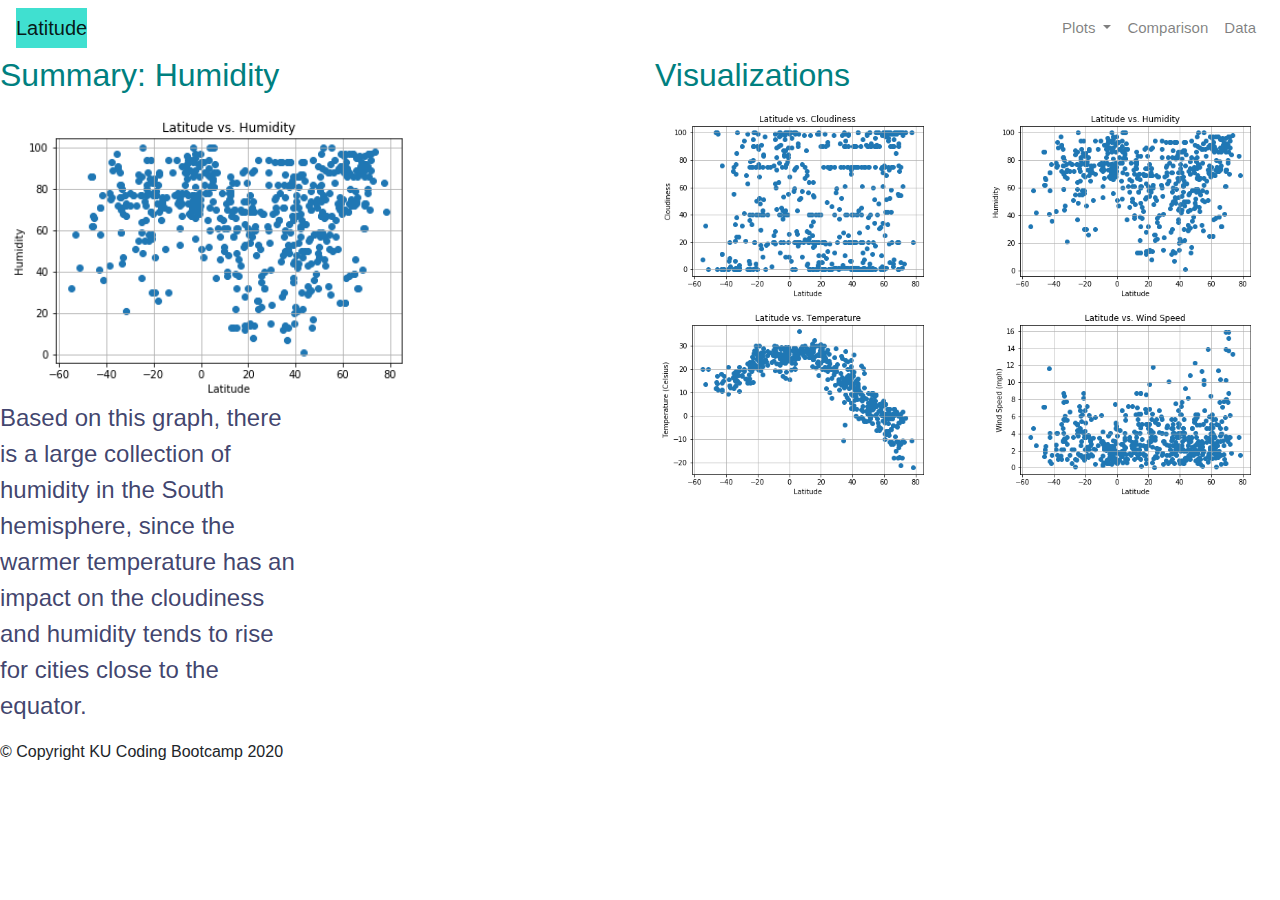
<file: humidity.html>
<!DOCTYPE html>
<html lang="en">
  <link rel="stylesheet" href="https://stackpath.bootstrapcdn.com/bootstrap/4.3.1/css/bootstrap.min.css" integrity="sha384-ggOyR0iXCbMQv3Xipma34MD+dH/1fQ784/j6cY/iJTQUOhcWr7x9JvoRxT2MZw1T" crossorigin="anonymous">
  <link rel="stylesheet" href="style.css">
  <link rel="stylesheet" href="css/bootstrap.css">
  <script src="js/bootstrap.js"></script>
<head>
  <meta charset="UTF-8">
  <title>Latitude</title>

</head>

<body>

  <div class="navigation">
    <nav class="navbar navbar-expand-lg navbar-light">
      <a class="navbar-brand" style="background-color:turquoise;" href="index.html">Latitude</a>
        <button class="navbar-toggler  border border-white" type="button" data-toggle="collapse" data-target="#navbarNavDropdown"
          aria-controls="navbarNavDropdown" aria-expanded="false" aria-label="Toggle navigation">
          <span class="navbar-toggler-icon"></span>
        </button>
        <div class="collapse navbar-collapse" id="navbarNavDropdown">
          <ul class="navbar-nav ml-auto">
            <li class="nav-item dropdown">
              <a class="nav-link dropdown-toggle" href="#" id="navbarDropdownMenuLink" data-toggle="dropdown"
                aria-haspopup="true" aria-expanded="false">
                Plots
              </a>
              <div class="dropdown-menu" aria-labelledby="navbarDropdownMenuLink">
                <a class="dropdown-item" href="maxtemp.html">Max Temperature</a>
                <a class="dropdown-item" href="humidity.html">Humidity</a>
                <a class="dropdown-item" href="cloudiness.html">Cloudiness</a>
                <a class="dropdown-item" href="windspeed.html">Wind Speed</a>
              </div>
            </li>
            <li class="nav-item">
              <a class="nav-link" href="comparison.html">Comparison</a>
            </li>
            <li class="nav-item">
              <a class="nav-link" href="data.html">Data</a>
            </li>
  
          </ul>
        </div>
      </nav>
    </div>

    <div class="row">
      <div class="col-lg-6">
        <div class="row">
          <div class="col-sm-6">
            <h2>Summary: Humidity</h2>
            <img data-aria-label-part="" src="WebVisualizations\assets_images\LatVsHumidity.png" alt="LatVsHumidity"
            style="width: 150%";>
            <p style="color:rgba(4, 8, 65, 0.774);font-size:150%;font-family: Arial, Helvetica, sans-serif">
              Based on this graph, there is a large collection of humidity in the South hemisphere, since the warmer temperature has an impact on the cloudiness and humidity tends to rise for cities close to the equator.
              <br>
          </div>
        </div>
      </div>
      
        <div class="col-lg-6">
          <h2>Visualizations</h2>
          <section id="figure">
            <div class="row">
              <img id="bio-image" src="WebVisualizations\assets_images\LatVsCloudiness.png" class="col-sm-12 col-md-6"
                style="width: 50%" ;>
              <img id="bio-image" src="WebVisualizations\assets_images\LatVsHumidity.png" class="col-sm-12 col-md-6"
                style="width: 50%" ;>
            </div>
            <div class="row">
              <img id="bio-image" src="WebVisualizations\assets_images\LatVsTemp.png" class="col-sm-12 col-md-6"
                style="width: 50%" ;>
              <img id="bio-image" src="WebVisualizations\assets_images\LatVsWindSpeed.png" class="col-sm-12 col-md-6"
                style="width: 50%" ;>
            </div>
          </section>
        </div>
    </div>

    <script src="https://code.jquery.com/jquery-3.2.1.slim.min.js" integrity="sha384-KJ3o2DKtIkvYIK3UENzmM7KCkRr/rE9/Qpg6aAZGJwFDMVNA/GpGFF93hXpG5KkN" crossorigin="anonymous"></script>
    <script src="https://cdnjs.cloudflare.com/ajax/libs/popper.js/1.12.9/umd/popper.min.js" integrity="sha384-ApNbgh9B+Y1QKtv3Rn7W3mgPxhU9K/ScQsAP7hUibX39j7fakFPskvXusvfa0b4Q" crossorigin="anonymous"></script>
    <script src="https://maxcdn.bootstrapcdn.com/bootstrap/4.0.0/js/bootstrap.min.js" integrity="sha384-JZR6Spejh4U02d8jOt6vLEHfe/JQGiRRSQQxSfFWpi1MquVdAyjUar5+76PVCmYl" crossorigin="anonymous"></script> 
</body>
<footer>
  <div class="footer"> &copy; Copyright KU Coding Bootcamp 2020</div>
</footer>
</html>
</file>
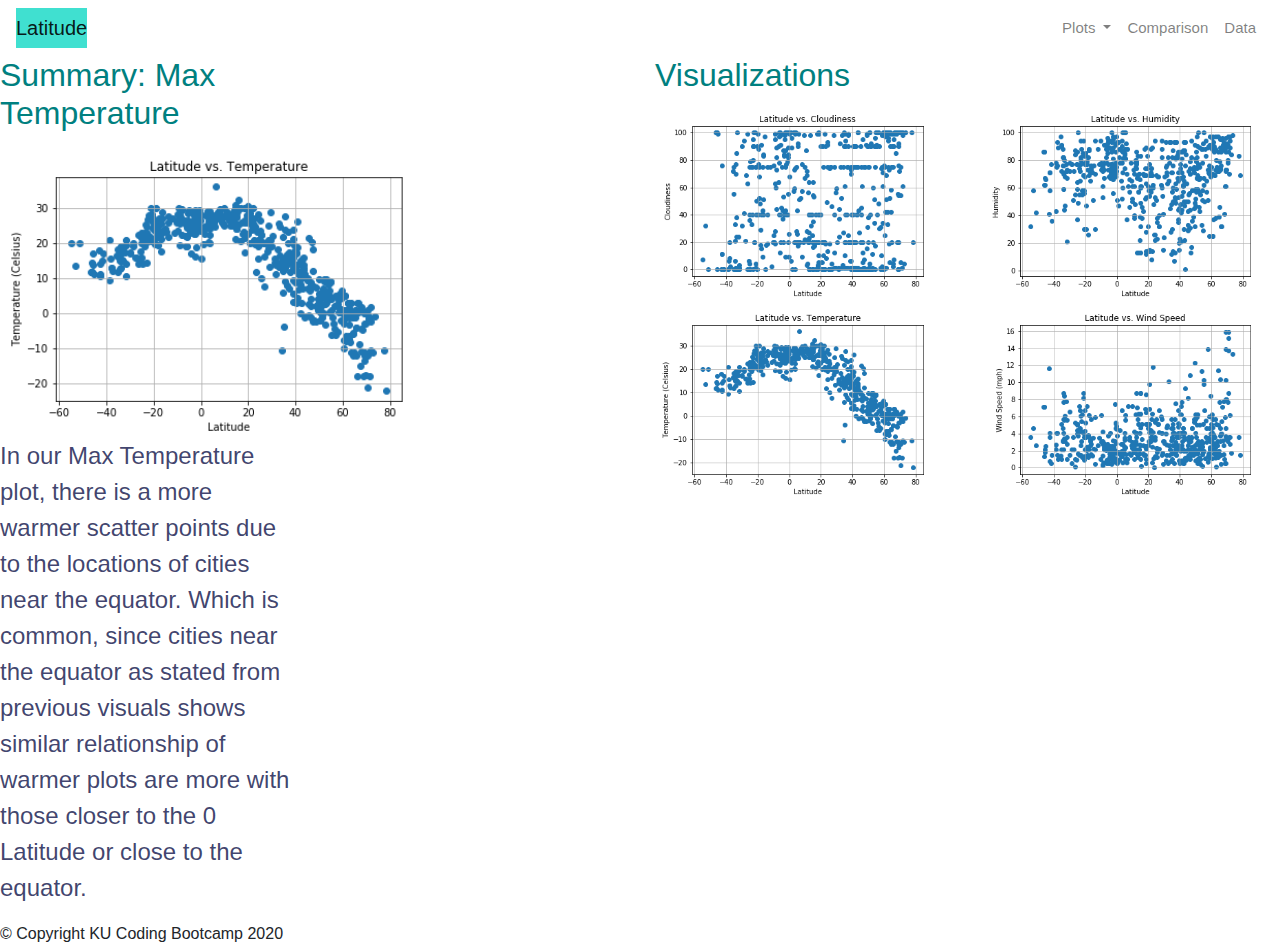
<file: maxtemp.html>
<!DOCTYPE html>
<html lang="en">
<link rel="stylesheet" href="https://stackpath.bootstrapcdn.com/bootstrap/4.3.1/css/bootstrap.min.css"
  integrity="sha384-ggOyR0iXCbMQv3Xipma34MD+dH/1fQ784/j6cY/iJTQUOhcWr7x9JvoRxT2MZw1T" crossorigin="anonymous">
<link rel="stylesheet" href="style.css">
<link rel="stylesheet" href="css/bootstrap.css">
<script src="js/bootstrap.js"></script>

<head>
  <meta charset="UTF-8">
  <title>Latitude</title>

</head>

<body>

  <div class="navigation">
    <nav class="navbar navbar-expand-lg navbar-light">
      <a class="navbar-brand" style="background-color:turquoise;" href="index.html">Latitude</a>
      <button class="navbar-toggler  border border-white" type="button" data-toggle="collapse"
        data-target="#navbarNavDropdown" aria-controls="navbarNavDropdown" aria-expanded="false"
        aria-label="Toggle navigation">
        <span class="navbar-toggler-icon"></span>
      </button>
      <div class="collapse navbar-collapse" id="navbarNavDropdown">
        <ul class="navbar-nav ml-auto">
          <li class="nav-item dropdown">
            <a class="nav-link dropdown-toggle" href="#" id="navbarDropdownMenuLink" data-toggle="dropdown"
              aria-haspopup="true" aria-expanded="false">
              Plots
            </a>
            <div class="dropdown-menu" aria-labelledby="navbarDropdownMenuLink">
              <a class="dropdown-item" href="maxtemp.html">Max Temperature</a>
              <a class="dropdown-item" href="humidity.html">Humidity</a>
              <a class="dropdown-item" href="cloudiness.html">Cloudiness</a>
              <a class="dropdown-item" href="windspeed.html">Wind Speed</a>
            </div>
          </li>
          <li class="nav-item">
            <a class="nav-link" href="comparison.html">Comparison</a>
          </li>
          <li class="nav-item">
            <a class="nav-link" href="data.html">Data</a>
          </li>

        </ul>
      </div>
    </nav>
  </div>
  <div class="row">
    <div class="col-lg-6">
      <div class="row">
        <div class="col-sm-6">
          <h2>Summary: Max Temperature</h2>
          <img data-aria-label-part="" src="WebVisualizations\assets_images\LatVsTemp.png" alt="LatVsTemp"
          style="width: 150%";>
          <p style="color:rgba(4, 8, 65, 0.774);font-size:150%;font-family: Arial, Helvetica, sans-serif">
            In our Max Temperature plot, there is a more warmer scatter points due to the locations of cities near the equator. Which is common, since cities near the equator as stated from previous visuals shows similar relationship of warmer plots are more with those closer to the 0 Latitude or close to the equator.
          <br>
        </div>
      </div>
    </div>
    
      <div class="col-lg-6">
        <h2>Visualizations</h2>
        <section id="figure">
          <div class="row">
            <img id="bio-image" src="WebVisualizations\assets_images\LatVsCloudiness.png" class="col-sm-12 col-md-6"
              style="width: 50%" ;>
            <img id="bio-image" src="WebVisualizations\assets_images\LatVsHumidity.png" class="col-sm-12 col-md-6"
              style="width: 50%" ;>
          </div>
          <div class="row">
            <img id="bio-image" src="WebVisualizations\assets_images\LatVsTemp.png" class="col-sm-12 col-md-6"
              style="width: 50%" ;>
            <img id="bio-image" src="WebVisualizations\assets_images\LatVsWindSpeed.png" class="col-sm-12 col-md-6"
              style="width: 50%" ;>
          </div>
        </section>
      </div>
  </div>


  <script src="https://code.jquery.com/jquery-3.2.1.slim.min.js"
    integrity="sha384-KJ3o2DKtIkvYIK3UENzmM7KCkRr/rE9/Qpg6aAZGJwFDMVNA/GpGFF93hXpG5KkN"
    crossorigin="anonymous"></script>
  <script src="https://cdnjs.cloudflare.com/ajax/libs/popper.js/1.12.9/umd/popper.min.js"
    integrity="sha384-ApNbgh9B+Y1QKtv3Rn7W3mgPxhU9K/ScQsAP7hUibX39j7fakFPskvXusvfa0b4Q"
    crossorigin="anonymous"></script>
  <script src="https://maxcdn.bootstrapcdn.com/bootstrap/4.0.0/js/bootstrap.min.js"
    integrity="sha384-JZR6Spejh4U02d8jOt6vLEHfe/JQGiRRSQQxSfFWpi1MquVdAyjUar5+76PVCmYl"
    crossorigin="anonymous"></script>
</body>
<footer>
  <div class="footer"> &copy; Copyright KU Coding Bootcamp 2020</div>
</footer>
</html>
</file>
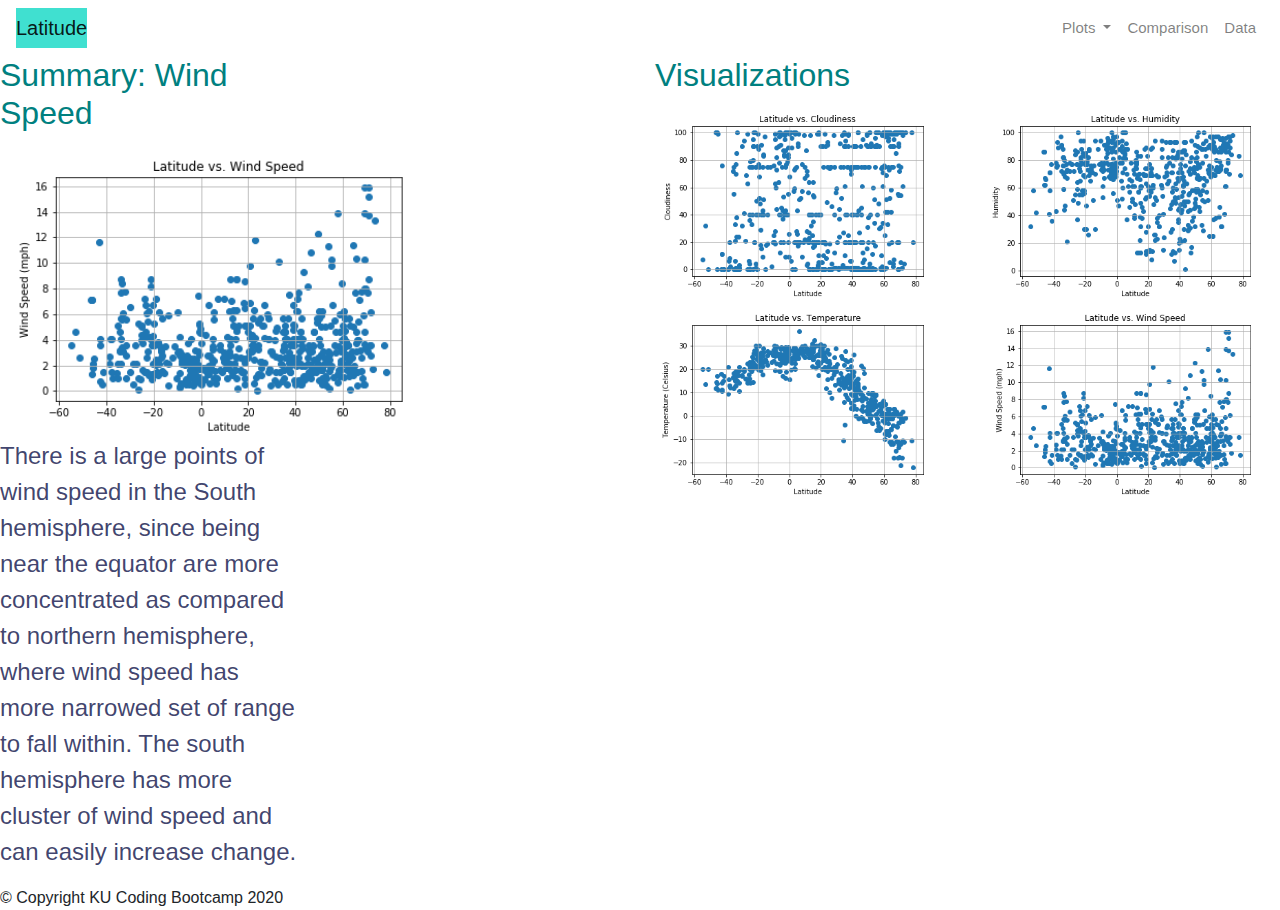
<file: windspeed.html>
<!DOCTYPE html>
<html lang="en">
<link rel="stylesheet" href="https://stackpath.bootstrapcdn.com/bootstrap/4.3.1/css/bootstrap.min.css"
  integrity="sha384-ggOyR0iXCbMQv3Xipma34MD+dH/1fQ784/j6cY/iJTQUOhcWr7x9JvoRxT2MZw1T" crossorigin="anonymous">
<link rel="stylesheet" href="style.css">
<link rel="stylesheet" href="css/bootstrap.css">
<script src="js/bootstrap.js"></script>

<head>
  <meta charset="UTF-8">
  <title>Latitude</title>

</head>

<body>

  <div class="navigation">
    <nav class="navbar navbar-expand-lg navbar-light">
      <a class="navbar-brand" style="background-color:turquoise;" href="index.html">Latitude</a>
      <button class="navbar-toggler  border border-white" type="button" data-toggle="collapse"
        data-target="#navbarNavDropdown" aria-controls="navbarNavDropdown" aria-expanded="false"
        aria-label="Toggle navigation">
        <span class="navbar-toggler-icon"></span>
      </button>
      <div class="collapse navbar-collapse" id="navbarNavDropdown">
        <ul class="navbar-nav ml-auto">
          <li class="nav-item dropdown">
            <a class="nav-link dropdown-toggle" href="#" id="navbarDropdownMenuLink" data-toggle="dropdown"
              aria-haspopup="true" aria-expanded="false">
              Plots
            </a>
            <div class="dropdown-menu" aria-labelledby="navbarDropdownMenuLink">
              <a class="dropdown-item" href="maxtemp.html">Max Temperature</a>
              <a class="dropdown-item" href="humidity.html">Humidity</a>
              <a class="dropdown-item" href="cloudiness.html">Cloudiness</a>
              <a class="dropdown-item" href="windspeed.html">Wind Speed</a>
            </div>
          </li>
          <li class="nav-item">
            <a class="nav-link" href="comparison.html">Comparison</a>
          </li>
          <li class="nav-item">
            <a class="nav-link" href="data.html">Data</a>
          </li>

        </ul>
      </div>
    </nav>
  </div>
  <div class="row">
    <div class="col-lg-6">
      <div class="row">
        <div class="col-sm-6">
          <h2>Summary: Wind Speed</h2>
          <img data-aria-label-part="" src="WebVisualizations\assets_images\LatVsWindSpeed.png" alt="LatVsWindSpeed"
          style="width: 150%";>
          <p style="color:rgba(4, 8, 65, 0.774);font-size:150%;font-family: Arial, Helvetica, sans-serif">
            There is a large points of wind speed in the South hemisphere, since being near the equator are more concentrated as compared to northern hemisphere, where wind speed has more narrowed set of range to fall within. The south hemisphere has more cluster of wind speed and can easily increase change.
            <br>
        </div>
      </div>
    </div>
    
      <div class="col-lg-6">
        <h2>Visualizations</h2>
        <section id="figure">
          <div class="row">
            <img id="bio-image" src="WebVisualizations\assets_images\LatVsCloudiness.png" class="col-sm-12 col-md-6"
              style="width: 50%" ;>
            <img id="bio-image" src="WebVisualizations\assets_images\LatVsHumidity.png" class="col-sm-12 col-md-6"
              style="width: 50%" ;>
          </div>
          <div class="row">
            <img id="bio-image" src="WebVisualizations\assets_images\LatVsTemp.png" class="col-sm-12 col-md-6"
              style="width: 50%" ;>
            <img id="bio-image" src="WebVisualizations\assets_images\LatVsWindSpeed.png" class="col-sm-12 col-md-6"
              style="width: 50%" ;>
          </div>
        </section>
      </div>
  </div>


  <script src="https://code.jquery.com/jquery-3.2.1.slim.min.js"
    integrity="sha384-KJ3o2DKtIkvYIK3UENzmM7KCkRr/rE9/Qpg6aAZGJwFDMVNA/GpGFF93hXpG5KkN"
    crossorigin="anonymous"></script>
  <script src="https://cdnjs.cloudflare.com/ajax/libs/popper.js/1.12.9/umd/popper.min.js"
    integrity="sha384-ApNbgh9B+Y1QKtv3Rn7W3mgPxhU9K/ScQsAP7hUibX39j7fakFPskvXusvfa0b4Q"
    crossorigin="anonymous"></script>
  <script src="https://maxcdn.bootstrapcdn.com/bootstrap/4.0.0/js/bootstrap.min.js"
    integrity="sha384-JZR6Spejh4U02d8jOt6vLEHfe/JQGiRRSQQxSfFWpi1MquVdAyjUar5+76PVCmYl"
    crossorigin="anonymous"></script>
</body>
<footer>
  <div class="footer"> &copy; Copyright KU Coding Bootcamp 2020</div>
</footer>
</html>
</file>
<file: style.css>
/* Giving the body the specified background color, adding font sizes for the h1 and h3 elements we'll be using */
body {
    background: #f1f1f1;
  }
  
  h1 {
    font-size: 80px;
    color: lightskyblue
  }
  h2 {
    font-size: 40px;
    color: teal;
  }
  h3 {
    font-size: 30px;
    color: gray;
  }
  
  /* Giving our navbar some padding and a background color */
  .navbar {
    padding: 10px;
    background: #5f7fb6;
  }
  
  /* Making our navbar li's inline-block elements this makes it so we can have multiple on the same line. Floats could have been used too */
  .navbar li .navigation{
    display: inline-block;
    padding: 20px;
    margin-left: 20px;
    cursor: pointer;
    background: #fff;
    border-radius: 3px;
  }
  .dropdown-item{
    color: #6D8092 ; 
  }

  .dropdown .dropdown-menu .dropdown-item:active, .dropdown .dropdown-menu .dropdown-item:hover .dropdownMenuButton{
    background-color:#E7E7E7; 
}
.navbar{
  background-color: white; 
  font-size: 15px; 
}
  /* Getting rid of the default link styles here */
  .navbar li a {
    color: #000;
    text-decoration: none;
  }
  
  /* Styling the header, giving it a height, a background color, and some top padding */
  .header {
    height: 200px;
    padding-top: 20px;
    background: #cdcdcd;
  }
  
  /* Centering our h1 tag inside our header, giving it a little padding, removing its margin */
  .header h1 {
    padding: 60px;
    margin: 0;
    color: #000;
    text-align: center;
  }

  .navbar-right {
      display: inline-block;
      padding: 20px;
      margin-right: 10px;
      margin-left: 10px;
      cursor: pointer;
      background: #fff;
      border-radius: 3px;
}
  
  /* Giving the .post element margin on 3 sides */
  .post {
    margin-top: 50px;
    margin-right: 100px;
    margin-left: 100px;
  }
</file>
